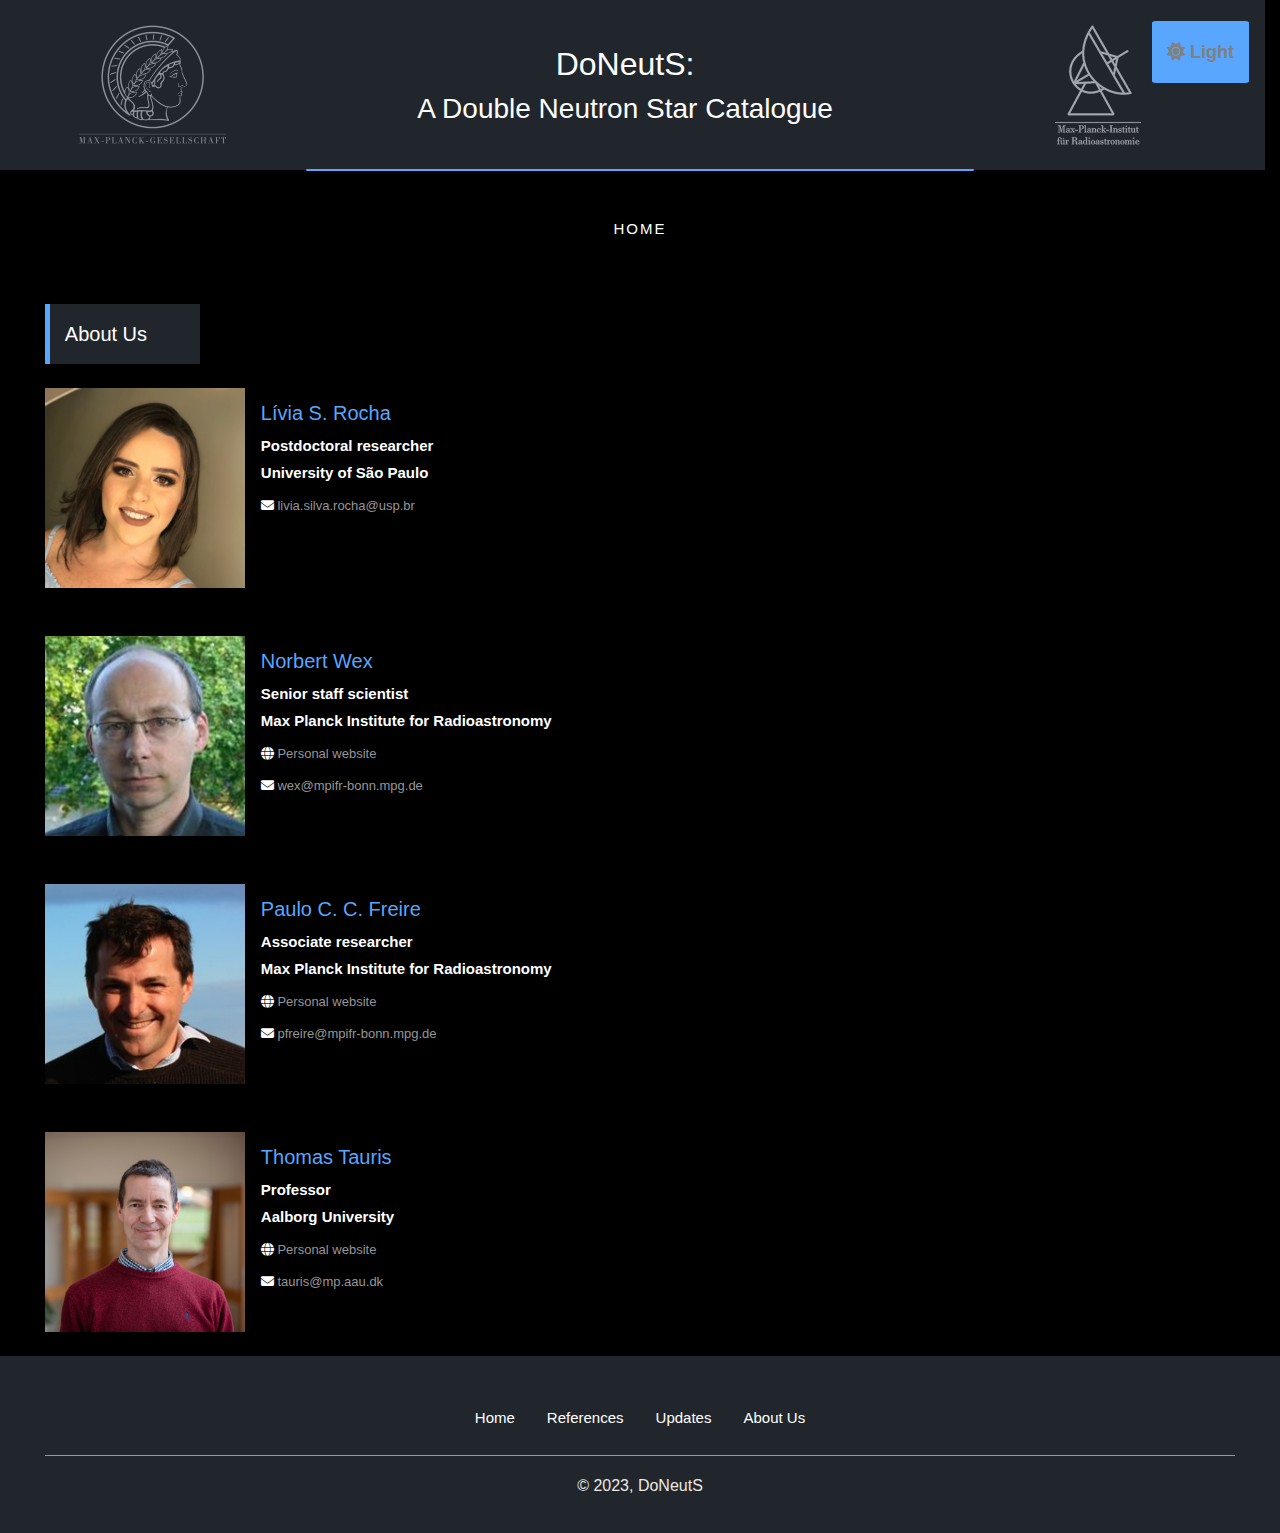
<file: site/html/contact.html>
<html>

<head>
    <link rel="stylesheet" href="../css/navbar.css">
    <title>DoNeutS</title>
    <link rel="stylesheet" href="../css/index.css">
    <link rel="stylesheet" href="https://cdnjs.cloudflare.com/ajax/libs/font-awesome/6.3.0/css/all.min.css">
    <link href="https://cdn.jsdelivr.net/npm/bootstrap@5.2.0/dist/css/bootstrap.min.css" rel="stylesheet"
        integrity="sha384-gH2yIJqKdNHPEq0n4Mqa/HGKIhSkIHeL5AyhkYV8i59U5AR6csBvApHHNl/vI1Bx" crossorigin="anonymous">
    <link href="../css/jquery.dataTables.min.css" rel="stylesheet">
    </style>
    <script src="https://ajax.googleapis.com/ajax/libs/jquery/3.6.0/jquery.min.js"></script>
    <script src="../js/jquery.dataTables.min.js"></script>
    <script src="https://cdn.datatables.net/plug-ins/1.12.1/sorting/numString.js"></script>
    <script src="https://cdn.jsdelivr.net/npm/bootstrap@5.2.0/dist/js/bootstrap.bundle.min.js"
        integrity="sha384-A3rJD856KowSb7dwlZdYEkO39Gagi7vIsF0jrRAoQmDKKtQBHUuLZ9AsSv4jD4Xa"
        crossorigin="anonymous"></script>
    <script src="../js/pulsar_data.js"></script>
    <script src="../js/index.js"></script>
</head>

<body class="d-flex flex-column min-vh-100">
    <div class="toast">
        <div class="toast-body">CODED WITH ❤️ BY 🍋 @ 2022</div>
    </div>
    <div class="main-header row container-shadow">
        <div class="col-3 max-planck-logo">
            <img src="../images/mpg_logo.png" class="d-block" alt="...">
        </div>
        <div class="col-6 text-center">
            <h2 onclick="easterEgg()" class="title" style="user-select: none;">DoNeutS:</h2>
            <h3 class="title" style="user-select: none;">A Double Neutron Star Catalogue</h3>
        </div>
        <div class="col-3 max-planck-logo">
            <img src="../images/mpifr.png" class="d-block" alt="...">        
        </div>
    </div>
    <div class="container">
        <hr class="line-break-down" size="1" color="black">
    </div>
    <div class="container">
        <nav class="navbar navbar-expand-lg ftco-navbar-light" id="ftco-navbar">
            <div class="container-fluid">
                <button class="navbar-toggler" type="button" data-toggle="collapse" data-target="#ftco-nav"
                    aria-controls="ftco-nav" aria-expanded="false" aria-label="Toggle navigation">
                    <span class="fa fa-bars"></span> Menu
                </button>
                <div class="collapse navbar-collapse" id="ftco-nav">
                    <ul class="navbar-nav m-auto">
                        <li class="nav-item"><a href="../index.html" class="nav-link">Home</a></li>
                    </ul>
                </div>
            </div>
        </nav>
    </div>
    <div id="about us" class="page-section-lg">
        <h5>About Us</h5>
    </div>

    <div class="d-flex flex-row my-4" style="width: 93%; margin-left: auto; margin-right: auto">
        <div class="mr-3">
            <img class="photo" src="../images/livia.JPG" alt="Livia.JPG" style="object-position: -20% 0;">
        </div>
        <div class="text-section" style="margin-top: 10px !important">
            <h5 class="name mb-1">Lívia S. Rocha</h5>
            <span class="work d-block">Postdoctoral researcher</span>
            <span class="work d-block">University of São Paulo</span>
        <div class="mt-2 about">
        <!-- <span>Lorem ipsum dolor sit, amet consectetur adipisicing elit. Fuga, libero!</span> -->
            <span class="d-block mt-2">
                <i class="fa fa-envelope"></i>
                <a href="mailto: livia.silva.rocha@usp.br" style="color: rgb(139, 133, 133); text-decoration: none">livia.silva.rocha@usp.br</a>
            </span>
        </div>
        </div>
    </div>

    <div class="d-flex flex-row my-4 mt-4" style="width: 93%; margin-left: auto; margin-right: auto">
        <div class="mr-3">
            <img class="photo" src="../images/Norbert.jpeg" alt="Norbert.JPG" >
        </div>
        <div class="text-section" style="margin-top: 10px !important">
            <h5 class="name mb-1">Norbert Wex</h5>
            <span class="work d-block">Senior staff scientist</span>
            <span class="work d-block">Max Planck Institute for Radioastronomy</span>
        <div class="mt-2 about">
        <!-- <span>Lorem ipsum dolor sit, amet consectetur adipisicing elit. Fuga, libero!</span> -->
            <span class="d-block mt-2">
                <i class="fa fa-globe"></i>
                <a href="https://www3.mpifr-bonn.mpg.de/staff/nwex/" target="_blank"
                    style="color: rgb(139, 133, 133); text-decoration: none">Personal website</a>
            </span>
            <span class="d-block mt-2">
                <i class="fa fa-envelope"></i>
                <a href="mailto: wex@mpifr-bonn.mpg.de" style="color: rgb(139, 133, 133); text-decoration: none">wex@mpifr-bonn.mpg.de</a>
            </span>
        </div>
        </div>
    </div>
    <div class="d-flex flex-row my-4 mt-4" style="width: 93%; margin-left: auto; margin-right: auto">
        <div class="mr-3">
            <img class="photo" src="../images/Paulo.jpeg" alt="Paulo.JPG">
        </div>
        <div class="text-section" style="margin-top: 10px !important">
            <h5 class="name mb-1">Paulo C. C. Freire</h5>
            <span class="work d-block">Associate researcher</span>
            <span class="work d-block">Max Planck Institute for Radioastronomy</span>
        <div class="mt-2 about">
        <!-- <span>Lorem ipsum dolor sit, amet consectetur adipisicing elit. Fuga, libero!</span> -->
            <span class="d-block mt-2">
                <i class="fa fa-globe"></i>
                <a href="https://www3.mpifr-bonn.mpg.de/staff/pfreire/" target="_blank"
                    style="color: rgb(139, 133, 133); text-decoration: none">Personal website</a>
            </span>
            <span class="d-block mt-2">
                <i class="fa fa-envelope"></i>
                <a href="mailto: pfreire@mpifr-bonn.mpg.de" style="color: rgb(139, 133, 133); text-decoration: none">pfreire@mpifr-bonn.mpg.de</a>
            </span>
        </div>
        </div>
    </div>
    <div class="d-flex flex-row my-4 mt-4" style="width: 93%; margin-left: auto; margin-right: auto">
        <div class="mr-3">
            <img class="photo" src="../images/Thomas.jpeg" alt="Thomas.JPG">
        </div>
        <div class="text-section" style="margin-top: 10px !important">
            <h5 class="name mb-1">Thomas Tauris</h5>
            <span class="work d-block">Professor</span>
            <span class="work d-block">Aalborg University</span>
            <div class="mt-2 about">
        <!-- <span>Lorem ipsum dolor sit, amet consectetur adipisicing elit. Fuga, libero!</span> -->
                <span class="d-block mt-2">
                    <i class="fa fa-globe"></i>
                    <a href="https://homes.m-tech.aau.dk/~tauris/" target="_blank"
                        style="color: rgb(139, 133, 133); text-decoration: none">Personal website</a>
                </span>
                <span class="d-block mt-2">
                    <i class="fa fa-envelope"></i>
                    <a href="mailto: tauris@mp.aau.dk"
                        style="color: rgb(139, 133, 133); text-decoration: none">tauris@mp.aau.dk</a>
                </span>
            </div>
        </div>
    </div>

    <button onclick="topFunction()" id="to-top-button" title="To top">Top</button>
    <div class="footer mt-auto">
        <footer class="py-3 mt-4">
            <ul class="nav pb-3 mb-3">
                <li class="nav-item">
                    <a href="../index.html" class="nav-link">Home</a>
                </li>
                <li class="nav-item">
                    <a href="../html/references.html" class="nav-link">References</a>
                </li>
                <li class="nav-item">
                    <a href="../html/updates.html" class="nav-link">Updates</a>
                </li>
                <li class="nav-item">
                    <a href="contact.html" class="nav-link">About Us</a>
                </li>
            </ul>
            <p class="text-muted"> &copy; 2023, DoNeutS</p>
        </footer>
    </div>

    <button onclick="toggleTheme()" id="toggle-theme-button"></button>
        

</body>

<script src="../js/theme.js"></script>

<script src="../js/navbar.js"></script>
<script>eval(mod_pagespeed_pjbkxWKFfo);</script>
<script>eval(mod_pagespeed_6H5NR84qUD);</script>

<script>
    // Get the button
    let mybutton = document.getElementById('to-top-button');

    // When the user scrolls down 20px from the top of the document, show the button
    window.onscroll = function () { scrollFunction() };

    function scrollFunction() {
        if (document.body.scrollTop > 20 || document.documentElement.scrollTop > 20) {
            mybutton.style.display = "block";
        } else {
            mybutton.style.display = "none";
        }
    }

    // When the user clicks on the button, scroll to the top of the document
    function topFunction() {
        document.body.scrollTop = 0;
        document.documentElement.scrollTop = 0;
    }
</script>
<script>
    let counter = 0;
    function easterEgg() {
        console.log(counter);
        if (counter == 5) {
            $('.toast').toast('show');
            setTimeout(() => {
                $('.toast').toast('hide');
            }, 10000);
            counter = 0;
            return;
        }
        counter++;
    }
</script>

</html>
</file>
<file: site/css/navbar.css>
:root{--blue:#007bff;--indigo:#6610f2;--purple:#6f42c1;--pink:#e83e8c;--red:#dc3545;--orange:#fd7e14;--yellow:#ffc107;--green:#28a745;--teal:#20c997;--cyan:#17a2b8;--white:#fff;--gray:#6c757d;--gray-dark:#343a40;--primary:#007bff;--secondary:#6c757d;--success:#28a745;--info:#17a2b8;--warning:#ffc107;--danger:#dc3545;--light:#f8f9fa;--dark:#343a40;--breakpoint-xs:0;--breakpoint-sm:576px;--breakpoint-md:768px;--breakpoint-lg:992px;--breakpoint-xl:1200px;--font-family-sans-serif:-apple-system , BlinkMacSystemFont , "Segoe UI" , Roboto , "Helvetica Neue" , Arial , "Noto Sans" , sans-serif , "Apple Color Emoji" , "Segoe UI Emoji" , "Segoe UI Symbol" , "Noto Color Emoji";--font-family-monospace:SFMono-Regular , Menlo , Monaco , Consolas , "Liberation Mono" , "Courier New" , monospace}*,*::before,*::after{-webkit-box-sizing:border-box;box-sizing:border-box}html{font-family:sans-serif;line-height:1.15;-webkit-text-size-adjust:100%;-webkit-tap-highlight-color:rgba(0,0,0,0)}article,aside,figcaption,figure,footer,header,hgroup,main,nav,section{display:block}body{margin:0;font-family:-apple-system,BlinkMacSystemFont,"Segoe UI",Roboto,"Helvetica Neue",Arial,"Noto Sans",sans-serif,"Apple Color Emoji","Segoe UI Emoji","Segoe UI Symbol","Noto Color Emoji";font-size:1rem;font-weight:400;line-height:1.5;color:#212529;text-align:left;background-color:#fff}[tabindex="-1"]:focus{outline:0!important}hr{-webkit-box-sizing:content-box;box-sizing:content-box;height:0;overflow:visible}h1,h2,h3,h4,h5,h6{margin-top:0;margin-bottom:.5rem}p{margin-top:0;margin-bottom:1rem}abbr[title],abbr[data-original-title]{text-decoration:underline;-webkit-text-decoration:underline dotted;text-decoration:underline dotted;cursor:help;border-bottom:0;text-decoration-skip-ink:none}address{margin-bottom:1rem;font-style:normal;line-height:inherit}ol,ul,dl{margin-top:0;margin-bottom:1rem}ol ol,ul ul,ol ul,ul ol{margin-bottom:0}dt{font-weight:700}dd{margin-bottom:.5rem;margin-left:0}blockquote{margin:0 0 1rem}b,strong{font-weight:bolder}small{font-size:80%}sub,sup{position:relative;font-size:75%;line-height:0;vertical-align:baseline}sub{bottom:-.25em}sup{top:-.5em}a{color:#007bff;text-decoration:none;background-color:transparent}a:hover{color:#0056b3;text-decoration:underline}a:not([href]):not([tabindex]) {color:inherit;text-decoration:none}a:not([href]):not([tabindex]):hover, a:not([href]):not([tabindex]):focus {color:inherit;text-decoration:none}a:not([href]):not([tabindex]):focus {outline:0}pre,code,kbd,samp{font-family:SFMono-Regular,Menlo,Monaco,Consolas,"Liberation Mono","Courier New",monospace;font-size:1em}pre{margin-top:0;margin-bottom:1rem;overflow:auto}figure{margin:0 0 1rem}img{vertical-align:middle;border-style:none}svg{overflow:hidden;vertical-align:middle}table{border-collapse:collapse}caption{padding-top:.75rem;padding-bottom:.75rem;color:#6c757d;text-align:left;caption-side:bottom}th{text-align:inherit}label{display:inline-block;margin-bottom:.5rem}button{border-radius:0}button:focus{outline:1px dotted;outline:5px auto -webkit-focus-ring-color}input,button,select,optgroup,textarea{margin:0;font-family:inherit;font-size:inherit;line-height:inherit}button,input{overflow:visible}button,select{text-transform:none}select{word-wrap:normal}button,[type="button"],[type="reset"],[type="submit"]{-webkit-appearance:button}button:not(:disabled),
[type="button"]:not(:disabled),
[type="reset"]:not(:disabled),
[type="submit"]:not(:disabled) {cursor:pointer}button::-moz-focus-inner,[type="button"]::-moz-focus-inner,[type="reset"]::-moz-focus-inner,[type="submit"]::-moz-focus-inner{padding:0;border-style:none}input[type="radio"],input[type="checkbox"]{-webkit-box-sizing:border-box;box-sizing:border-box;padding:0}input[type="date"],input[type="time"],input[type="datetime-local"],input[type="month"]{-webkit-appearance:listbox}textarea{overflow:auto;resize:vertical}fieldset{min-width:0;padding:0;margin:0;border:0}legend{display:block;width:100%;max-width:100%;padding:0;margin-bottom:.5rem;font-size:1.5rem;line-height:inherit;color:inherit;white-space:normal}progress{vertical-align:baseline}[type="number"]::-webkit-inner-spin-button,[type="number"]::-webkit-outer-spin-button{height:auto}[type="search"]{outline-offset:-2px;-webkit-appearance:none}[type="search"]::-webkit-search-decoration{-webkit-appearance:none}::-webkit-file-upload-button{font:inherit;-webkit-appearance:button}output{display:inline-block}summary{display:list-item;cursor:pointer}template{display:none}[hidden]{display:none!important}h1,h2,h3,h4,h5,h6,.h1,.h2,.h3,.h4,.h5,.h6{margin-bottom:.5rem;font-weight:500;line-height:1.2}h1,.h1{font-size:2.5rem}h2,.h2{font-size:2rem}h3,.h3{font-size:1.75rem}h4,.h4{font-size:1.5rem}h5,.h5{font-size:1.25rem}h6,.h6{font-size:1rem}.lead{font-size:1.25rem;font-weight:300}.display-1{font-size:6rem;font-weight:300;line-height:1.2}.display-2{font-size:5.5rem;font-weight:300;line-height:1.2}.display-3{font-size:4.5rem;font-weight:300;line-height:1.2}.display-4{font-size:3.5rem;font-weight:300;line-height:1.2}hr{margin-top:1rem;margin-bottom:1rem;border:0;border-top:1px solid rgba(0,0,0,.1)}small,.small{font-size:80%;font-weight:400}mark,.mark{padding:.2em;background-color:#fcf8e3}.list-unstyled{padding-left:0;list-style:none}.list-inline{padding-left:0;list-style:none}.list-inline-item{display:inline-block}.list-inline-item:not(:last-child) {margin-right:.5rem}.initialism{font-size:90%;text-transform:uppercase}.blockquote{margin-bottom:1rem;font-size:1.25rem}.blockquote-footer{display:block;font-size:80%;color:#6c757d}.blockquote-footer::before{content:"\2014\00A0"}.img-fluid{max-width:100%;height:auto}.img-thumbnail{padding:.25rem;background-color:#fff;border:1px solid #dee2e6;border-radius:.25rem;max-width:100%;height:auto}.figure{display:inline-block}.figure-img{margin-bottom:.5rem;line-height:1}.figure-caption{font-size:90%;color:#6c757d}code{font-size:87.5%;color:#e83e8c;word-break:break-word}a>code{color:inherit}kbd{padding:.2rem .4rem;font-size:87.5%;color:#fff;background-color:#212529;border-radius:.2rem}kbd kbd{padding:0;font-size:100%;font-weight:700}pre{display:block;font-size:87.5%;color:#212529}pre code{font-size:inherit;color:inherit;word-break:normal}.pre-scrollable{max-height:340px;overflow-y:scroll}.container{width:100%;padding-right:15px;padding-left:15px;margin-right:auto;margin-left:auto}@media (min-width:576px){.container{max-width:540px}}@media (min-width:768px){.container{max-width:720px}}@media (min-width:992px){.container{max-width:960px}}@media (min-width:1200px){.container{max-width:1140px}}.container-fluid{width:100%;padding-right:15px;padding-left:15px;margin-right:auto;margin-left:auto}.row{display:-webkit-box;display:-ms-flexbox;display:flex;-ms-flex-wrap:wrap;flex-wrap:wrap;margin-right:-15px;margin-left:-15px}.no-gutters{margin-right:0;margin-left:0}.no-gutters>.col,.no-gutters>[class*="col-"]{padding-right:0;padding-left:0}.col-1,.col-2,.col-3,.col-4,.col-5,.col-6,.col-7,.col-8,.col-9,.col-10,.col-11,.col-12,.col,.col-auto,.col-sm-1,.col-sm-2,.col-sm-3,.col-sm-4,.col-sm-5,.col-sm-6,.col-sm-7,.col-sm-8,.col-sm-9,.col-sm-10,.col-sm-11,.col-sm-12,.col-sm,.col-sm-auto,.col-md-1,.col-md-2,.col-md-3,.col-md-4,.col-md-5,.col-md-6,.col-md-7,.col-md-8,.col-md-9,.col-md-10,.col-md-11,.col-md-12,.col-md,.col-md-auto,.col-lg-1,.col-lg-2,.col-lg-3,.col-lg-4,.col-lg-5,.col-lg-6,.col-lg-7,.col-lg-8,.col-lg-9,.col-lg-10,.col-lg-11,.col-lg-12,.col-lg,.col-lg-auto,.col-xl-1,.col-xl-2,.col-xl-3,.col-xl-4,.col-xl-5,.col-xl-6,.col-xl-7,.col-xl-8,.col-xl-9,.col-xl-10,.col-xl-11,.col-xl-12,.col-xl,.col-xl-auto{position:relative;width:100%;padding-right:15px;padding-left:15px}.col{-ms-flex-preferred-size:0;flex-basis:0;-webkit-box-flex:1;-ms-flex-positive:1;flex-grow:1;max-width:100%}.col-auto{-webkit-box-flex:0;-ms-flex:0 0 auto;flex:0 0 auto;width:auto;max-width:100%}.col-1{-webkit-box-flex:0;-ms-flex:0 0 8.33333%;flex:0 0 8.33333%;max-width:8.33333%}.col-2{-webkit-box-flex:0;-ms-flex:0 0 16.66667%;flex:0 0 16.66667%;max-width:16.66667%}.col-3{-webkit-box-flex:0;-ms-flex:0 0 25%;flex:0 0 25%;max-width:25%}.col-4{-webkit-box-flex:0;-ms-flex:0 0 33.33333%;flex:0 0 33.33333%;max-width:33.33333%}.col-5{-webkit-box-flex:0;-ms-flex:0 0 41.66667%;flex:0 0 41.66667%;max-width:41.66667%}.col-6{-webkit-box-flex:0;-ms-flex:0 0 50%;flex:0 0 50%;max-width:50%}.col-7{-webkit-box-flex:0;-ms-flex:0 0 58.33333%;flex:0 0 58.33333%;max-width:58.33333%}.col-8{-webkit-box-flex:0;-ms-flex:0 0 66.66667%;flex:0 0 66.66667%;max-width:66.66667%}.col-9{-webkit-box-flex:0;-ms-flex:0 0 75%;flex:0 0 75%;max-width:75%}.col-10{-webkit-box-flex:0;-ms-flex:0 0 83.33333%;flex:0 0 83.33333%;max-width:83.33333%}.col-11{-webkit-box-flex:0;-ms-flex:0 0 91.66667%;flex:0 0 91.66667%;max-width:91.66667%}.col-12{-webkit-box-flex:0;-ms-flex:0 0 100%;flex:0 0 100%;max-width:100%}.order-first{-webkit-box-ordinal-group:0;-ms-flex-order:-1;order:-1}.order-last{-webkit-box-ordinal-group:14;-ms-flex-order:13;order:13}.order-0{-webkit-box-ordinal-group:1;-ms-flex-order:0;order:0}.order-1{-webkit-box-ordinal-group:2;-ms-flex-order:1;order:1}.order-2{-webkit-box-ordinal-group:3;-ms-flex-order:2;order:2}.order-3{-webkit-box-ordinal-group:4;-ms-flex-order:3;order:3}.order-4{-webkit-box-ordinal-group:5;-ms-flex-order:4;order:4}.order-5{-webkit-box-ordinal-group:6;-ms-flex-order:5;order:5}.order-6{-webkit-box-ordinal-group:7;-ms-flex-order:6;order:6}.order-7{-webkit-box-ordinal-group:8;-ms-flex-order:7;order:7}.order-8{-webkit-box-ordinal-group:9;-ms-flex-order:8;order:8}.order-9{-webkit-box-ordinal-group:10;-ms-flex-order:9;order:9}.order-10{-webkit-box-ordinal-group:11;-ms-flex-order:10;order:10}.order-11{-webkit-box-ordinal-group:12;-ms-flex-order:11;order:11}.order-12{-webkit-box-ordinal-group:13;-ms-flex-order:12;order:12}.offset-1{margin-left:8.33333%}.offset-2{margin-left:16.66667%}.offset-3{margin-left:25%}.offset-4{margin-left:33.33333%}.offset-5{margin-left:41.66667%}.offset-6{margin-left:50%}.offset-7{margin-left:58.33333%}.offset-8{margin-left:66.66667%}.offset-9{margin-left:75%}.offset-10{margin-left:83.33333%}.offset-11{margin-left:91.66667%}@media (min-width:576px){.col-sm{-ms-flex-preferred-size:0;flex-basis:0;-webkit-box-flex:1;-ms-flex-positive:1;flex-grow:1;max-width:100%}.col-sm-auto{-webkit-box-flex:0;-ms-flex:0 0 auto;flex:0 0 auto;width:auto;max-width:100%}.col-sm-1{-webkit-box-flex:0;-ms-flex:0 0 8.33333%;flex:0 0 8.33333%;max-width:8.33333%}.col-sm-2{-webkit-box-flex:0;-ms-flex:0 0 16.66667%;flex:0 0 16.66667%;max-width:16.66667%}.col-sm-3{-webkit-box-flex:0;-ms-flex:0 0 25%;flex:0 0 25%;max-width:25%}.col-sm-4{-webkit-box-flex:0;-ms-flex:0 0 33.33333%;flex:0 0 33.33333%;max-width:33.33333%}.col-sm-5{-webkit-box-flex:0;-ms-flex:0 0 41.66667%;flex:0 0 41.66667%;max-width:41.66667%}.col-sm-6{-webkit-box-flex:0;-ms-flex:0 0 50%;flex:0 0 50%;max-width:50%}.col-sm-7{-webkit-box-flex:0;-ms-flex:0 0 58.33333%;flex:0 0 58.33333%;max-width:58.33333%}.col-sm-8{-webkit-box-flex:0;-ms-flex:0 0 66.66667%;flex:0 0 66.66667%;max-width:66.66667%}.col-sm-9{-webkit-box-flex:0;-ms-flex:0 0 75%;flex:0 0 75%;max-width:75%}.col-sm-10{-webkit-box-flex:0;-ms-flex:0 0 83.33333%;flex:0 0 83.33333%;max-width:83.33333%}.col-sm-11{-webkit-box-flex:0;-ms-flex:0 0 91.66667%;flex:0 0 91.66667%;max-width:91.66667%}.col-sm-12{-webkit-box-flex:0;-ms-flex:0 0 100%;flex:0 0 100%;max-width:100%}.order-sm-first{-webkit-box-ordinal-group:0;-ms-flex-order:-1;order:-1}.order-sm-last{-webkit-box-ordinal-group:14;-ms-flex-order:13;order:13}.order-sm-0{-webkit-box-ordinal-group:1;-ms-flex-order:0;order:0}.order-sm-1{-webkit-box-ordinal-group:2;-ms-flex-order:1;order:1}.order-sm-2{-webkit-box-ordinal-group:3;-ms-flex-order:2;order:2}.order-sm-3{-webkit-box-ordinal-group:4;-ms-flex-order:3;order:3}.order-sm-4{-webkit-box-ordinal-group:5;-ms-flex-order:4;order:4}.order-sm-5{-webkit-box-ordinal-group:6;-ms-flex-order:5;order:5}.order-sm-6{-webkit-box-ordinal-group:7;-ms-flex-order:6;order:6}.order-sm-7{-webkit-box-ordinal-group:8;-ms-flex-order:7;order:7}.order-sm-8{-webkit-box-ordinal-group:9;-ms-flex-order:8;order:8}.order-sm-9{-webkit-box-ordinal-group:10;-ms-flex-order:9;order:9}.order-sm-10{-webkit-box-ordinal-group:11;-ms-flex-order:10;order:10}.order-sm-11{-webkit-box-ordinal-group:12;-ms-flex-order:11;order:11}.order-sm-12{-webkit-box-ordinal-group:13;-ms-flex-order:12;order:12}.offset-sm-0{margin-left:0}.offset-sm-1{margin-left:8.33333%}.offset-sm-2{margin-left:16.66667%}.offset-sm-3{margin-left:25%}.offset-sm-4{margin-left:33.33333%}.offset-sm-5{margin-left:41.66667%}.offset-sm-6{margin-left:50%}.offset-sm-7{margin-left:58.33333%}.offset-sm-8{margin-left:66.66667%}.offset-sm-9{margin-left:75%}.offset-sm-10{margin-left:83.33333%}.offset-sm-11{margin-left:91.66667%}}@media (min-width:768px){.col-md{-ms-flex-preferred-size:0;flex-basis:0;-webkit-box-flex:1;-ms-flex-positive:1;flex-grow:1;max-width:100%}.col-md-auto{-webkit-box-flex:0;-ms-flex:0 0 auto;flex:0 0 auto;width:auto;max-width:100%}.col-md-1{-webkit-box-flex:0;-ms-flex:0 0 8.33333%;flex:0 0 8.33333%;max-width:8.33333%}.col-md-2{-webkit-box-flex:0;-ms-flex:0 0 16.66667%;flex:0 0 16.66667%;max-width:16.66667%}.col-md-3{-webkit-box-flex:0;-ms-flex:0 0 25%;flex:0 0 25%;max-width:25%}.col-md-4{-webkit-box-flex:0;-ms-flex:0 0 33.33333%;flex:0 0 33.33333%;max-width:33.33333%}.col-md-5{-webkit-box-flex:0;-ms-flex:0 0 41.66667%;flex:0 0 41.66667%;max-width:41.66667%}.col-md-6{-webkit-box-flex:0;-ms-flex:0 0 50%;flex:0 0 50%;max-width:50%}.col-md-7{-webkit-box-flex:0;-ms-flex:0 0 58.33333%;flex:0 0 58.33333%;max-width:58.33333%}.col-md-8{-webkit-box-flex:0;-ms-flex:0 0 66.66667%;flex:0 0 66.66667%;max-width:66.66667%}.col-md-9{-webkit-box-flex:0;-ms-flex:0 0 75%;flex:0 0 75%;max-width:75%}.col-md-10{-webkit-box-flex:0;-ms-flex:0 0 83.33333%;flex:0 0 83.33333%;max-width:83.33333%}.col-md-11{-webkit-box-flex:0;-ms-flex:0 0 91.66667%;flex:0 0 91.66667%;max-width:91.66667%}.col-md-12{-webkit-box-flex:0;-ms-flex:0 0 100%;flex:0 0 100%;max-width:100%}.order-md-first{-webkit-box-ordinal-group:0;-ms-flex-order:-1;order:-1}.order-md-last{-webkit-box-ordinal-group:14;-ms-flex-order:13;order:13}.order-md-0{-webkit-box-ordinal-group:1;-ms-flex-order:0;order:0}.order-md-1{-webkit-box-ordinal-group:2;-ms-flex-order:1;order:1}.order-md-2{-webkit-box-ordinal-group:3;-ms-flex-order:2;order:2}.order-md-3{-webkit-box-ordinal-group:4;-ms-flex-order:3;order:3}.order-md-4{-webkit-box-ordinal-group:5;-ms-flex-order:4;order:4}.order-md-5{-webkit-box-ordinal-group:6;-ms-flex-order:5;order:5}.order-md-6{-webkit-box-ordinal-group:7;-ms-flex-order:6;order:6}.order-md-7{-webkit-box-ordinal-group:8;-ms-flex-order:7;order:7}.order-md-8{-webkit-box-ordinal-group:9;-ms-flex-order:8;order:8}.order-md-9{-webkit-box-ordinal-group:10;-ms-flex-order:9;order:9}.order-md-10{-webkit-box-ordinal-group:11;-ms-flex-order:10;order:10}.order-md-11{-webkit-box-ordinal-group:12;-ms-flex-order:11;order:11}.order-md-12{-webkit-box-ordinal-group:13;-ms-flex-order:12;order:12}.offset-md-0{margin-left:0}.offset-md-1{margin-left:8.33333%}.offset-md-2{margin-left:16.66667%}.offset-md-3{margin-left:25%}.offset-md-4{margin-left:33.33333%}.offset-md-5{margin-left:41.66667%}.offset-md-6{margin-left:50%}.offset-md-7{margin-left:58.33333%}.offset-md-8{margin-left:66.66667%}.offset-md-9{margin-left:75%}.offset-md-10{margin-left:83.33333%}.offset-md-11{margin-left:91.66667%}}@media (min-width:992px){.col-lg{-ms-flex-preferred-size:0;flex-basis:0;-webkit-box-flex:1;-ms-flex-positive:1;flex-grow:1;max-width:100%}.col-lg-auto{-webkit-box-flex:0;-ms-flex:0 0 auto;flex:0 0 auto;width:auto;max-width:100%}.col-lg-1{-webkit-box-flex:0;-ms-flex:0 0 8.33333%;flex:0 0 8.33333%;max-width:8.33333%}.col-lg-2{-webkit-box-flex:0;-ms-flex:0 0 16.66667%;flex:0 0 16.66667%;max-width:16.66667%}.col-lg-3{-webkit-box-flex:0;-ms-flex:0 0 25%;flex:0 0 25%;max-width:25%}.col-lg-4{-webkit-box-flex:0;-ms-flex:0 0 33.33333%;flex:0 0 33.33333%;max-width:33.33333%}.col-lg-5{-webkit-box-flex:0;-ms-flex:0 0 41.66667%;flex:0 0 41.66667%;max-width:41.66667%}.col-lg-6{-webkit-box-flex:0;-ms-flex:0 0 50%;flex:0 0 50%;max-width:50%}.col-lg-7{-webkit-box-flex:0;-ms-flex:0 0 58.33333%;flex:0 0 58.33333%;max-width:58.33333%}.col-lg-8{-webkit-box-flex:0;-ms-flex:0 0 66.66667%;flex:0 0 66.66667%;max-width:66.66667%}.col-lg-9{-webkit-box-flex:0;-ms-flex:0 0 75%;flex:0 0 75%;max-width:75%}.col-lg-10{-webkit-box-flex:0;-ms-flex:0 0 83.33333%;flex:0 0 83.33333%;max-width:83.33333%}.col-lg-11{-webkit-box-flex:0;-ms-flex:0 0 91.66667%;flex:0 0 91.66667%;max-width:91.66667%}.col-lg-12{-webkit-box-flex:0;-ms-flex:0 0 100%;flex:0 0 100%;max-width:100%}.order-lg-first{-webkit-box-ordinal-group:0;-ms-flex-order:-1;order:-1}.order-lg-last{-webkit-box-ordinal-group:14;-ms-flex-order:13;order:13}.order-lg-0{-webkit-box-ordinal-group:1;-ms-flex-order:0;order:0}.order-lg-1{-webkit-box-ordinal-group:2;-ms-flex-order:1;order:1}.order-lg-2{-webkit-box-ordinal-group:3;-ms-flex-order:2;order:2}.order-lg-3{-webkit-box-ordinal-group:4;-ms-flex-order:3;order:3}.order-lg-4{-webkit-box-ordinal-group:5;-ms-flex-order:4;order:4}.order-lg-5{-webkit-box-ordinal-group:6;-ms-flex-order:5;order:5}.order-lg-6{-webkit-box-ordinal-group:7;-ms-flex-order:6;order:6}.order-lg-7{-webkit-box-ordinal-group:8;-ms-flex-order:7;order:7}.order-lg-8{-webkit-box-ordinal-group:9;-ms-flex-order:8;order:8}.order-lg-9{-webkit-box-ordinal-group:10;-ms-flex-order:9;order:9}.order-lg-10{-webkit-box-ordinal-group:11;-ms-flex-order:10;order:10}.order-lg-11{-webkit-box-ordinal-group:12;-ms-flex-order:11;order:11}.order-lg-12{-webkit-box-ordinal-group:13;-ms-flex-order:12;order:12}.offset-lg-0{margin-left:0}.offset-lg-1{margin-left:8.33333%}.offset-lg-2{margin-left:16.66667%}.offset-lg-3{margin-left:25%}.offset-lg-4{margin-left:33.33333%}.offset-lg-5{margin-left:41.66667%}.offset-lg-6{margin-left:50%}.offset-lg-7{margin-left:58.33333%}.offset-lg-8{margin-left:66.66667%}.offset-lg-9{margin-left:75%}.offset-lg-10{margin-left:83.33333%}.offset-lg-11{margin-left:91.66667%}}@media (min-width:1200px){.col-xl{-ms-flex-preferred-size:0;flex-basis:0;-webkit-box-flex:1;-ms-flex-positive:1;flex-grow:1;max-width:100%}.col-xl-auto{-webkit-box-flex:0;-ms-flex:0 0 auto;flex:0 0 auto;width:auto;max-width:100%}.col-xl-1{-webkit-box-flex:0;-ms-flex:0 0 8.33333%;flex:0 0 8.33333%;max-width:8.33333%}.col-xl-2{-webkit-box-flex:0;-ms-flex:0 0 16.66667%;flex:0 0 16.66667%;max-width:16.66667%}.col-xl-3{-webkit-box-flex:0;-ms-flex:0 0 25%;flex:0 0 25%;max-width:25%}.col-xl-4{-webkit-box-flex:0;-ms-flex:0 0 33.33333%;flex:0 0 33.33333%;max-width:33.33333%}.col-xl-5{-webkit-box-flex:0;-ms-flex:0 0 41.66667%;flex:0 0 41.66667%;max-width:41.66667%}.col-xl-6{-webkit-box-flex:0;-ms-flex:0 0 50%;flex:0 0 50%;max-width:50%}.col-xl-7{-webkit-box-flex:0;-ms-flex:0 0 58.33333%;flex:0 0 58.33333%;max-width:58.33333%}.col-xl-8{-webkit-box-flex:0;-ms-flex:0 0 66.66667%;flex:0 0 66.66667%;max-width:66.66667%}.col-xl-9{-webkit-box-flex:0;-ms-flex:0 0 75%;flex:0 0 75%;max-width:75%}.col-xl-10{-webkit-box-flex:0;-ms-flex:0 0 83.33333%;flex:0 0 83.33333%;max-width:83.33333%}.col-xl-11{-webkit-box-flex:0;-ms-flex:0 0 91.66667%;flex:0 0 91.66667%;max-width:91.66667%}.col-xl-12{-webkit-box-flex:0;-ms-flex:0 0 100%;flex:0 0 100%;max-width:100%}.order-xl-first{-webkit-box-ordinal-group:0;-ms-flex-order:-1;order:-1}.order-xl-last{-webkit-box-ordinal-group:14;-ms-flex-order:13;order:13}.order-xl-0{-webkit-box-ordinal-group:1;-ms-flex-order:0;order:0}.order-xl-1{-webkit-box-ordinal-group:2;-ms-flex-order:1;order:1}.order-xl-2{-webkit-box-ordinal-group:3;-ms-flex-order:2;order:2}.order-xl-3{-webkit-box-ordinal-group:4;-ms-flex-order:3;order:3}.order-xl-4{-webkit-box-ordinal-group:5;-ms-flex-order:4;order:4}.order-xl-5{-webkit-box-ordinal-group:6;-ms-flex-order:5;order:5}.order-xl-6{-webkit-box-ordinal-group:7;-ms-flex-order:6;order:6}.order-xl-7{-webkit-box-ordinal-group:8;-ms-flex-order:7;order:7}.order-xl-8{-webkit-box-ordinal-group:9;-ms-flex-order:8;order:8}.order-xl-9{-webkit-box-ordinal-group:10;-ms-flex-order:9;order:9}.order-xl-10{-webkit-box-ordinal-group:11;-ms-flex-order:10;order:10}.order-xl-11{-webkit-box-ordinal-group:12;-ms-flex-order:11;order:11}.order-xl-12{-webkit-box-ordinal-group:13;-ms-flex-order:12;order:12}.offset-xl-0{margin-left:0}.offset-xl-1{margin-left:8.33333%}.offset-xl-2{margin-left:16.66667%}.offset-xl-3{margin-left:25%}.offset-xl-4{margin-left:33.33333%}.offset-xl-5{margin-left:41.66667%}.offset-xl-6{margin-left:50%}.offset-xl-7{margin-left:58.33333%}.offset-xl-8{margin-left:66.66667%}.offset-xl-9{margin-left:75%}.offset-xl-10{margin-left:83.33333%}.offset-xl-11{margin-left:91.66667%}}.table{width:100%;margin-bottom:1rem;color:#212529}.table th,.table td{padding:.75rem;vertical-align:top;border-top:1px solid #dee2e6}.table thead th{vertical-align:bottom;border-bottom:2px solid #dee2e6}.table tbody+tbody{border-top:2px solid #dee2e6}.table-sm th,.table-sm td{padding:.3rem}.table-bordered{border:1px solid #dee2e6}.table-bordered th,.table-bordered td{border:1px solid #dee2e6}.table-bordered thead th,.table-bordered thead td{border-bottom-width:2px}.table-borderless th,.table-borderless td,.table-borderless thead th,.table-borderless tbody+tbody{border:0}.table-striped tbody tr:nth-of-type(odd) {background-color:rgba(0,0,0,.05)}.table-hover tbody tr:hover{color:#212529;background-color:rgba(0,0,0,.075)}.table-primary,.table-primary>th,.table-primary>td{background-color:#b8daff}.table-primary th,.table-primary td,.table-primary thead th,.table-primary tbody+tbody{border-color:#7abaff}.table-hover .table-primary:hover{background-color:#9fcdff}.table-hover .table-primary:hover>td,.table-hover .table-primary:hover>th{background-color:#9fcdff}.table-secondary,.table-secondary>th,.table-secondary>td{background-color:#d6d8db}.table-secondary th,.table-secondary td,.table-secondary thead th,.table-secondary tbody+tbody{border-color:#b3b7bb}.table-hover .table-secondary:hover{background-color:#c8cbcf}.table-hover .table-secondary:hover>td,.table-hover .table-secondary:hover>th{background-color:#c8cbcf}.table-success,.table-success>th,.table-success>td{background-color:#c3e6cb}.table-success th,.table-success td,.table-success thead th,.table-success tbody+tbody{border-color:#8fd19e}.table-hover .table-success:hover{background-color:#b1dfbb}.table-hover .table-success:hover>td,.table-hover .table-success:hover>th{background-color:#b1dfbb}.table-info,.table-info>th,.table-info>td{background-color:#bee5eb}.table-info th,.table-info td,.table-info thead th,.table-info tbody+tbody{border-color:#86cfda}.table-hover .table-info:hover{background-color:#abdde5}.table-hover .table-info:hover>td,.table-hover .table-info:hover>th{background-color:#abdde5}.table-warning,.table-warning>th,.table-warning>td{background-color:#ffeeba}.table-warning th,.table-warning td,.table-warning thead th,.table-warning tbody+tbody{border-color:#ffdf7e}.table-hover .table-warning:hover{background-color:#ffe8a1}.table-hover .table-warning:hover>td,.table-hover .table-warning:hover>th{background-color:#ffe8a1}.table-danger,.table-danger>th,.table-danger>td{background-color:#f5c6cb}.table-danger th,.table-danger td,.table-danger thead th,.table-danger tbody+tbody{border-color:#ed969e}.table-hover .table-danger:hover{background-color:#f1b0b7}.table-hover .table-danger:hover>td,.table-hover .table-danger:hover>th{background-color:#f1b0b7}.table-light,.table-light>th,.table-light>td{background-color:#fdfdfe}.table-light th,.table-light td,.table-light thead th,.table-light tbody+tbody{border-color:#fbfcfc}.table-hover .table-light:hover{background-color:#ececf6}.table-hover .table-light:hover>td,.table-hover .table-light:hover>th{background-color:#ececf6}.table-dark,.table-dark>th,.table-dark>td{background-color:#c6c8ca}.table-dark th,.table-dark td,.table-dark thead th,.table-dark tbody+tbody{border-color:#95999c}.table-hover .table-dark:hover{background-color:#b9bbbe}.table-hover .table-dark:hover>td,.table-hover .table-dark:hover>th{background-color:#b9bbbe}.table-active,.table-active>th,.table-active>td{background-color:rgba(0,0,0,.075)}.table-hover .table-active:hover{background-color:rgba(0,0,0,.075)}.table-hover .table-active:hover>td,.table-hover .table-active:hover>th{background-color:rgba(0,0,0,.075)}.table .thead-dark th{color:#fff;background-color:#343a40;border-color:#454d55}.table .thead-light th{color:#495057;background-color:#e9ecef;border-color:#dee2e6}.table-dark{color:#fff;background-color:#343a40}.table-dark th,.table-dark td,.table-dark thead th{border-color:#454d55}.table-dark.table-bordered{border:0}.table-dark.table-striped tbody tr:nth-of-type(odd) {background-color:rgba(255,255,255,.05)}.table-dark.table-hover tbody tr:hover{color:#fff;background-color:rgba(255,255,255,.075)}@media (max-width:575.98px){.table-responsive-sm{display:block;width:100%;overflow-x:auto;-webkit-overflow-scrolling:touch}.table-responsive-sm>.table-bordered{border:0}}@media (max-width:767.98px){.table-responsive-md{display:block;width:100%;overflow-x:auto;-webkit-overflow-scrolling:touch}.table-responsive-md>.table-bordered{border:0}}@media (max-width:991.98px){.table-responsive-lg{display:block;width:100%;overflow-x:auto;-webkit-overflow-scrolling:touch}.table-responsive-lg>.table-bordered{border:0}}@media (max-width:1199.98px){.table-responsive-xl{display:block;width:100%;overflow-x:auto;-webkit-overflow-scrolling:touch}.table-responsive-xl>.table-bordered{border:0}}.table-responsive{display:block;width:100%;overflow-x:auto;-webkit-overflow-scrolling:touch}.table-responsive>.table-bordered{border:0}.form-control{display:block;width:100%;height: calc(1.5em + 0.75rem + 2px);padding:.375rem .75rem;font-size:1rem;font-weight:400;line-height:1.5;color:#495057;background-color:#fff;background-clip:padding-box;border:1px solid #ced4da;border-radius:.25rem;-webkit-transition:border-color .15s ease-in-out , -webkit-box-shadow .15s ease-in-out;transition:border-color .15s ease-in-out , -webkit-box-shadow .15s ease-in-out;-o-transition:border-color .15s ease-in-out , box-shadow .15s ease-in-out;transition:border-color .15s ease-in-out , box-shadow .15s ease-in-out;transition:border-color .15s ease-in-out , box-shadow .15s ease-in-out , -webkit-box-shadow .15s ease-in-out}@media (prefers-reduced-motion:reduce){.form-control{-webkit-transition:none;-o-transition:none;transition:none}}.form-control::-ms-expand{background-color:transparent;border:0}.form-control:focus{color:#495057;background-color:#fff;border-color:#80bdff;outline:0;-webkit-box-shadow:0 0 0 .2rem rgba(0,123,255,.25);box-shadow:0 0 0 .2rem rgba(0,123,255,.25)}.form-control::-webkit-input-placeholder{color:#6c757d;opacity:1}.form-control:-ms-input-placeholder{color:#6c757d;opacity:1}.form-control::-ms-input-placeholder{color:#6c757d;opacity:1}.form-control::placeholder{color:#6c757d;opacity:1}.form-control:disabled,.form-control[readonly]{background-color:#e9ecef;opacity:1}select.form-control:focus::-ms-value{color:#495057;background-color:#fff}.form-control-file,.form-control-range{display:block;width:100%}.col-form-label{padding-top: calc(0.375rem + 1px);padding-bottom: calc(0.375rem + 1px);margin-bottom:0;font-size:inherit;line-height:1.5}.col-form-label-lg{padding-top: calc(0.5rem + 1px);padding-bottom: calc(0.5rem + 1px);font-size:1.25rem;line-height:1.5}.col-form-label-sm{padding-top: calc(0.25rem + 1px);padding-bottom: calc(0.25rem + 1px);font-size:.875rem;line-height:1.5}.form-control-plaintext{display:block;width:100%;padding-top:.375rem;padding-bottom:.375rem;margin-bottom:0;line-height:1.5;color:#212529;background-color:transparent;border:solid transparent;border-width:1px 0}.form-control-plaintext.form-control-sm,.form-control-plaintext.form-control-lg{padding-right:0;padding-left:0}.form-control-sm{height: calc(1.5em + 0.5rem + 2px);padding:.25rem .5rem;font-size:.875rem;line-height:1.5;border-radius:.2rem}.form-control-lg{height: calc(1.5em + 1rem + 2px);padding:.5rem 1rem;font-size:1.25rem;line-height:1.5;border-radius:.3rem}select.form-control[size],select.form-control[multiple]{height:auto}textarea.form-control{height:auto}.form-group{margin-bottom:1rem}.form-text{display:block;margin-top:.25rem}.form-row{display:-webkit-box;display:-ms-flexbox;display:flex;-ms-flex-wrap:wrap;flex-wrap:wrap;margin-right:-5px;margin-left:-5px}.form-row>.col,.form-row>[class*="col-"]{padding-right:5px;padding-left:5px}.form-check{position:relative;display:block;padding-left:1.25rem}.form-check-input{position:absolute;margin-top:.3rem;margin-left:-1.25rem}.form-check-input:disabled ~ .form-check-label {color:#6c757d}.form-check-label{margin-bottom:0}.form-check-inline{display:-webkit-inline-box;display:-ms-inline-flexbox;display:inline-flex;-webkit-box-align:center;-ms-flex-align:center;align-items:center;padding-left:0;margin-right:.75rem}.form-check-inline .form-check-input{position:static;margin-top:0;margin-right:.3125rem;margin-left:0}.valid-feedback{display:none;width:100%;margin-top:.25rem;font-size:80%;color:#28a745}.valid-tooltip{position:absolute;top:100%;z-index:5;display:none;max-width:100%;padding:.25rem .5rem;margin-top:.1rem;font-size:.875rem;line-height:1.5;color:#fff;background-color:rgba(40,167,69,.9);border-radius:.25rem}.was-validated .form-control:valid,.form-control.is-valid{border-color:#28a745;padding-right: calc(1.5em + 0.75rem);background-image:url(data:image/svg+xml,%3csvg\ xmlns=\'http://www.w3.org/2000/svg\'\ viewBox=\'0\ 0\ 8\ 8\'%3e%3cpath\ fill=\'%2328a745\'\ d=\'M2.3\ 6.73L.6\ 4.53c-.4-1.04.46-1.4\ 1.1-.8l1.1\ 1.4\ 3.4-3.8c.6-.63\ 1.6-.27\ 1.2.7l-4\ 4.6c-.43.5-.8.4-1.1.1z\'/%3e%3c/svg%3e);background-repeat:no-repeat;background-position: center right calc(0.375em + 0.1875rem);background-size: calc(0.75em + 0.375rem) calc(0.75em + 0.375rem)}.was-validated .form-control:valid:focus,.form-control.is-valid:focus{border-color:#28a745;-webkit-box-shadow:0 0 0 .2rem rgba(40,167,69,.25);box-shadow:0 0 0 .2rem rgba(40,167,69,.25)}.was-validated .form-control:valid ~ .valid-feedback,
  .was-validated .form-control:valid ~ .valid-tooltip, .form-control.is-valid ~ .valid-feedback,
  .form-control.is-valid ~ .valid-tooltip {display:block}.was-validated textarea.form-control:valid,textarea.form-control.is-valid{padding-right: calc(1.5em + 0.75rem);background-position: top calc(0.375em + 0.1875rem) right calc(0.375em + 0.1875rem)}.was-validated .custom-select:valid,.custom-select.is-valid{border-color:#28a745;padding-right: calc((1em + 0.75rem) * 3 / 4 + 1.75rem);background: url("data:image/svg+xml,%3csvg xmlns='http://www.w3.org/2000/svg' viewBox='0 0 4 5'%3e%3cpath fill='%23343a40' d='M2 0L0 2h4zm0 5L0 3h4z'/%3e%3c/svg%3e") no-repeat right 0.75rem center/8px 10px, url("data:image/svg+xml,%3csvg xmlns='http://www.w3.org/2000/svg' viewBox='0 0 8 8'%3e%3cpath fill='%2328a745' d='M2.3 6.73L.6 4.53c-.4-1.04.46-1.4 1.1-.8l1.1 1.4 3.4-3.8c.6-.63 1.6-.27 1.2.7l-4 4.6c-.43.5-.8.4-1.1.1z'/%3e%3c/svg%3e") #fff no-repeat center right 1.75rem/calc(0.75em + 0.375rem) calc(0.75em + 0.375rem)}.was-validated .custom-select:valid:focus,.custom-select.is-valid:focus{border-color:#28a745;-webkit-box-shadow:0 0 0 .2rem rgba(40,167,69,.25);box-shadow:0 0 0 .2rem rgba(40,167,69,.25)}.was-validated .custom-select:valid ~ .valid-feedback,
  .was-validated .custom-select:valid ~ .valid-tooltip, .custom-select.is-valid ~ .valid-feedback,
  .custom-select.is-valid ~ .valid-tooltip {display:block}.was-validated .form-control-file:valid ~ .valid-feedback,
.was-validated .form-control-file:valid ~ .valid-tooltip, .form-control-file.is-valid ~ .valid-feedback,
.form-control-file.is-valid ~ .valid-tooltip {display:block}.was-validated .form-check-input:valid ~ .form-check-label, .form-check-input.is-valid ~ .form-check-label {color:#28a745}.was-validated .form-check-input:valid ~ .valid-feedback,
.was-validated .form-check-input:valid ~ .valid-tooltip, .form-check-input.is-valid ~ .valid-feedback,
.form-check-input.is-valid ~ .valid-tooltip {display:block}.was-validated .custom-control-input:valid ~ .custom-control-label, .custom-control-input.is-valid ~ .custom-control-label {color:#28a745}.was-validated .custom-control-input:valid ~ .custom-control-label::before, .custom-control-input.is-valid ~ .custom-control-label::before {border-color:#28a745}.was-validated .custom-control-input:valid ~ .valid-feedback,
.was-validated .custom-control-input:valid ~ .valid-tooltip, .custom-control-input.is-valid ~ .valid-feedback,
.custom-control-input.is-valid ~ .valid-tooltip {display:block}.was-validated .custom-control-input:valid:checked ~ .custom-control-label::before, .custom-control-input.is-valid:checked ~ .custom-control-label::before {border-color:#34ce57;background-color:#34ce57}.was-validated .custom-control-input:valid:focus ~ .custom-control-label::before, .custom-control-input.is-valid:focus ~ .custom-control-label::before {-webkit-box-shadow:0 0 0 .2rem rgba(40,167,69,.25);box-shadow:0 0 0 .2rem rgba(40,167,69,.25)}.was-validated .custom-control-input:valid:focus:not(:checked) ~ .custom-control-label::before, .custom-control-input.is-valid:focus:not(:checked) ~ .custom-control-label::before {border-color:#28a745}.was-validated .custom-file-input:valid ~ .custom-file-label, .custom-file-input.is-valid ~ .custom-file-label {border-color:#28a745}.was-validated .custom-file-input:valid ~ .valid-feedback,
.was-validated .custom-file-input:valid ~ .valid-tooltip, .custom-file-input.is-valid ~ .valid-feedback,
.custom-file-input.is-valid ~ .valid-tooltip {display:block}.was-validated .custom-file-input:valid:focus ~ .custom-file-label, .custom-file-input.is-valid:focus ~ .custom-file-label {border-color:#28a745;-webkit-box-shadow:0 0 0 .2rem rgba(40,167,69,.25);box-shadow:0 0 0 .2rem rgba(40,167,69,.25)}.invalid-feedback{display:none;width:100%;margin-top:.25rem;font-size:80%;color:#dc3545}.invalid-tooltip{position:absolute;top:100%;z-index:5;display:none;max-width:100%;padding:.25rem .5rem;margin-top:.1rem;font-size:.875rem;line-height:1.5;color:#fff;background-color:rgba(220,53,69,.9);border-radius:.25rem}.was-validated .form-control:invalid,.form-control.is-invalid{border-color:#dc3545;padding-right: calc(1.5em + 0.75rem);background-image:url(data:image/svg+xml,%3csvg\ xmlns=\'http://www.w3.org/2000/svg\'\ fill=\'%23dc3545\'\ viewBox=\'-2\ -2\ 7\ 7\'%3e%3cpath\ stroke=\'%23dc3545\'\ d=\'M0\ 0l3\ 3m0-3L0\ 3\'/%3e%3ccircle\ r=\'.5\'/%3e%3ccircle\ cx=\'3\'\ r=\'.5\'/%3e%3ccircle\ cy=\'3\'\ r=\'.5\'/%3e%3ccircle\ cx=\'3\'\ cy=\'3\'\ r=\'.5\'/%3e%3c/svg%3E);background-repeat:no-repeat;background-position: center right calc(0.375em + 0.1875rem);background-size: calc(0.75em + 0.375rem) calc(0.75em + 0.375rem)}.was-validated .form-control:invalid:focus,.form-control.is-invalid:focus{border-color:#dc3545;-webkit-box-shadow:0 0 0 .2rem rgba(220,53,69,.25);box-shadow:0 0 0 .2rem rgba(220,53,69,.25)}.was-validated .form-control:invalid ~ .invalid-feedback,
  .was-validated .form-control:invalid ~ .invalid-tooltip, .form-control.is-invalid ~ .invalid-feedback,
  .form-control.is-invalid ~ .invalid-tooltip {display:block}.was-validated textarea.form-control:invalid,textarea.form-control.is-invalid{padding-right: calc(1.5em + 0.75rem);background-position: top calc(0.375em + 0.1875rem) right calc(0.375em + 0.1875rem)}.was-validated .custom-select:invalid,.custom-select.is-invalid{border-color:#dc3545;padding-right: calc((1em + 0.75rem) * 3 / 4 + 1.75rem);background: url("data:image/svg+xml,%3csvg xmlns='http://www.w3.org/2000/svg' viewBox='0 0 4 5'%3e%3cpath fill='%23343a40' d='M2 0L0 2h4zm0 5L0 3h4z'/%3e%3c/svg%3e") no-repeat right 0.75rem center/8px 10px, url("data:image/svg+xml,%3csvg xmlns='http://www.w3.org/2000/svg' fill='%23dc3545' viewBox='-2 -2 7 7'%3e%3cpath stroke='%23dc3545' d='M0 0l3 3m0-3L0 3'/%3e%3ccircle r='.5'/%3e%3ccircle cx='3' r='.5'/%3e%3ccircle cy='3' r='.5'/%3e%3ccircle cx='3' cy='3' r='.5'/%3e%3c/svg%3E") #fff no-repeat center right 1.75rem/calc(0.75em + 0.375rem) calc(0.75em + 0.375rem)}.was-validated .custom-select:invalid:focus,.custom-select.is-invalid:focus{border-color:#dc3545;-webkit-box-shadow:0 0 0 .2rem rgba(220,53,69,.25);box-shadow:0 0 0 .2rem rgba(220,53,69,.25)}.was-validated .custom-select:invalid ~ .invalid-feedback,
  .was-validated .custom-select:invalid ~ .invalid-tooltip, .custom-select.is-invalid ~ .invalid-feedback,
  .custom-select.is-invalid ~ .invalid-tooltip {display:block}.was-validated .form-control-file:invalid ~ .invalid-feedback,
.was-validated .form-control-file:invalid ~ .invalid-tooltip, .form-control-file.is-invalid ~ .invalid-feedback,
.form-control-file.is-invalid ~ .invalid-tooltip {display:block}.was-validated .form-check-input:invalid ~ .form-check-label, .form-check-input.is-invalid ~ .form-check-label {color:#dc3545}.was-validated .form-check-input:invalid ~ .invalid-feedback,
.was-validated .form-check-input:invalid ~ .invalid-tooltip, .form-check-input.is-invalid ~ .invalid-feedback,
.form-check-input.is-invalid ~ .invalid-tooltip {display:block}.was-validated .custom-control-input:invalid ~ .custom-control-label, .custom-control-input.is-invalid ~ .custom-control-label {color:#dc3545}.was-validated .custom-control-input:invalid ~ .custom-control-label::before, .custom-control-input.is-invalid ~ .custom-control-label::before {border-color:#dc3545}.was-validated .custom-control-input:invalid ~ .invalid-feedback,
.was-validated .custom-control-input:invalid ~ .invalid-tooltip, .custom-control-input.is-invalid ~ .invalid-feedback,
.custom-control-input.is-invalid ~ .invalid-tooltip {display:block}.was-validated .custom-control-input:invalid:checked ~ .custom-control-label::before, .custom-control-input.is-invalid:checked ~ .custom-control-label::before {border-color:#e4606d;background-color:#e4606d}.was-validated .custom-control-input:invalid:focus ~ .custom-control-label::before, .custom-control-input.is-invalid:focus ~ .custom-control-label::before {-webkit-box-shadow:0 0 0 .2rem rgba(220,53,69,.25);box-shadow:0 0 0 .2rem rgba(220,53,69,.25)}.was-validated .custom-control-input:invalid:focus:not(:checked) ~ .custom-control-label::before, .custom-control-input.is-invalid:focus:not(:checked) ~ .custom-control-label::before {border-color:#dc3545}.was-validated .custom-file-input:invalid ~ .custom-file-label, .custom-file-input.is-invalid ~ .custom-file-label {border-color:#dc3545}.was-validated .custom-file-input:invalid ~ .invalid-feedback,
.was-validated .custom-file-input:invalid ~ .invalid-tooltip, .custom-file-input.is-invalid ~ .invalid-feedback,
.custom-file-input.is-invalid ~ .invalid-tooltip {display:block}.was-validated .custom-file-input:invalid:focus ~ .custom-file-label, .custom-file-input.is-invalid:focus ~ .custom-file-label {border-color:#dc3545;-webkit-box-shadow:0 0 0 .2rem rgba(220,53,69,.25);box-shadow:0 0 0 .2rem rgba(220,53,69,.25)}.form-inline{display:-webkit-box;display:-ms-flexbox;display:flex;-webkit-box-orient:horizontal;-webkit-box-direction:normal;-ms-flex-flow:row wrap;flex-flow:row wrap;-webkit-box-align:center;-ms-flex-align:center;align-items:center}.form-inline .form-check{width:100%}@media (min-width:576px){.form-inline label{display:-webkit-box;display:-ms-flexbox;display:flex;-webkit-box-align:center;-ms-flex-align:center;align-items:center;-webkit-box-pack:center;-ms-flex-pack:center;justify-content:center;margin-bottom:0}.form-inline .form-group{display:-webkit-box;display:-ms-flexbox;display:flex;-webkit-box-flex:0;-ms-flex:0 0 auto;flex:0 0 auto;-webkit-box-orient:horizontal;-webkit-box-direction:normal;-ms-flex-flow:row wrap;flex-flow:row wrap;-webkit-box-align:center;-ms-flex-align:center;align-items:center;margin-bottom:0}.form-inline .form-control{display:inline-block;width:auto;vertical-align:middle}.form-inline .form-control-plaintext{display:inline-block}.form-inline .input-group,.form-inline .custom-select{width:auto}.form-inline .form-check{display:-webkit-box;display:-ms-flexbox;display:flex;-webkit-box-align:center;-ms-flex-align:center;align-items:center;-webkit-box-pack:center;-ms-flex-pack:center;justify-content:center;width:auto;padding-left:0}.form-inline .form-check-input{position:relative;-ms-flex-negative:0;flex-shrink:0;margin-top:0;margin-right:.25rem;margin-left:0}.form-inline .custom-control{-webkit-box-align:center;-ms-flex-align:center;align-items:center;-webkit-box-pack:center;-ms-flex-pack:center;justify-content:center}.form-inline .custom-control-label{margin-bottom:0}}.btn{display:inline-block;font-weight:400;color:#212529;text-align:center;vertical-align:middle;-webkit-user-select:none;-moz-user-select:none;-ms-user-select:none;user-select:none;background-color:transparent;border:1px solid transparent;padding:.375rem .75rem;font-size:1rem;line-height:1.5;border-radius:.25rem;-webkit-transition:color .15s ease-in-out , background-color .15s ease-in-out , border-color .15s ease-in-out , -webkit-box-shadow .15s ease-in-out;transition:color .15s ease-in-out , background-color .15s ease-in-out , border-color .15s ease-in-out , -webkit-box-shadow .15s ease-in-out;-o-transition:color .15s ease-in-out , background-color .15s ease-in-out , border-color .15s ease-in-out , box-shadow .15s ease-in-out;transition:color .15s ease-in-out , background-color .15s ease-in-out , border-color .15s ease-in-out , box-shadow .15s ease-in-out;transition:color .15s ease-in-out , background-color .15s ease-in-out , border-color .15s ease-in-out , box-shadow .15s ease-in-out , -webkit-box-shadow .15s ease-in-out}@media (prefers-reduced-motion:reduce){.btn{-webkit-transition:none;-o-transition:none;transition:none}}.btn:hover{color:#212529;text-decoration:none}.btn:focus,.btn.focus{outline:0;-webkit-box-shadow:0 0 0 .2rem rgba(0,123,255,.25);box-shadow:0 0 0 .2rem rgba(0,123,255,.25)}.btn.disabled,.btn:disabled{opacity:.65}a.btn.disabled,fieldset:disabled a.btn{pointer-events:none}.btn-primary{color:#fff;background-color:#007bff;border-color:#007bff}.btn-primary:hover{color:#fff;background-color:#0069d9;border-color:#0062cc}.btn-primary:focus,.btn-primary.focus{-webkit-box-shadow:0 0 0 .2rem rgba(38,143,255,.5);box-shadow:0 0 0 .2rem rgba(38,143,255,.5)}.btn-primary.disabled,.btn-primary:disabled{color:#fff;background-color:#007bff;border-color:#007bff}.btn-primary:not(:disabled):not(.disabled):active, .btn-primary:not(:disabled):not(.disabled).active,
  .show > .btn-primary.dropdown-toggle {color:#fff;background-color:#0062cc;border-color:#005cbf}.btn-primary:not(:disabled):not(.disabled):active:focus, .btn-primary:not(:disabled):not(.disabled).active:focus,
    .show > .btn-primary.dropdown-toggle:focus {-webkit-box-shadow:0 0 0 .2rem rgba(38,143,255,.5);box-shadow:0 0 0 .2rem rgba(38,143,255,.5)}.btn-secondary{color:#fff;background-color:#6c757d;border-color:#6c757d}.btn-secondary:hover{color:#fff;background-color:#5a6268;border-color:#545b62}.btn-secondary:focus,.btn-secondary.focus{-webkit-box-shadow:0 0 0 .2rem rgba(130,138,145,.5);box-shadow:0 0 0 .2rem rgba(130,138,145,.5)}.btn-secondary.disabled,.btn-secondary:disabled{color:#fff;background-color:#6c757d;border-color:#6c757d}.btn-secondary:not(:disabled):not(.disabled):active, .btn-secondary:not(:disabled):not(.disabled).active,
  .show > .btn-secondary.dropdown-toggle {color:#fff;background-color:#545b62;border-color:#4e555b}.btn-secondary:not(:disabled):not(.disabled):active:focus, .btn-secondary:not(:disabled):not(.disabled).active:focus,
    .show > .btn-secondary.dropdown-toggle:focus {-webkit-box-shadow:0 0 0 .2rem rgba(130,138,145,.5);box-shadow:0 0 0 .2rem rgba(130,138,145,.5)}.btn-success{color:#fff;background-color:#28a745;border-color:#28a745}.btn-success:hover{color:#fff;background-color:#218838;border-color:#1e7e34}.btn-success:focus,.btn-success.focus{-webkit-box-shadow:0 0 0 .2rem rgba(72,180,97,.5);box-shadow:0 0 0 .2rem rgba(72,180,97,.5)}.btn-success.disabled,.btn-success:disabled{color:#fff;background-color:#28a745;border-color:#28a745}.btn-success:not(:disabled):not(.disabled):active, .btn-success:not(:disabled):not(.disabled).active,
  .show > .btn-success.dropdown-toggle {color:#fff;background-color:#1e7e34;border-color:#1c7430}.btn-success:not(:disabled):not(.disabled):active:focus, .btn-success:not(:disabled):not(.disabled).active:focus,
    .show > .btn-success.dropdown-toggle:focus {-webkit-box-shadow:0 0 0 .2rem rgba(72,180,97,.5);box-shadow:0 0 0 .2rem rgba(72,180,97,.5)}.btn-info{color:#fff;background-color:#17a2b8;border-color:#17a2b8}.btn-info:hover{color:#fff;background-color:#138496;border-color:#117a8b}.btn-info:focus,.btn-info.focus{-webkit-box-shadow:0 0 0 .2rem rgba(58,176,195,.5);box-shadow:0 0 0 .2rem rgba(58,176,195,.5)}.btn-info.disabled,.btn-info:disabled{color:#fff;background-color:#17a2b8;border-color:#17a2b8}.btn-info:not(:disabled):not(.disabled):active, .btn-info:not(:disabled):not(.disabled).active,
  .show > .btn-info.dropdown-toggle {color:#fff;background-color:#117a8b;border-color:#10707f}.btn-info:not(:disabled):not(.disabled):active:focus, .btn-info:not(:disabled):not(.disabled).active:focus,
    .show > .btn-info.dropdown-toggle:focus {-webkit-box-shadow:0 0 0 .2rem rgba(58,176,195,.5);box-shadow:0 0 0 .2rem rgba(58,176,195,.5)}.btn-warning{color:#212529;background-color:#ffc107;border-color:#ffc107}.btn-warning:hover{color:#212529;background-color:#e0a800;border-color:#d39e00}.btn-warning:focus,.btn-warning.focus{-webkit-box-shadow:0 0 0 .2rem rgba(222,170,12,.5);box-shadow:0 0 0 .2rem rgba(222,170,12,.5)}.btn-warning.disabled,.btn-warning:disabled{color:#212529;background-color:#ffc107;border-color:#ffc107}.btn-warning:not(:disabled):not(.disabled):active, .btn-warning:not(:disabled):not(.disabled).active,
  .show > .btn-warning.dropdown-toggle {color:#212529;background-color:#d39e00;border-color:#c69500}.btn-warning:not(:disabled):not(.disabled):active:focus, .btn-warning:not(:disabled):not(.disabled).active:focus,
    .show > .btn-warning.dropdown-toggle:focus {-webkit-box-shadow:0 0 0 .2rem rgba(222,170,12,.5);box-shadow:0 0 0 .2rem rgba(222,170,12,.5)}.btn-danger{color:#fff;background-color:#dc3545;border-color:#dc3545}.btn-danger:hover{color:#fff;background-color:#c82333;border-color:#bd2130}.btn-danger:focus,.btn-danger.focus{-webkit-box-shadow:0 0 0 .2rem rgba(225,83,97,.5);box-shadow:0 0 0 .2rem rgba(225,83,97,.5)}.btn-danger.disabled,.btn-danger:disabled{color:#fff;background-color:#dc3545;border-color:#dc3545}.btn-danger:not(:disabled):not(.disabled):active, .btn-danger:not(:disabled):not(.disabled).active,
  .show > .btn-danger.dropdown-toggle {color:#fff;background-color:#bd2130;border-color:#b21f2d}.btn-danger:not(:disabled):not(.disabled):active:focus, .btn-danger:not(:disabled):not(.disabled).active:focus,
    .show > .btn-danger.dropdown-toggle:focus {-webkit-box-shadow:0 0 0 .2rem rgba(225,83,97,.5);box-shadow:0 0 0 .2rem rgba(225,83,97,.5)}.btn-light{color:#212529;background-color:#f8f9fa;border-color:#f8f9fa}.btn-light:hover{color:#212529;background-color:#e2e6ea;border-color:#dae0e5}.btn-light:focus,.btn-light.focus{-webkit-box-shadow:0 0 0 .2rem rgba(216,217,219,.5);box-shadow:0 0 0 .2rem rgba(216,217,219,.5)}.btn-light.disabled,.btn-light:disabled{color:#212529;background-color:#f8f9fa;border-color:#f8f9fa}.btn-light:not(:disabled):not(.disabled):active, .btn-light:not(:disabled):not(.disabled).active,
  .show > .btn-light.dropdown-toggle {color:#212529;background-color:#dae0e5;border-color:#d3d9df}.btn-light:not(:disabled):not(.disabled):active:focus, .btn-light:not(:disabled):not(.disabled).active:focus,
    .show > .btn-light.dropdown-toggle:focus {-webkit-box-shadow:0 0 0 .2rem rgba(216,217,219,.5);box-shadow:0 0 0 .2rem rgba(216,217,219,.5)}.btn-dark{color:#fff;background-color:#343a40;border-color:#343a40}.btn-dark:hover{color:#fff;background-color:#23272b;border-color:#1d2124}.btn-dark:focus,.btn-dark.focus{-webkit-box-shadow:0 0 0 .2rem rgba(82,88,93,.5);box-shadow:0 0 0 .2rem rgba(82,88,93,.5)}.btn-dark.disabled,.btn-dark:disabled{color:#fff;background-color:#343a40;border-color:#343a40}.btn-dark:not(:disabled):not(.disabled):active, .btn-dark:not(:disabled):not(.disabled).active,
  .show > .btn-dark.dropdown-toggle {color:#fff;background-color:#1d2124;border-color:#171a1d}.btn-dark:not(:disabled):not(.disabled):active:focus, .btn-dark:not(:disabled):not(.disabled).active:focus,
    .show > .btn-dark.dropdown-toggle:focus {-webkit-box-shadow:0 0 0 .2rem rgba(82,88,93,.5);box-shadow:0 0 0 .2rem rgba(82,88,93,.5)}.btn-outline-primary{color:#007bff;border-color:#007bff}.btn-outline-primary:hover{color:#fff;background-color:#007bff;border-color:#007bff}.btn-outline-primary:focus,.btn-outline-primary.focus{-webkit-box-shadow:0 0 0 .2rem rgba(0,123,255,.5);box-shadow:0 0 0 .2rem rgba(0,123,255,.5)}.btn-outline-primary.disabled,.btn-outline-primary:disabled{color:#007bff;background-color:transparent}.btn-outline-primary:not(:disabled):not(.disabled):active, .btn-outline-primary:not(:disabled):not(.disabled).active,
  .show > .btn-outline-primary.dropdown-toggle {color:#fff;background-color:#007bff;border-color:#007bff}.btn-outline-primary:not(:disabled):not(.disabled):active:focus, .btn-outline-primary:not(:disabled):not(.disabled).active:focus,
    .show > .btn-outline-primary.dropdown-toggle:focus {-webkit-box-shadow:0 0 0 .2rem rgba(0,123,255,.5);box-shadow:0 0 0 .2rem rgba(0,123,255,.5)}.btn-outline-secondary{color:#6c757d;border-color:#6c757d}.btn-outline-secondary:hover{color:#fff;background-color:#6c757d;border-color:#6c757d}.btn-outline-secondary:focus,.btn-outline-secondary.focus{-webkit-box-shadow:0 0 0 .2rem rgba(108,117,125,.5);box-shadow:0 0 0 .2rem rgba(108,117,125,.5)}.btn-outline-secondary.disabled,.btn-outline-secondary:disabled{color:#6c757d;background-color:transparent}.btn-outline-secondary:not(:disabled):not(.disabled):active, .btn-outline-secondary:not(:disabled):not(.disabled).active,
  .show > .btn-outline-secondary.dropdown-toggle {color:#fff;background-color:#6c757d;border-color:#6c757d}.btn-outline-secondary:not(:disabled):not(.disabled):active:focus, .btn-outline-secondary:not(:disabled):not(.disabled).active:focus,
    .show > .btn-outline-secondary.dropdown-toggle:focus {-webkit-box-shadow:0 0 0 .2rem rgba(108,117,125,.5);box-shadow:0 0 0 .2rem rgba(108,117,125,.5)}.btn-outline-success{color:#28a745;border-color:#28a745}.btn-outline-success:hover{color:#fff;background-color:#28a745;border-color:#28a745}.btn-outline-success:focus,.btn-outline-success.focus{-webkit-box-shadow:0 0 0 .2rem rgba(40,167,69,.5);box-shadow:0 0 0 .2rem rgba(40,167,69,.5)}.btn-outline-success.disabled,.btn-outline-success:disabled{color:#28a745;background-color:transparent}.btn-outline-success:not(:disabled):not(.disabled):active, .btn-outline-success:not(:disabled):not(.disabled).active,
  .show > .btn-outline-success.dropdown-toggle {color:#fff;background-color:#28a745;border-color:#28a745}.btn-outline-success:not(:disabled):not(.disabled):active:focus, .btn-outline-success:not(:disabled):not(.disabled).active:focus,
    .show > .btn-outline-success.dropdown-toggle:focus {-webkit-box-shadow:0 0 0 .2rem rgba(40,167,69,.5);box-shadow:0 0 0 .2rem rgba(40,167,69,.5)}.btn-outline-info{color:#17a2b8;border-color:#17a2b8}.btn-outline-info:hover{color:#fff;background-color:#17a2b8;border-color:#17a2b8}.btn-outline-info:focus,.btn-outline-info.focus{-webkit-box-shadow:0 0 0 .2rem rgba(23,162,184,.5);box-shadow:0 0 0 .2rem rgba(23,162,184,.5)}.btn-outline-info.disabled,.btn-outline-info:disabled{color:#17a2b8;background-color:transparent}.btn-outline-info:not(:disabled):not(.disabled):active, .btn-outline-info:not(:disabled):not(.disabled).active,
  .show > .btn-outline-info.dropdown-toggle {color:#fff;background-color:#17a2b8;border-color:#17a2b8}.btn-outline-info:not(:disabled):not(.disabled):active:focus, .btn-outline-info:not(:disabled):not(.disabled).active:focus,
    .show > .btn-outline-info.dropdown-toggle:focus {-webkit-box-shadow:0 0 0 .2rem rgba(23,162,184,.5);box-shadow:0 0 0 .2rem rgba(23,162,184,.5)}.btn-outline-warning{color:#ffc107;border-color:#ffc107}.btn-outline-warning:hover{color:#212529;background-color:#ffc107;border-color:#ffc107}.btn-outline-warning:focus,.btn-outline-warning.focus{-webkit-box-shadow:0 0 0 .2rem rgba(255,193,7,.5);box-shadow:0 0 0 .2rem rgba(255,193,7,.5)}.btn-outline-warning.disabled,.btn-outline-warning:disabled{color:#ffc107;background-color:transparent}.btn-outline-warning:not(:disabled):not(.disabled):active, .btn-outline-warning:not(:disabled):not(.disabled).active,
  .show > .btn-outline-warning.dropdown-toggle {color:#212529;background-color:#ffc107;border-color:#ffc107}.btn-outline-warning:not(:disabled):not(.disabled):active:focus, .btn-outline-warning:not(:disabled):not(.disabled).active:focus,
    .show > .btn-outline-warning.dropdown-toggle:focus {-webkit-box-shadow:0 0 0 .2rem rgba(255,193,7,.5);box-shadow:0 0 0 .2rem rgba(255,193,7,.5)}.btn-outline-danger{color:#dc3545;border-color:#dc3545}.btn-outline-danger:hover{color:#fff;background-color:#dc3545;border-color:#dc3545}.btn-outline-danger:focus,.btn-outline-danger.focus{-webkit-box-shadow:0 0 0 .2rem rgba(220,53,69,.5);box-shadow:0 0 0 .2rem rgba(220,53,69,.5)}.btn-outline-danger.disabled,.btn-outline-danger:disabled{color:#dc3545;background-color:transparent}.btn-outline-danger:not(:disabled):not(.disabled):active, .btn-outline-danger:not(:disabled):not(.disabled).active,
  .show > .btn-outline-danger.dropdown-toggle {color:#fff;background-color:#dc3545;border-color:#dc3545}.btn-outline-danger:not(:disabled):not(.disabled):active:focus, .btn-outline-danger:not(:disabled):not(.disabled).active:focus,
    .show > .btn-outline-danger.dropdown-toggle:focus {-webkit-box-shadow:0 0 0 .2rem rgba(220,53,69,.5);box-shadow:0 0 0 .2rem rgba(220,53,69,.5)}.btn-outline-light{color:#f8f9fa;border-color:#f8f9fa}.btn-outline-light:hover{color:#212529;background-color:#f8f9fa;border-color:#f8f9fa}.btn-outline-light:focus,.btn-outline-light.focus{-webkit-box-shadow:0 0 0 .2rem rgba(248,249,250,.5);box-shadow:0 0 0 .2rem rgba(248,249,250,.5)}.btn-outline-light.disabled,.btn-outline-light:disabled{color:#f8f9fa;background-color:transparent}.btn-outline-light:not(:disabled):not(.disabled):active, .btn-outline-light:not(:disabled):not(.disabled).active,
  .show > .btn-outline-light.dropdown-toggle {color:#212529;background-color:#f8f9fa;border-color:#f8f9fa}.btn-outline-light:not(:disabled):not(.disabled):active:focus, .btn-outline-light:not(:disabled):not(.disabled).active:focus,
    .show > .btn-outline-light.dropdown-toggle:focus {-webkit-box-shadow:0 0 0 .2rem rgba(248,249,250,.5);box-shadow:0 0 0 .2rem rgba(248,249,250,.5)}.btn-outline-dark{color:#343a40;border-color:#343a40}.btn-outline-dark:hover{color:#fff;background-color:#343a40;border-color:#343a40}.btn-outline-dark:focus,.btn-outline-dark.focus{-webkit-box-shadow:0 0 0 .2rem rgba(52,58,64,.5);box-shadow:0 0 0 .2rem rgba(52,58,64,.5)}.btn-outline-dark.disabled,.btn-outline-dark:disabled{color:#343a40;background-color:transparent}.btn-outline-dark:not(:disabled):not(.disabled):active, .btn-outline-dark:not(:disabled):not(.disabled).active,
  .show > .btn-outline-dark.dropdown-toggle {color:#fff;background-color:#343a40;border-color:#343a40}.btn-outline-dark:not(:disabled):not(.disabled):active:focus, .btn-outline-dark:not(:disabled):not(.disabled).active:focus,
    .show > .btn-outline-dark.dropdown-toggle:focus {-webkit-box-shadow:0 0 0 .2rem rgba(52,58,64,.5);box-shadow:0 0 0 .2rem rgba(52,58,64,.5)}.btn-link{font-weight:400;color:#007bff;text-decoration:none}.btn-link:hover{color:#0056b3;text-decoration:underline}.btn-link:focus,.btn-link.focus{text-decoration:underline;-webkit-box-shadow:none;box-shadow:none}.btn-link:disabled,.btn-link.disabled{color:#6c757d;pointer-events:none}.btn-lg,.btn-group-lg>.btn{padding:.5rem 1rem;font-size:1.25rem;line-height:1.5;border-radius:.3rem}.btn-sm,.btn-group-sm>.btn{padding:.25rem .5rem;font-size:.875rem;line-height:1.5;border-radius:.2rem}.btn-block{display:block;width:100%}.btn-block+.btn-block{margin-top:.5rem}input[type="submit"].btn-block,input[type="reset"].btn-block,input[type="button"].btn-block{width:100%}.fade{-webkit-transition:opacity .15s linear;-o-transition:opacity .15s linear;transition:opacity .15s linear}@media (prefers-reduced-motion:reduce){.fade{-webkit-transition:none;-o-transition:none;transition:none}}.fade:not(.show) {opacity:0}.collapse:not(.show) {display:none}.collapsing{position:relative;height:0;overflow:hidden;-webkit-transition:height .35s ease;-o-transition:height .35s ease;transition:height .35s ease}@media (prefers-reduced-motion:reduce){.collapsing{-webkit-transition:none;-o-transition:none;transition:none}}.dropup,.dropright,.dropdown,.dropleft{position:relative}.dropdown-toggle{white-space:nowrap}.dropdown-toggle::after{display:inline-block;margin-left:.255em;vertical-align:.255em;content:"";border-top:.3em solid;border-right:.3em solid transparent;border-bottom:0;border-left:.3em solid transparent}.dropdown-toggle:empty::after{margin-left:0}.dropdown-menu{position:absolute;top:100%;left:0;z-index:1000;display:none;float:left;min-width:10rem;padding:.5rem 0;margin:.125rem 0 0;font-size:1rem;color:#212529;text-align:left;list-style:none;background-color:#fff;background-clip:padding-box;border:1px solid rgba(0,0,0,.15);border-radius:.25rem}.dropdown-menu-left{right:auto;left:0}.dropdown-menu-right{right:0;left:auto}@media (min-width:576px){.dropdown-menu-sm-left{right:auto;left:0}.dropdown-menu-sm-right{right:0;left:auto}}@media (min-width:768px){.dropdown-menu-md-left{right:auto;left:0}.dropdown-menu-md-right{right:0;left:auto}}@media (min-width:992px){.dropdown-menu-lg-left{right:auto;left:0}.dropdown-menu-lg-right{right:0;left:auto}}@media (min-width:1200px){.dropdown-menu-xl-left{right:auto;left:0}.dropdown-menu-xl-right{right:0;left:auto}}.dropup .dropdown-menu{top:auto;bottom:100%;margin-top:0;margin-bottom:.125rem}.dropup .dropdown-toggle::after{display:inline-block;margin-left:.255em;vertical-align:.255em;content:"";border-top:0;border-right:.3em solid transparent;border-bottom:.3em solid;border-left:.3em solid transparent}.dropup .dropdown-toggle:empty::after{margin-left:0}.dropright .dropdown-menu{top:0;right:auto;left:100%;margin-top:0;margin-left:.125rem}.dropright .dropdown-toggle::after{display:inline-block;margin-left:.255em;vertical-align:.255em;content:"";border-top:.3em solid transparent;border-right:0;border-bottom:.3em solid transparent;border-left:.3em solid}.dropright .dropdown-toggle:empty::after{margin-left:0}.dropright .dropdown-toggle::after{vertical-align:0}.dropleft .dropdown-menu{top:0;right:100%;left:auto;margin-top:0;margin-right:.125rem}.dropleft .dropdown-toggle::after{display:inline-block;margin-left:.255em;vertical-align:.255em;content:""}.dropleft .dropdown-toggle::after{display:none}.dropleft .dropdown-toggle::before{display:inline-block;margin-right:.255em;vertical-align:.255em;content:"";border-top:.3em solid transparent;border-right:.3em solid;border-bottom:.3em solid transparent}.dropleft .dropdown-toggle:empty::after{margin-left:0}.dropleft .dropdown-toggle::before{vertical-align:0}.dropdown-menu[x-placement^="top"],.dropdown-menu[x-placement^="right"],.dropdown-menu[x-placement^="bottom"],.dropdown-menu[x-placement^="left"]{right:auto;bottom:auto}.dropdown-divider{height:0;margin:.5rem 0;overflow:hidden;border-top:1px solid #e9ecef}.dropdown-item{display:block;width:100%;padding:.25rem 1.5rem;clear:both;font-weight:400;color:#212529;text-align:inherit;white-space:nowrap;background-color:transparent;border:0}.dropdown-item:hover,.dropdown-item:focus{color:#16181b;text-decoration:none;background-color:#f8f9fa}.dropdown-item.active,.dropdown-item:active{color:#fff;text-decoration:none;background-color:#007bff}.dropdown-item.disabled,.dropdown-item:disabled{color:#6c757d;pointer-events:none;background-color:transparent}.dropdown-menu.show{display:block}.dropdown-header{display:block;padding:.5rem 1.5rem;margin-bottom:0;font-size:.875rem;color:#6c757d;white-space:nowrap}.dropdown-item-text{display:block;padding:.25rem 1.5rem;color:#212529}.btn-group,.btn-group-vertical{position:relative;display:-webkit-inline-box;display:-ms-inline-flexbox;display:inline-flex;vertical-align:middle}.btn-group>.btn,.btn-group-vertical>.btn{position:relative;-webkit-box-flex:1;-ms-flex:1 1 auto;flex:1 1 auto}.btn-group>.btn:hover,.btn-group-vertical>.btn:hover{z-index:1}.btn-group>.btn:focus,.btn-group>.btn:active,.btn-group>.btn.active,.btn-group-vertical>.btn:focus,.btn-group-vertical>.btn:active,.btn-group-vertical>.btn.active{z-index:1}.btn-toolbar{display:-webkit-box;display:-ms-flexbox;display:flex;-ms-flex-wrap:wrap;flex-wrap:wrap;-webkit-box-pack:start;-ms-flex-pack:start;justify-content:flex-start}.btn-toolbar .input-group{width:auto}.btn-group > .btn:not(:first-child),
.btn-group > .btn-group:not(:first-child) {margin-left:-1px}.btn-group > .btn:not(:last-child):not(.dropdown-toggle),
.btn-group > .btn-group:not(:last-child) > .btn {border-top-right-radius:0;border-bottom-right-radius:0}.btn-group > .btn:not(:first-child),
.btn-group > .btn-group:not(:first-child) > .btn {border-top-left-radius:0;border-bottom-left-radius:0}.dropdown-toggle-split{padding-right:.5625rem;padding-left:.5625rem}.dropdown-toggle-split::after,.dropup .dropdown-toggle-split::after,.dropright .dropdown-toggle-split::after{margin-left:0}.dropleft .dropdown-toggle-split::before{margin-right:0}.btn-sm+.dropdown-toggle-split,.btn-group-sm>.btn+.dropdown-toggle-split{padding-right:.375rem;padding-left:.375rem}.btn-lg+.dropdown-toggle-split,.btn-group-lg>.btn+.dropdown-toggle-split{padding-right:.75rem;padding-left:.75rem}.btn-group-vertical{-webkit-box-orient:vertical;-webkit-box-direction:normal;-ms-flex-direction:column;flex-direction:column;-webkit-box-align:start;-ms-flex-align:start;align-items:flex-start;-webkit-box-pack:center;-ms-flex-pack:center;justify-content:center}.btn-group-vertical>.btn,.btn-group-vertical>.btn-group{width:100%}.btn-group-vertical > .btn:not(:first-child),
  .btn-group-vertical > .btn-group:not(:first-child) {margin-top:-1px}.btn-group-vertical > .btn:not(:last-child):not(.dropdown-toggle),
  .btn-group-vertical > .btn-group:not(:last-child) > .btn {border-bottom-right-radius:0;border-bottom-left-radius:0}.btn-group-vertical > .btn:not(:first-child),
  .btn-group-vertical > .btn-group:not(:first-child) > .btn {border-top-left-radius:0;border-top-right-radius:0}.btn-group-toggle>.btn,.btn-group-toggle>.btn-group>.btn{margin-bottom:0}.btn-group-toggle>.btn input[type="radio"],.btn-group-toggle>.btn input[type="checkbox"],.btn-group-toggle>.btn-group>.btn input[type="radio"],.btn-group-toggle>.btn-group>.btn input[type="checkbox"]{position:absolute;clip:rect(0,0,0,0);pointer-events:none}.input-group{position:relative;display:-webkit-box;display:-ms-flexbox;display:flex;-ms-flex-wrap:wrap;flex-wrap:wrap;-webkit-box-align:stretch;-ms-flex-align:stretch;align-items:stretch;width:100%}.input-group>.form-control,.input-group>.form-control-plaintext,.input-group>.custom-select,.input-group>.custom-file{position:relative;-webkit-box-flex:1;-ms-flex:1 1 auto;flex:1 1 auto;width:1%;margin-bottom:0}.input-group>.form-control+.form-control,.input-group>.form-control+.custom-select,.input-group>.form-control+.custom-file,.input-group>.form-control-plaintext+.form-control,.input-group>.form-control-plaintext+.custom-select,.input-group>.form-control-plaintext+.custom-file,.input-group>.custom-select+.form-control,.input-group>.custom-select+.custom-select,.input-group>.custom-select+.custom-file,.input-group>.custom-file+.form-control,.input-group>.custom-file+.custom-select,.input-group>.custom-file+.custom-file{margin-left:-1px}.input-group > .form-control:focus,
  .input-group > .custom-select:focus,
  .input-group > .custom-file .custom-file-input:focus ~ .custom-file-label {z-index:3}.input-group>.custom-file .custom-file-input:focus{z-index:4}.input-group > .form-control:not(:last-child),
  .input-group > .custom-select:not(:last-child) {border-top-right-radius:0;border-bottom-right-radius:0}.input-group > .form-control:not(:first-child),
  .input-group > .custom-select:not(:first-child) {border-top-left-radius:0;border-bottom-left-radius:0}.input-group>.custom-file{display:-webkit-box;display:-ms-flexbox;display:flex;-webkit-box-align:center;-ms-flex-align:center;align-items:center}.input-group > .custom-file:not(:last-child) .custom-file-label,
    .input-group > .custom-file:not(:last-child) .custom-file-label::after {border-top-right-radius:0;border-bottom-right-radius:0}.input-group > .custom-file:not(:first-child) .custom-file-label {border-top-left-radius:0;border-bottom-left-radius:0}.input-group-prepend,.input-group-append{display:-webkit-box;display:-ms-flexbox;display:flex}.input-group-prepend .btn,.input-group-append .btn{position:relative;z-index:2}.input-group-prepend .btn:focus,.input-group-append .btn:focus{z-index:3}.input-group-prepend .btn+.btn,.input-group-prepend .btn+.input-group-text,.input-group-prepend .input-group-text+.input-group-text,.input-group-prepend .input-group-text+.btn,.input-group-append .btn+.btn,.input-group-append .btn+.input-group-text,.input-group-append .input-group-text+.input-group-text,.input-group-append .input-group-text+.btn{margin-left:-1px}.input-group-prepend{margin-right:-1px}.input-group-append{margin-left:-1px}.input-group-text{display:-webkit-box;display:-ms-flexbox;display:flex;-webkit-box-align:center;-ms-flex-align:center;align-items:center;padding:.375rem .75rem;margin-bottom:0;font-size:1rem;font-weight:400;line-height:1.5;color:#495057;text-align:center;white-space:nowrap;background-color:#e9ecef;border:1px solid #ced4da;border-radius:.25rem}.input-group-text input[type="radio"],.input-group-text input[type="checkbox"]{margin-top:0}.input-group-lg > .form-control:not(textarea),
.input-group-lg > .custom-select {height: calc(1.5em + 1rem + 2px)}.input-group-lg>.form-control,.input-group-lg>.custom-select,.input-group-lg>.input-group-prepend>.input-group-text,.input-group-lg>.input-group-append>.input-group-text,.input-group-lg>.input-group-prepend>.btn,.input-group-lg>.input-group-append>.btn{padding:.5rem 1rem;font-size:1.25rem;line-height:1.5;border-radius:.3rem}.input-group-sm > .form-control:not(textarea),
.input-group-sm > .custom-select {height: calc(1.5em + 0.5rem + 2px)}.input-group-sm>.form-control,.input-group-sm>.custom-select,.input-group-sm>.input-group-prepend>.input-group-text,.input-group-sm>.input-group-append>.input-group-text,.input-group-sm>.input-group-prepend>.btn,.input-group-sm>.input-group-append>.btn{padding:.25rem .5rem;font-size:.875rem;line-height:1.5;border-radius:.2rem}.input-group-lg>.custom-select,.input-group-sm>.custom-select{padding-right:1.75rem}.input-group > .input-group-prepend > .btn,
.input-group > .input-group-prepend > .input-group-text,
.input-group > .input-group-append:not(:last-child) > .btn,
.input-group > .input-group-append:not(:last-child) > .input-group-text,
.input-group > .input-group-append:last-child > .btn:not(:last-child):not(.dropdown-toggle),
.input-group > .input-group-append:last-child > .input-group-text:not(:last-child) {border-top-right-radius:0;border-bottom-right-radius:0}.input-group > .input-group-append > .btn,
.input-group > .input-group-append > .input-group-text,
.input-group > .input-group-prepend:not(:first-child) > .btn,
.input-group > .input-group-prepend:not(:first-child) > .input-group-text,
.input-group > .input-group-prepend:first-child > .btn:not(:first-child),
.input-group > .input-group-prepend:first-child > .input-group-text:not(:first-child) {border-top-left-radius:0;border-bottom-left-radius:0}.custom-control{position:relative;display:block;min-height:1.5rem;padding-left:1.5rem}.custom-control-inline{display:-webkit-inline-box;display:-ms-inline-flexbox;display:inline-flex;margin-right:1rem}.custom-control-input{position:absolute;z-index:-1;opacity:0}.custom-control-input:checked ~ .custom-control-label::before {color:#fff;border-color:#007bff;background-color:#007bff}.custom-control-input:focus ~ .custom-control-label::before {-webkit-box-shadow:0 0 0 .2rem rgba(0,123,255,.25);box-shadow:0 0 0 .2rem rgba(0,123,255,.25)}.custom-control-input:focus:not(:checked) ~ .custom-control-label::before {border-color:#80bdff}.custom-control-input:not(:disabled):active ~ .custom-control-label::before {color:#fff;background-color:#b3d7ff;border-color:#b3d7ff}.custom-control-input:disabled ~ .custom-control-label {color:#6c757d}.custom-control-input:disabled ~ .custom-control-label::before {background-color:#e9ecef}.custom-control-label{position:relative;margin-bottom:0;vertical-align:top}.custom-control-label::before{position:absolute;top:.25rem;left:-1.5rem;display:block;width:1rem;height:1rem;pointer-events:none;content:"";background-color:#fff;border:#adb5bd solid 1px}.custom-control-label::after{position:absolute;top:.25rem;left:-1.5rem;display:block;width:1rem;height:1rem;content:"";background: no-repeat 50% / 50% 50%}.custom-checkbox .custom-control-label::before{border-radius:.25rem}.custom-checkbox .custom-control-input:checked ~ .custom-control-label::after {background-image:url(data:image/svg+xml,%3csvg\ xmlns=\'http://www.w3.org/2000/svg\'\ viewBox=\'0\ 0\ 8\ 8\'%3e%3cpath\ fill=\'%23fff\'\ d=\'M6.564.75l-3.59\ 3.612-1.538-1.55L0\ 4.26\ 2.974\ 7.25\ 8\ 2.193z\'/%3e%3c/svg%3e)}.custom-checkbox .custom-control-input:indeterminate ~ .custom-control-label::before {border-color:#007bff;background-color:#007bff}.custom-checkbox .custom-control-input:indeterminate ~ .custom-control-label::after {background-image:url(data:image/svg+xml,%3csvg\ xmlns=\'http://www.w3.org/2000/svg\'\ viewBox=\'0\ 0\ 4\ 4\'%3e%3cpath\ stroke=\'%23fff\'\ d=\'M0\ 2h4\'/%3e%3c/svg%3e)}.custom-checkbox .custom-control-input:disabled:checked ~ .custom-control-label::before {background-color:rgba(0,123,255,.5)}.custom-checkbox .custom-control-input:disabled:indeterminate ~ .custom-control-label::before {background-color:rgba(0,123,255,.5)}.custom-radio .custom-control-label::before{border-radius:50%}.custom-radio .custom-control-input:checked ~ .custom-control-label::after {background-image:url(data:image/svg+xml,%3csvg\ xmlns=\'http://www.w3.org/2000/svg\'\ viewBox=\'-4\ -4\ 8\ 8\'%3e%3ccircle\ r=\'3\'\ fill=\'%23fff\'/%3e%3c/svg%3e)}.custom-radio .custom-control-input:disabled:checked ~ .custom-control-label::before {background-color:rgba(0,123,255,.5)}.custom-switch{padding-left:2.25rem}.custom-switch .custom-control-label::before{left:-2.25rem;width:1.75rem;pointer-events:all;border-radius:.5rem}.custom-switch .custom-control-label::after{top: calc(0.25rem + 2px);left: calc(-2.25rem + 2px);width:calc(1rem - 4px);height:calc(1rem - 4px);background-color:#adb5bd;border-radius:.5rem;-webkit-transition:background-color .15s ease-in-out , border-color .15s ease-in-out , -webkit-transform .15s ease-in-out , -webkit-box-shadow .15s ease-in-out;transition:background-color .15s ease-in-out , border-color .15s ease-in-out , -webkit-transform .15s ease-in-out , -webkit-box-shadow .15s ease-in-out;-o-transition:transform .15s ease-in-out , background-color .15s ease-in-out , border-color .15s ease-in-out , box-shadow .15s ease-in-out;transition:transform .15s ease-in-out , background-color .15s ease-in-out , border-color .15s ease-in-out , box-shadow .15s ease-in-out;transition:transform .15s ease-in-out , background-color .15s ease-in-out , border-color .15s ease-in-out , box-shadow .15s ease-in-out , -webkit-transform .15s ease-in-out , -webkit-box-shadow .15s ease-in-out}@media (prefers-reduced-motion:reduce){.custom-switch .custom-control-label::after{-webkit-transition:none;-o-transition:none;transition:none}}.custom-switch .custom-control-input:checked ~ .custom-control-label::after {background-color:#fff;-webkit-transform:translateX(.75rem);-ms-transform:translateX(.75rem);transform:translateX(.75rem)}.custom-switch .custom-control-input:disabled:checked ~ .custom-control-label::before {background-color:rgba(0,123,255,.5)}.custom-select{display:inline-block;width:100%;height: calc(1.5em + 0.75rem + 2px);padding:.375rem 1.75rem .375rem .75rem;font-size:1rem;font-weight:400;line-height:1.5;color:#495057;vertical-align:middle;background: url("data:image/svg+xml,%3csvg xmlns='http://www.w3.org/2000/svg' viewBox='0 0 4 5'%3e%3cpath fill='%23343a40' d='M2 0L0 2h4zm0 5L0 3h4z'/%3e%3c/svg%3e") no-repeat right 0.75rem center/8px 10px;background-color:#fff;border:1px solid #ced4da;border-radius:.25rem;-webkit-appearance:none;-moz-appearance:none;appearance:none}.custom-select:focus{border-color:#80bdff;outline:0;-webkit-box-shadow:0 0 0 .2rem rgba(0,123,255,.25);box-shadow:0 0 0 .2rem rgba(0,123,255,.25)}.custom-select:focus::-ms-value{color:#495057;background-color:#fff}.custom-select[multiple], .custom-select[size]:not([size="1"]) {height:auto;padding-right:.75rem;background-image:none}.custom-select:disabled{color:#6c757d;background-color:#e9ecef}.custom-select::-ms-expand{display:none}.custom-select-sm{height: calc(1.5em + 0.5rem + 2px);padding-top:.25rem;padding-bottom:.25rem;padding-left:.5rem;font-size:.875rem}.custom-select-lg{height: calc(1.5em + 1rem + 2px);padding-top:.5rem;padding-bottom:.5rem;padding-left:1rem;font-size:1.25rem}.custom-file{position:relative;display:inline-block;width:100%;height: calc(1.5em + 0.75rem + 2px);margin-bottom:0}.custom-file-input{position:relative;z-index:2;width:100%;height: calc(1.5em + 0.75rem + 2px);margin:0;opacity:0}.custom-file-input:focus ~ .custom-file-label {border-color:#80bdff;-webkit-box-shadow:0 0 0 .2rem rgba(0,123,255,.25);box-shadow:0 0 0 .2rem rgba(0,123,255,.25)}.custom-file-input:disabled ~ .custom-file-label {background-color:#e9ecef}.custom-file-input:lang(en) ~ .custom-file-label::after {content:"Browse"}.custom-file-input ~ .custom-file-label[data-browse]::after {content:attr(data-browse)}.custom-file-label{position:absolute;top:0;right:0;left:0;z-index:1;height: calc(1.5em + 0.75rem + 2px);padding:.375rem .75rem;font-weight:400;line-height:1.5;color:#495057;background-color:#fff;border:1px solid #ced4da;border-radius:.25rem}.custom-file-label::after{position:absolute;top:0;right:0;bottom:0;z-index:3;display:block;height: calc(1.5em + 0.75rem);padding:.375rem .75rem;line-height:1.5;color:#495057;content:"Browse";background-color:#e9ecef;border-left:inherit;border-radius:0 .25rem .25rem 0}.custom-range{width:100%;height: calc(1rem + 0.4rem);padding:0;background-color:transparent;-webkit-appearance:none;-moz-appearance:none;appearance:none}.custom-range:focus{outline:none}.custom-range:focus::-webkit-slider-thumb{-webkit-box-shadow:0 0 0 1px #fff , 0 0 0 .2rem rgba(0,123,255,.25);box-shadow:0 0 0 1px #fff , 0 0 0 .2rem rgba(0,123,255,.25)}.custom-range:focus::-moz-range-thumb{box-shadow:0 0 0 1px #fff , 0 0 0 .2rem rgba(0,123,255,.25)}.custom-range:focus::-ms-thumb{box-shadow:0 0 0 1px #fff , 0 0 0 .2rem rgba(0,123,255,.25)}.custom-range::-moz-focus-outer{border:0}.custom-range::-webkit-slider-thumb{width:1rem;height:1rem;margin-top:-.25rem;background-color:#007bff;border:0;border-radius:1rem;-webkit-transition:background-color .15s ease-in-out , border-color .15s ease-in-out , -webkit-box-shadow .15s ease-in-out;transition:background-color .15s ease-in-out , border-color .15s ease-in-out , -webkit-box-shadow .15s ease-in-out;-o-transition:background-color .15s ease-in-out , border-color .15s ease-in-out , box-shadow .15s ease-in-out;transition:background-color .15s ease-in-out , border-color .15s ease-in-out , box-shadow .15s ease-in-out;transition:background-color .15s ease-in-out , border-color .15s ease-in-out , box-shadow .15s ease-in-out , -webkit-box-shadow .15s ease-in-out;-webkit-appearance:none;appearance:none}@media (prefers-reduced-motion:reduce){.custom-range::-webkit-slider-thumb{-webkit-transition:none;-o-transition:none;transition:none}}.custom-range::-webkit-slider-thumb:active{background-color:#b3d7ff}.custom-range::-webkit-slider-runnable-track{width:100%;height:.5rem;color:transparent;cursor:pointer;background-color:#dee2e6;border-color:transparent;border-radius:1rem}.custom-range::-moz-range-thumb{width:1rem;height:1rem;background-color:#007bff;border:0;border-radius:1rem;-webkit-transition:background-color .15s ease-in-out , border-color .15s ease-in-out , -webkit-box-shadow .15s ease-in-out;transition:background-color .15s ease-in-out , border-color .15s ease-in-out , -webkit-box-shadow .15s ease-in-out;-o-transition:background-color .15s ease-in-out , border-color .15s ease-in-out , box-shadow .15s ease-in-out;transition:background-color .15s ease-in-out , border-color .15s ease-in-out , box-shadow .15s ease-in-out;transition:background-color .15s ease-in-out , border-color .15s ease-in-out , box-shadow .15s ease-in-out , -webkit-box-shadow .15s ease-in-out;-moz-appearance:none;appearance:none}@media (prefers-reduced-motion:reduce){.custom-range::-moz-range-thumb{-webkit-transition:none;-o-transition:none;transition:none}}.custom-range::-moz-range-thumb:active{background-color:#b3d7ff}.custom-range::-moz-range-track{width:100%;height:.5rem;color:transparent;cursor:pointer;background-color:#dee2e6;border-color:transparent;border-radius:1rem}.custom-range::-ms-thumb{width:1rem;height:1rem;margin-top:0;margin-right:.2rem;margin-left:.2rem;background-color:#007bff;border:0;border-radius:1rem;-webkit-transition:background-color .15s ease-in-out , border-color .15s ease-in-out , -webkit-box-shadow .15s ease-in-out;transition:background-color .15s ease-in-out , border-color .15s ease-in-out , -webkit-box-shadow .15s ease-in-out;-o-transition:background-color .15s ease-in-out , border-color .15s ease-in-out , box-shadow .15s ease-in-out;transition:background-color .15s ease-in-out , border-color .15s ease-in-out , box-shadow .15s ease-in-out;transition:background-color .15s ease-in-out , border-color .15s ease-in-out , box-shadow .15s ease-in-out , -webkit-box-shadow .15s ease-in-out;appearance:none}@media (prefers-reduced-motion:reduce){.custom-range::-ms-thumb{-webkit-transition:none;-o-transition:none;transition:none}}.custom-range::-ms-thumb:active{background-color:#b3d7ff}.custom-range::-ms-track{width:100%;height:.5rem;color:transparent;cursor:pointer;background-color:transparent;border-color:transparent;border-width:.5rem}.custom-range::-ms-fill-lower{background-color:#dee2e6;border-radius:1rem}.custom-range::-ms-fill-upper{margin-right:15px;background-color:#dee2e6;border-radius:1rem}.custom-range:disabled::-webkit-slider-thumb{background-color:#adb5bd}.custom-range:disabled::-webkit-slider-runnable-track{cursor:default}.custom-range:disabled::-moz-range-thumb{background-color:#adb5bd}.custom-range:disabled::-moz-range-track{cursor:default}.custom-range:disabled::-ms-thumb{background-color:#adb5bd}.custom-control-label::before,.custom-file-label,.custom-select{-webkit-transition:background-color .15s ease-in-out , border-color .15s ease-in-out , -webkit-box-shadow .15s ease-in-out;transition:background-color .15s ease-in-out , border-color .15s ease-in-out , -webkit-box-shadow .15s ease-in-out;-o-transition:background-color .15s ease-in-out , border-color .15s ease-in-out , box-shadow .15s ease-in-out;transition:background-color .15s ease-in-out , border-color .15s ease-in-out , box-shadow .15s ease-in-out;transition:background-color .15s ease-in-out , border-color .15s ease-in-out , box-shadow .15s ease-in-out , -webkit-box-shadow .15s ease-in-out}@media (prefers-reduced-motion:reduce){.custom-control-label::before,.custom-file-label,.custom-select{-webkit-transition:none;-o-transition:none;transition:none}}.nav{display:-webkit-box;display:-ms-flexbox;display:flex;-ms-flex-wrap:wrap;flex-wrap:wrap;padding-left:0;margin-bottom:0;list-style:none}.nav-link{display:block;padding:.5rem 1rem}.nav-link:hover,.nav-link:focus{text-decoration:none}.nav-link.disabled{color:#6c757d;pointer-events:none;cursor:default}.nav-tabs{border-bottom:1px solid #dee2e6}.nav-tabs .nav-item{margin-bottom:-1px}.nav-tabs .nav-link{border:1px solid transparent;border-top-left-radius:.25rem;border-top-right-radius:.25rem}.nav-tabs .nav-link:hover,.nav-tabs .nav-link:focus{border-color:#e9ecef #e9ecef #dee2e6}.nav-tabs .nav-link.disabled{color:#6c757d;background-color:transparent;border-color:transparent}.nav-tabs .nav-link.active,.nav-tabs .nav-item.show .nav-link{color:#495057;background-color:#fff;border-color:#dee2e6 #dee2e6 #fff}.nav-tabs .dropdown-menu{margin-top:-1px;border-top-left-radius:0;border-top-right-radius:0}.nav-pills .nav-link{border-radius:.25rem}.nav-pills .nav-link.active,.nav-pills .show>.nav-link{color:#fff;background-color:#007bff}.nav-fill .nav-item{-webkit-box-flex:1;-ms-flex:1 1 auto;flex:1 1 auto;text-align:center}.nav-justified .nav-item{-ms-flex-preferred-size:0;flex-basis:0;-webkit-box-flex:1;-ms-flex-positive:1;flex-grow:1;text-align:center}.tab-content>.tab-pane{display:none}.tab-content>.active{display:block}.navbar{position:relative;display:-webkit-box;display:-ms-flexbox;display:flex;-ms-flex-wrap:wrap;flex-wrap:wrap;-webkit-box-align:center;-ms-flex-align:center;align-items:center;-webkit-box-pack:justify;-ms-flex-pack:justify;justify-content:space-between;padding:.5rem 1rem}.navbar>.container,.navbar>.container-fluid{display:-webkit-box;display:-ms-flexbox;display:flex;-ms-flex-wrap:wrap;flex-wrap:wrap;-webkit-box-align:center;-ms-flex-align:center;align-items:center;-webkit-box-pack:justify;-ms-flex-pack:justify;justify-content:space-between}.navbar-brand{display:inline-block;padding-top:.3125rem;padding-bottom:.3125rem;margin-right:1rem;font-size:1.25rem;line-height:inherit;white-space:nowrap}.navbar-brand:hover,.navbar-brand:focus{text-decoration:none}.navbar-nav{display:-webkit-box;display:-ms-flexbox;display:flex;-webkit-box-orient:vertical;-webkit-box-direction:normal;-ms-flex-direction:column;flex-direction:column;padding-left:0;margin-bottom:0;list-style:none}.navbar-nav .nav-link{padding-right:0;padding-left:0}.navbar-nav .dropdown-menu{position:static;float:none}.navbar-text{display:inline-block;padding-top:.5rem;padding-bottom:.5rem}.navbar-collapse{-ms-flex-preferred-size:100%;flex-basis:100%;-webkit-box-flex:1;-ms-flex-positive:1;flex-grow:1;-webkit-box-align:center;-ms-flex-align:center;align-items:center}.navbar-toggler{padding:.25rem .75rem;font-size:1.25rem;line-height:1;background-color:transparent;border:1px solid transparent;border-radius:.25rem}.navbar-toggler:hover,.navbar-toggler:focus{text-decoration:none}.navbar-toggler-icon{display:inline-block;width:1.5em;height:1.5em;vertical-align:middle;content:"";background:no-repeat center center;background-size:100% 100%}@media (max-width:575.98px){.navbar-expand-sm>.container,.navbar-expand-sm>.container-fluid{padding-right:0;padding-left:0}}@media (min-width:576px){.navbar-expand-sm{-webkit-box-orient:horizontal;-webkit-box-direction:normal;-ms-flex-flow:row nowrap;flex-flow:row nowrap;-webkit-box-pack:start;-ms-flex-pack:start;justify-content:flex-start}.navbar-expand-sm .navbar-nav{-webkit-box-orient:horizontal;-webkit-box-direction:normal;-ms-flex-direction:row;flex-direction:row}.navbar-expand-sm .navbar-nav .dropdown-menu{position:absolute}.navbar-expand-sm .navbar-nav .nav-link{padding-right:.5rem;padding-left:.5rem}.navbar-expand-sm>.container,.navbar-expand-sm>.container-fluid{-ms-flex-wrap:nowrap;flex-wrap:nowrap}.navbar-expand-sm .navbar-collapse{display:-webkit-box!important;display:-ms-flexbox!important;display:flex!important;-ms-flex-preferred-size:auto;flex-basis:auto}.navbar-expand-sm .navbar-toggler{display:none}}@media (max-width:767.98px){.navbar-expand-md>.container,.navbar-expand-md>.container-fluid{padding-right:0;padding-left:0}}@media (min-width:768px){.navbar-expand-md{-webkit-box-orient:horizontal;-webkit-box-direction:normal;-ms-flex-flow:row nowrap;flex-flow:row nowrap;-webkit-box-pack:start;-ms-flex-pack:start;justify-content:flex-start}.navbar-expand-md .navbar-nav{-webkit-box-orient:horizontal;-webkit-box-direction:normal;-ms-flex-direction:row;flex-direction:row}.navbar-expand-md .navbar-nav .dropdown-menu{position:absolute}.navbar-expand-md .navbar-nav .nav-link{padding-right:.5rem;padding-left:.5rem}.navbar-expand-md>.container,.navbar-expand-md>.container-fluid{-ms-flex-wrap:nowrap;flex-wrap:nowrap}.navbar-expand-md .navbar-collapse{display:-webkit-box!important;display:-ms-flexbox!important;display:flex!important;-ms-flex-preferred-size:auto;flex-basis:auto}.navbar-expand-md .navbar-toggler{display:none}}@media (max-width:991.98px){.navbar-expand-lg>.container,.navbar-expand-lg>.container-fluid{padding-right:0;padding-left:0}}@media (min-width:992px){.navbar-expand-lg{-webkit-box-orient:horizontal;-webkit-box-direction:normal;-ms-flex-flow:row nowrap;flex-flow:row nowrap;-webkit-box-pack:start;-ms-flex-pack:start;justify-content:flex-start}.navbar-expand-lg .navbar-nav{-webkit-box-orient:horizontal;-webkit-box-direction:normal;-ms-flex-direction:row;flex-direction:row}.navbar-expand-lg .navbar-nav .dropdown-menu{position:absolute}.navbar-expand-lg .navbar-nav .nav-link{padding-right:.5rem;padding-left:.5rem}.navbar-expand-lg>.container,.navbar-expand-lg>.container-fluid{-ms-flex-wrap:nowrap;flex-wrap:nowrap}.navbar-expand-lg .navbar-collapse{display:-webkit-box!important;display:-ms-flexbox!important;display:flex!important;-ms-flex-preferred-size:auto;flex-basis:auto}.navbar-expand-lg .navbar-toggler{display:none}}@media (max-width:1199.98px){.navbar-expand-xl>.container,.navbar-expand-xl>.container-fluid{padding-right:0;padding-left:0}}@media (min-width:1200px){.navbar-expand-xl{-webkit-box-orient:horizontal;-webkit-box-direction:normal;-ms-flex-flow:row nowrap;flex-flow:row nowrap;-webkit-box-pack:start;-ms-flex-pack:start;justify-content:flex-start}.navbar-expand-xl .navbar-nav{-webkit-box-orient:horizontal;-webkit-box-direction:normal;-ms-flex-direction:row;flex-direction:row}.navbar-expand-xl .navbar-nav .dropdown-menu{position:absolute}.navbar-expand-xl .navbar-nav .nav-link{padding-right:.5rem;padding-left:.5rem}.navbar-expand-xl>.container,.navbar-expand-xl>.container-fluid{-ms-flex-wrap:nowrap;flex-wrap:nowrap}.navbar-expand-xl .navbar-collapse{display:-webkit-box!important;display:-ms-flexbox!important;display:flex!important;-ms-flex-preferred-size:auto;flex-basis:auto}.navbar-expand-xl .navbar-toggler{display:none}}.navbar-expand{-webkit-box-orient:horizontal;-webkit-box-direction:normal;-ms-flex-flow:row nowrap;flex-flow:row nowrap;-webkit-box-pack:start;-ms-flex-pack:start;justify-content:flex-start}.navbar-expand>.container,.navbar-expand>.container-fluid{padding-right:0;padding-left:0}.navbar-expand .navbar-nav{-webkit-box-orient:horizontal;-webkit-box-direction:normal;-ms-flex-direction:row;flex-direction:row}.navbar-expand .navbar-nav .dropdown-menu{position:absolute}.navbar-expand .navbar-nav .nav-link{padding-right:.5rem;padding-left:.5rem}.navbar-expand>.container,.navbar-expand>.container-fluid{-ms-flex-wrap:nowrap;flex-wrap:nowrap}.navbar-expand .navbar-collapse{display:-webkit-box!important;display:-ms-flexbox!important;display:flex!important;-ms-flex-preferred-size:auto;flex-basis:auto}.navbar-expand .navbar-toggler{display:none}.navbar-light .navbar-brand{color:rgba(0,0,0,.9)}.navbar-light .navbar-brand:hover,.navbar-light .navbar-brand:focus{color:rgba(0,0,0,.9)}.navbar-light .navbar-nav .nav-link{color:rgba(0,0,0,.5)}.navbar-light .navbar-nav .nav-link:hover,.navbar-light .navbar-nav .nav-link:focus{color:rgba(0,0,0,.7)}.navbar-light .navbar-nav .nav-link.disabled{color:rgba(0,0,0,.3)}.navbar-light .navbar-nav .show>.nav-link,.navbar-light .navbar-nav .active>.nav-link,.navbar-light .navbar-nav .nav-link.show,.navbar-light .navbar-nav .nav-link.active{color:rgba(0,0,0,.9)}.navbar-light .navbar-toggler{color:rgba(0,0,0,.5);border-color:rgba(0,0,0,.1)}.navbar-light .navbar-toggler-icon{background-image:url(data:image/svg+xml,%3csvg\ viewBox=\'0\ 0\ 30\ 30\'\ xmlns=\'http://www.w3.org/2000/svg\'%3e%3cpath\ stroke=\'rgba\(0,\ 0,\ 0,\ 0.5\)\'\ stroke-width=\'2\'\ stroke-linecap=\'round\'\ stroke-miterlimit=\'10\'\ d=\'M4\ 7h22M4\ 15h22M4\ 23h22\'/%3e%3c/svg%3e)}.navbar-light .navbar-text{color:rgba(0,0,0,.5)}.navbar-light .navbar-text a{color:rgba(0,0,0,.9)}.navbar-light .navbar-text a:hover,.navbar-light .navbar-text a:focus{color:rgba(0,0,0,.9)}.navbar-dark .navbar-brand{color:#fff}.navbar-dark .navbar-brand:hover,.navbar-dark .navbar-brand:focus{color:#fff}.navbar-dark .navbar-nav .nav-link{color:rgba(255,255,255,.5)}.navbar-dark .navbar-nav .nav-link:hover,.navbar-dark .navbar-nav .nav-link:focus{color:rgba(255,255,255,.75)}.navbar-dark .navbar-nav .nav-link.disabled{color:rgba(255,255,255,.25)}.navbar-dark .navbar-nav .show>.nav-link,.navbar-dark .navbar-nav .active>.nav-link,.navbar-dark .navbar-nav .nav-link.show,.navbar-dark .navbar-nav .nav-link.active{color:#fff}.navbar-dark .navbar-toggler{color:rgba(255,255,255,.5);border-color:rgba(255,255,255,.1)}.navbar-dark .navbar-toggler-icon{background-image:url(data:image/svg+xml,%3csvg\ viewBox=\'0\ 0\ 30\ 30\'\ xmlns=\'http://www.w3.org/2000/svg\'%3e%3cpath\ stroke=\'rgba\(255,\ 255,\ 255,\ 0.5\)\'\ stroke-width=\'2\'\ stroke-linecap=\'round\'\ stroke-miterlimit=\'10\'\ d=\'M4\ 7h22M4\ 15h22M4\ 23h22\'/%3e%3c/svg%3e)}.navbar-dark .navbar-text{color:rgba(255,255,255,.5)}.navbar-dark .navbar-text a{color:#fff}.navbar-dark .navbar-text a:hover,.navbar-dark .navbar-text a:focus{color:#fff}.card{position:relative;display:-webkit-box;display:-ms-flexbox;display:flex;-webkit-box-orient:vertical;-webkit-box-direction:normal;-ms-flex-direction:column;flex-direction:column;min-width:0;word-wrap:break-word;background-color:#fff;background-clip:border-box;border:1px solid rgba(0,0,0,.125);border-radius:.25rem}.card>hr{margin-right:0;margin-left:0}.card>.list-group:first-child .list-group-item:first-child{border-top-left-radius:.25rem;border-top-right-radius:.25rem}.card>.list-group:last-child .list-group-item:last-child{border-bottom-right-radius:.25rem;border-bottom-left-radius:.25rem}.card-body{-webkit-box-flex:1;-ms-flex:1 1 auto;flex:1 1 auto;padding:1.25rem}.card-title{margin-bottom:.75rem}.card-subtitle{margin-top:-.375rem;margin-bottom:0}.card-text:last-child{margin-bottom:0}.card-link:hover{text-decoration:none}.card-link+.card-link{margin-left:1.25rem}.card-header{padding:.75rem 1.25rem;margin-bottom:0;background-color:rgba(0,0,0,.03);border-bottom:1px solid rgba(0,0,0,.125)}.card-header:first-child{border-radius:calc(.25rem - 1px) calc(.25rem - 1px) 0 0}.card-header+.list-group .list-group-item:first-child{border-top:0}.card-footer{padding:.75rem 1.25rem;background-color:rgba(0,0,0,.03);border-top:1px solid rgba(0,0,0,.125)}.card-footer:last-child{border-radius:0 0 calc(.25rem - 1px) calc(.25rem - 1px)}.card-header-tabs{margin-right:-.625rem;margin-bottom:-.75rem;margin-left:-.625rem;border-bottom:0}.card-header-pills{margin-right:-.625rem;margin-left:-.625rem}.card-img-overlay{position:absolute;top:0;right:0;bottom:0;left:0;padding:1.25rem}.card-img{width:100%;border-radius:calc(.25rem - 1px)}.card-img-top{width:100%;border-top-left-radius:calc(.25rem - 1px);border-top-right-radius:calc(.25rem - 1px)}.card-img-bottom{width:100%;border-bottom-right-radius:calc(.25rem - 1px);border-bottom-left-radius:calc(.25rem - 1px)}.card-deck{display:-webkit-box;display:-ms-flexbox;display:flex;-webkit-box-orient:vertical;-webkit-box-direction:normal;-ms-flex-direction:column;flex-direction:column}.card-deck .card{margin-bottom:15px}@media (min-width:576px){.card-deck{-webkit-box-orient:horizontal;-webkit-box-direction:normal;-ms-flex-flow:row wrap;flex-flow:row wrap;margin-right:-15px;margin-left:-15px}.card-deck .card{display:-webkit-box;display:-ms-flexbox;display:flex;-webkit-box-flex:1;-ms-flex:1 0 0%;flex:1 0 0%;-webkit-box-orient:vertical;-webkit-box-direction:normal;-ms-flex-direction:column;flex-direction:column;margin-right:15px;margin-bottom:0;margin-left:15px}}.card-group{display:-webkit-box;display:-ms-flexbox;display:flex;-webkit-box-orient:vertical;-webkit-box-direction:normal;-ms-flex-direction:column;flex-direction:column}.card-group>.card{margin-bottom:15px}@media (min-width:576px){.card-group{-webkit-box-orient:horizontal;-webkit-box-direction:normal;-ms-flex-flow:row wrap;flex-flow:row wrap}.card-group>.card{-webkit-box-flex:1;-ms-flex:1 0 0%;flex:1 0 0%;margin-bottom:0}.card-group>.card+.card{margin-left:0;border-left:0}.card-group > .card:not(:last-child) {border-top-right-radius:0;border-bottom-right-radius:0}.card-group > .card:not(:last-child) .card-img-top,
          .card-group > .card:not(:last-child) .card-header {border-top-right-radius:0}.card-group > .card:not(:last-child) .card-img-bottom,
          .card-group > .card:not(:last-child) .card-footer {border-bottom-right-radius:0}.card-group > .card:not(:first-child) {border-top-left-radius:0;border-bottom-left-radius:0}.card-group > .card:not(:first-child) .card-img-top,
          .card-group > .card:not(:first-child) .card-header {border-top-left-radius:0}.card-group > .card:not(:first-child) .card-img-bottom,
          .card-group > .card:not(:first-child) .card-footer {border-bottom-left-radius:0}}.card-columns .card{margin-bottom:.75rem}@media (min-width:576px){.card-columns{-webkit-column-count:3;column-count:3;-webkit-column-gap:1.25rem;column-gap:1.25rem;orphans:1;widows:1}.card-columns .card{display:inline-block;width:100%}}.accordion>.card{overflow:hidden}.accordion > .card:not(:first-of-type) .card-header:first-child {border-radius:0}.accordion > .card:not(:first-of-type):not(:last-of-type) {border-bottom:0;border-radius:0}.accordion>.card:first-of-type{border-bottom:0;border-bottom-right-radius:0;border-bottom-left-radius:0}.accordion>.card:last-of-type{border-top-left-radius:0;border-top-right-radius:0}.accordion>.card .card-header{margin-bottom:-1px}.breadcrumb{display:-webkit-box;display:-ms-flexbox;display:flex;-ms-flex-wrap:wrap;flex-wrap:wrap;padding:.75rem 1rem;margin-bottom:1rem;list-style:none;background-color:#e9ecef;border-radius:.25rem}.breadcrumb-item+.breadcrumb-item{padding-left:.5rem}.breadcrumb-item+.breadcrumb-item::before{display:inline-block;padding-right:.5rem;color:#6c757d;content:"/"}.breadcrumb-item+.breadcrumb-item:hover::before{text-decoration:underline}.breadcrumb-item+.breadcrumb-item:hover::before{text-decoration:none}.breadcrumb-item.active{color:#6c757d}.pagination{display:-webkit-box;display:-ms-flexbox;display:flex;padding-left:0;list-style:none;border-radius:.25rem}.page-link{position:relative;display:block;padding:.5rem .75rem;margin-left:-1px;line-height:1.25;color:#007bff;background-color:#fff;border:1px solid #dee2e6}.page-link:hover{z-index:2;color:#0056b3;text-decoration:none;background-color:#e9ecef;border-color:#dee2e6}.page-link:focus{z-index:2;outline:0;-webkit-box-shadow:0 0 0 .2rem rgba(0,123,255,.25);box-shadow:0 0 0 .2rem rgba(0,123,255,.25)}.page-item:first-child .page-link{margin-left:0;border-top-left-radius:.25rem;border-bottom-left-radius:.25rem}.page-item:last-child .page-link{border-top-right-radius:.25rem;border-bottom-right-radius:.25rem}.page-item.active .page-link{z-index:1;color:#fff;background-color:#007bff;border-color:#007bff}.page-item.disabled .page-link{color:#6c757d;pointer-events:none;cursor:auto;background-color:#fff;border-color:#dee2e6}.pagination-lg .page-link{padding:.75rem 1.5rem;font-size:1.25rem;line-height:1.5}.pagination-lg .page-item:first-child .page-link{border-top-left-radius:.3rem;border-bottom-left-radius:.3rem}.pagination-lg .page-item:last-child .page-link{border-top-right-radius:.3rem;border-bottom-right-radius:.3rem}.pagination-sm .page-link{padding:.25rem .5rem;font-size:.875rem;line-height:1.5}.pagination-sm .page-item:first-child .page-link{border-top-left-radius:.2rem;border-bottom-left-radius:.2rem}.pagination-sm .page-item:last-child .page-link{border-top-right-radius:.2rem;border-bottom-right-radius:.2rem}.badge{display:inline-block;padding:.25em .4em;font-size:75%;font-weight:700;line-height:1;text-align:center;white-space:nowrap;vertical-align:baseline;border-radius:.25rem;-webkit-transition:color .15s ease-in-out , background-color .15s ease-in-out , border-color .15s ease-in-out , -webkit-box-shadow .15s ease-in-out;transition:color .15s ease-in-out , background-color .15s ease-in-out , border-color .15s ease-in-out , -webkit-box-shadow .15s ease-in-out;-o-transition:color .15s ease-in-out , background-color .15s ease-in-out , border-color .15s ease-in-out , box-shadow .15s ease-in-out;transition:color .15s ease-in-out , background-color .15s ease-in-out , border-color .15s ease-in-out , box-shadow .15s ease-in-out;transition:color .15s ease-in-out , background-color .15s ease-in-out , border-color .15s ease-in-out , box-shadow .15s ease-in-out , -webkit-box-shadow .15s ease-in-out}@media (prefers-reduced-motion:reduce){.badge{-webkit-transition:none;-o-transition:none;transition:none}}a.badge:hover,a.badge:focus{text-decoration:none}.badge:empty{display:none}.btn .badge{position:relative;top:-1px}.badge-pill{padding-right:.6em;padding-left:.6em;border-radius:10rem}.badge-primary{color:#fff;background-color:#007bff}a.badge-primary:hover,a.badge-primary:focus{color:#fff;background-color:#0062cc}a.badge-primary:focus,a.badge-primary.focus{outline:0;-webkit-box-shadow:0 0 0 .2rem rgba(0,123,255,.5);box-shadow:0 0 0 .2rem rgba(0,123,255,.5)}.badge-secondary{color:#fff;background-color:#6c757d}a.badge-secondary:hover,a.badge-secondary:focus{color:#fff;background-color:#545b62}a.badge-secondary:focus,a.badge-secondary.focus{outline:0;-webkit-box-shadow:0 0 0 .2rem rgba(108,117,125,.5);box-shadow:0 0 0 .2rem rgba(108,117,125,.5)}.badge-success{color:#fff;background-color:#28a745}a.badge-success:hover,a.badge-success:focus{color:#fff;background-color:#1e7e34}a.badge-success:focus,a.badge-success.focus{outline:0;-webkit-box-shadow:0 0 0 .2rem rgba(40,167,69,.5);box-shadow:0 0 0 .2rem rgba(40,167,69,.5)}.badge-info{color:#fff;background-color:#17a2b8}a.badge-info:hover,a.badge-info:focus{color:#fff;background-color:#117a8b}a.badge-info:focus,a.badge-info.focus{outline:0;-webkit-box-shadow:0 0 0 .2rem rgba(23,162,184,.5);box-shadow:0 0 0 .2rem rgba(23,162,184,.5)}.badge-warning{color:#212529;background-color:#ffc107}a.badge-warning:hover,a.badge-warning:focus{color:#212529;background-color:#d39e00}a.badge-warning:focus,a.badge-warning.focus{outline:0;-webkit-box-shadow:0 0 0 .2rem rgba(255,193,7,.5);box-shadow:0 0 0 .2rem rgba(255,193,7,.5)}.badge-danger{color:#fff;background-color:#dc3545}a.badge-danger:hover,a.badge-danger:focus{color:#fff;background-color:#bd2130}a.badge-danger:focus,a.badge-danger.focus{outline:0;-webkit-box-shadow:0 0 0 .2rem rgba(220,53,69,.5);box-shadow:0 0 0 .2rem rgba(220,53,69,.5)}.badge-light{color:#212529;background-color:#f8f9fa}a.badge-light:hover,a.badge-light:focus{color:#212529;background-color:#dae0e5}a.badge-light:focus,a.badge-light.focus{outline:0;-webkit-box-shadow:0 0 0 .2rem rgba(248,249,250,.5);box-shadow:0 0 0 .2rem rgba(248,249,250,.5)}.badge-dark{color:#fff;background-color:#343a40}a.badge-dark:hover,a.badge-dark:focus{color:#fff;background-color:#1d2124}a.badge-dark:focus,a.badge-dark.focus{outline:0;-webkit-box-shadow:0 0 0 .2rem rgba(52,58,64,.5);box-shadow:0 0 0 .2rem rgba(52,58,64,.5)}.jumbotron{padding:2rem 1rem;margin-bottom:2rem;background-color:#e9ecef;border-radius:.3rem}@media (min-width:576px){.jumbotron{padding:4rem 2rem}}.jumbotron-fluid{padding-right:0;padding-left:0;border-radius:0}.alert{position:relative;padding:.75rem 1.25rem;margin-bottom:1rem;border:1px solid transparent;border-radius:.25rem}.alert-heading{color:inherit}.alert-link{font-weight:700}.alert-dismissible{padding-right:4rem}.alert-dismissible .close{position:absolute;top:0;right:0;padding:.75rem 1.25rem;color:inherit}.alert-primary{color:#004085;background-color:#cce5ff;border-color:#b8daff}.alert-primary hr{border-top-color:#9fcdff}.alert-primary .alert-link{color:#002752}.alert-secondary{color:#383d41;background-color:#e2e3e5;border-color:#d6d8db}.alert-secondary hr{border-top-color:#c8cbcf}.alert-secondary .alert-link{color:#202326}.alert-success{color:#155724;background-color:#d4edda;border-color:#c3e6cb}.alert-success hr{border-top-color:#b1dfbb}.alert-success .alert-link{color:#0b2e13}.alert-info{color:#0c5460;background-color:#d1ecf1;border-color:#bee5eb}.alert-info hr{border-top-color:#abdde5}.alert-info .alert-link{color:#062c33}.alert-warning{color:#856404;background-color:#fff3cd;border-color:#ffeeba}.alert-warning hr{border-top-color:#ffe8a1}.alert-warning .alert-link{color:#533f03}.alert-danger{color:#721c24;background-color:#f8d7da;border-color:#f5c6cb}.alert-danger hr{border-top-color:#f1b0b7}.alert-danger .alert-link{color:#491217}.alert-light{color:#818182;background-color:#fefefe;border-color:#fdfdfe}.alert-light hr{border-top-color:#ececf6}.alert-light .alert-link{color:#686868}.alert-dark{color:#1b1e21;background-color:#d6d8d9;border-color:#c6c8ca}.alert-dark hr{border-top-color:#b9bbbe}.alert-dark .alert-link{color:#040505}@-webkit-keyframes progress-bar-stripes {
  from {
    background-position: 1rem 0; }
  to {
    background-position: 0 0; } }@keyframes progress-bar-stripes {
  from {
    background-position: 1rem 0; }
  to {
    background-position: 0 0; } }.progress{display:-webkit-box;display:-ms-flexbox;display:flex;height:1rem;overflow:hidden;font-size:.75rem;background-color:#e9ecef;border-radius:.25rem}.progress-bar{display:-webkit-box;display:-ms-flexbox;display:flex;-webkit-box-orient:vertical;-webkit-box-direction:normal;-ms-flex-direction:column;flex-direction:column;-webkit-box-pack:center;-ms-flex-pack:center;justify-content:center;color:#fff;text-align:center;white-space:nowrap;background-color:#007bff;-webkit-transition:width .6s ease;-o-transition:width .6s ease;transition:width .6s ease}@media (prefers-reduced-motion:reduce){.progress-bar{-webkit-transition:none;-o-transition:none;transition:none}}.progress-bar-striped{background-image:-webkit-linear-gradient(45deg,rgba(255,255,255,.15) 25%,transparent 25%,transparent 50%,rgba(255,255,255,.15) 50%,rgba(255,255,255,.15) 75%,transparent 75%,transparent);background-image:-o-linear-gradient(45deg,rgba(255,255,255,.15) 25%,transparent 25%,transparent 50%,rgba(255,255,255,.15) 50%,rgba(255,255,255,.15) 75%,transparent 75%,transparent);background-image:linear-gradient(45deg,rgba(255,255,255,.15) 25%,transparent 25%,transparent 50%,rgba(255,255,255,.15) 50%,rgba(255,255,255,.15) 75%,transparent 75%,transparent);background-size:1rem 1rem}.progress-bar-animated{-webkit-animation:progress-bar-stripes 1s linear infinite;animation:progress-bar-stripes 1s linear infinite}@media (prefers-reduced-motion:reduce){.progress-bar-animated{-webkit-animation:none;animation:none}}.media{display:-webkit-box;display:-ms-flexbox;display:flex;-webkit-box-align:start;-ms-flex-align:start;align-items:flex-start}.media-body{-webkit-box-flex:1;-ms-flex:1;flex:1}.list-group{display:-webkit-box;display:-ms-flexbox;display:flex;-webkit-box-orient:vertical;-webkit-box-direction:normal;-ms-flex-direction:column;flex-direction:column;padding-left:0;margin-bottom:0}.list-group-item-action{width:100%;color:#495057;text-align:inherit}.list-group-item-action:hover,.list-group-item-action:focus{z-index:1;color:#495057;text-decoration:none;background-color:#f8f9fa}.list-group-item-action:active{color:#212529;background-color:#e9ecef}.list-group-item{position:relative;display:block;padding:.75rem 1.25rem;margin-bottom:-1px;background-color:#fff;border:1px solid rgba(0,0,0,.125)}.list-group-item:first-child{border-top-left-radius:.25rem;border-top-right-radius:.25rem}.list-group-item:last-child{margin-bottom:0;border-bottom-right-radius:.25rem;border-bottom-left-radius:.25rem}.list-group-item.disabled,.list-group-item:disabled{color:#6c757d;pointer-events:none;background-color:#fff}.list-group-item.active{z-index:2;color:#fff;background-color:#007bff;border-color:#007bff}.list-group-horizontal{-webkit-box-orient:horizontal;-webkit-box-direction:normal;-ms-flex-direction:row;flex-direction:row}.list-group-horizontal .list-group-item{margin-right:-1px;margin-bottom:0}.list-group-horizontal .list-group-item:first-child{border-top-left-radius:.25rem;border-bottom-left-radius:.25rem;border-top-right-radius:0}.list-group-horizontal .list-group-item:last-child{margin-right:0;border-top-right-radius:.25rem;border-bottom-right-radius:.25rem;border-bottom-left-radius:0}@media (min-width:576px){.list-group-horizontal-sm{-webkit-box-orient:horizontal;-webkit-box-direction:normal;-ms-flex-direction:row;flex-direction:row}.list-group-horizontal-sm .list-group-item{margin-right:-1px;margin-bottom:0}.list-group-horizontal-sm .list-group-item:first-child{border-top-left-radius:.25rem;border-bottom-left-radius:.25rem;border-top-right-radius:0}.list-group-horizontal-sm .list-group-item:last-child{margin-right:0;border-top-right-radius:.25rem;border-bottom-right-radius:.25rem;border-bottom-left-radius:0}}@media (min-width:768px){.list-group-horizontal-md{-webkit-box-orient:horizontal;-webkit-box-direction:normal;-ms-flex-direction:row;flex-direction:row}.list-group-horizontal-md .list-group-item{margin-right:-1px;margin-bottom:0}.list-group-horizontal-md .list-group-item:first-child{border-top-left-radius:.25rem;border-bottom-left-radius:.25rem;border-top-right-radius:0}.list-group-horizontal-md .list-group-item:last-child{margin-right:0;border-top-right-radius:.25rem;border-bottom-right-radius:.25rem;border-bottom-left-radius:0}}@media (min-width:992px){.list-group-horizontal-lg{-webkit-box-orient:horizontal;-webkit-box-direction:normal;-ms-flex-direction:row;flex-direction:row}.list-group-horizontal-lg .list-group-item{margin-right:-1px;margin-bottom:0}.list-group-horizontal-lg .list-group-item:first-child{border-top-left-radius:.25rem;border-bottom-left-radius:.25rem;border-top-right-radius:0}.list-group-horizontal-lg .list-group-item:last-child{margin-right:0;border-top-right-radius:.25rem;border-bottom-right-radius:.25rem;border-bottom-left-radius:0}}@media (min-width:1200px){.list-group-horizontal-xl{-webkit-box-orient:horizontal;-webkit-box-direction:normal;-ms-flex-direction:row;flex-direction:row}.list-group-horizontal-xl .list-group-item{margin-right:-1px;margin-bottom:0}.list-group-horizontal-xl .list-group-item:first-child{border-top-left-radius:.25rem;border-bottom-left-radius:.25rem;border-top-right-radius:0}.list-group-horizontal-xl .list-group-item:last-child{margin-right:0;border-top-right-radius:.25rem;border-bottom-right-radius:.25rem;border-bottom-left-radius:0}}.list-group-flush .list-group-item{border-right:0;border-left:0;border-radius:0}.list-group-flush .list-group-item:last-child{margin-bottom:-1px}.list-group-flush:first-child .list-group-item:first-child{border-top:0}.list-group-flush:last-child .list-group-item:last-child{margin-bottom:0;border-bottom:0}.list-group-item-primary{color:#004085;background-color:#b8daff}.list-group-item-primary.list-group-item-action:hover,.list-group-item-primary.list-group-item-action:focus{color:#004085;background-color:#9fcdff}.list-group-item-primary.list-group-item-action.active{color:#fff;background-color:#004085;border-color:#004085}.list-group-item-secondary{color:#383d41;background-color:#d6d8db}.list-group-item-secondary.list-group-item-action:hover,.list-group-item-secondary.list-group-item-action:focus{color:#383d41;background-color:#c8cbcf}.list-group-item-secondary.list-group-item-action.active{color:#fff;background-color:#383d41;border-color:#383d41}.list-group-item-success{color:#155724;background-color:#c3e6cb}.list-group-item-success.list-group-item-action:hover,.list-group-item-success.list-group-item-action:focus{color:#155724;background-color:#b1dfbb}.list-group-item-success.list-group-item-action.active{color:#fff;background-color:#155724;border-color:#155724}.list-group-item-info{color:#0c5460;background-color:#bee5eb}.list-group-item-info.list-group-item-action:hover,.list-group-item-info.list-group-item-action:focus{color:#0c5460;background-color:#abdde5}.list-group-item-info.list-group-item-action.active{color:#fff;background-color:#0c5460;border-color:#0c5460}.list-group-item-warning{color:#856404;background-color:#ffeeba}.list-group-item-warning.list-group-item-action:hover,.list-group-item-warning.list-group-item-action:focus{color:#856404;background-color:#ffe8a1}.list-group-item-warning.list-group-item-action.active{color:#fff;background-color:#856404;border-color:#856404}.list-group-item-danger{color:#721c24;background-color:#f5c6cb}.list-group-item-danger.list-group-item-action:hover,.list-group-item-danger.list-group-item-action:focus{color:#721c24;background-color:#f1b0b7}.list-group-item-danger.list-group-item-action.active{color:#fff;background-color:#721c24;border-color:#721c24}.list-group-item-light{color:#818182;background-color:#fdfdfe}.list-group-item-light.list-group-item-action:hover,.list-group-item-light.list-group-item-action:focus{color:#818182;background-color:#ececf6}.list-group-item-light.list-group-item-action.active{color:#fff;background-color:#818182;border-color:#818182}.list-group-item-dark{color:#1b1e21;background-color:#c6c8ca}.list-group-item-dark.list-group-item-action:hover,.list-group-item-dark.list-group-item-action:focus{color:#1b1e21;background-color:#b9bbbe}.list-group-item-dark.list-group-item-action.active{color:#fff;background-color:#1b1e21;border-color:#1b1e21}.close{float:right;font-size:1.5rem;font-weight:700;line-height:1;color:#000;text-shadow:0 1px 0 #fff;opacity:.5}.close:hover{color:#000;text-decoration:none}.close:not(:disabled):not(.disabled):hover, .close:not(:disabled):not(.disabled):focus {opacity:.75}button.close{padding:0;background-color:transparent;border:0;-webkit-appearance:none;-moz-appearance:none;appearance:none}a.close.disabled{pointer-events:none}.toast{max-width:350px;overflow:hidden;font-size:.875rem;background-color:rgba(255,255,255,.85);background-clip:padding-box;border:1px solid rgba(0,0,0,.1);-webkit-box-shadow:0 .25rem .75rem rgba(0,0,0,.1);box-shadow:0 .25rem .75rem rgba(0,0,0,.1);-webkit-backdrop-filter:blur(10px);backdrop-filter:blur(10px);opacity:0;border-radius:.25rem}.toast:not(:last-child) {margin-bottom:.75rem}.toast.showing{opacity:1}.toast.show{display:block;opacity:1}.toast.hide{display:none}.toast-header{display:-webkit-box;display:-ms-flexbox;display:flex;-webkit-box-align:center;-ms-flex-align:center;align-items:center;padding:.25rem .75rem;color:#6c757d;background-color:rgba(255,255,255,.85);background-clip:padding-box;border-bottom:1px solid rgba(0,0,0,.05)}.toast-body{padding:.75rem}.modal-open{overflow:hidden}.modal-open .modal{overflow-x:hidden;overflow-y:auto}.modal{position:fixed;top:0;left:0;z-index:1050;display:none;width:100%;height:100%;overflow:hidden;outline:0}.modal-dialog{position:relative;width:auto;margin:.5rem;pointer-events:none}.modal.fade .modal-dialog{-webkit-transition:-webkit-transform .3s ease-out;transition:-webkit-transform .3s ease-out;-o-transition:transform .3s ease-out;transition:transform .3s ease-out;transition:transform .3s ease-out , -webkit-transform .3s ease-out;-webkit-transform:translate(0,-50px);-ms-transform:translate(0,-50px);transform:translate(0,-50px)}@media (prefers-reduced-motion:reduce){.modal.fade .modal-dialog{-webkit-transition:none;-o-transition:none;transition:none}}.modal.show .modal-dialog{-webkit-transform:none;-ms-transform:none;transform:none}.modal-dialog-scrollable{display:-webkit-box;display:-ms-flexbox;display:flex;max-height:calc(100% - 1rem)}.modal-dialog-scrollable .modal-content{max-height:calc(100vh - 1rem);overflow:hidden}.modal-dialog-scrollable .modal-header,.modal-dialog-scrollable .modal-footer{-ms-flex-negative:0;flex-shrink:0}.modal-dialog-scrollable .modal-body{overflow-y:auto}.modal-dialog-centered{display:-webkit-box;display:-ms-flexbox;display:flex;-webkit-box-align:center;-ms-flex-align:center;align-items:center;min-height:calc(100% - 1rem)}.modal-dialog-centered::before{display:block;height:calc(100vh - 1rem);content:""}.modal-dialog-centered.modal-dialog-scrollable{-webkit-box-orient:vertical;-webkit-box-direction:normal;-ms-flex-direction:column;flex-direction:column;-webkit-box-pack:center;-ms-flex-pack:center;justify-content:center;height:100%}.modal-dialog-centered.modal-dialog-scrollable .modal-content{max-height:none}.modal-dialog-centered.modal-dialog-scrollable::before{content:none}.modal-content{position:relative;display:-webkit-box;display:-ms-flexbox;display:flex;-webkit-box-orient:vertical;-webkit-box-direction:normal;-ms-flex-direction:column;flex-direction:column;width:100%;pointer-events:auto;background-color:#fff;background-clip:padding-box;border:1px solid rgba(0,0,0,.2);border-radius:.3rem;outline:0}.modal-backdrop{position:fixed;top:0;left:0;z-index:1040;width:100vw;height:100vh;background-color:#000}.modal-backdrop.fade{opacity:0}.modal-backdrop.show{opacity:.5}.modal-header{display:-webkit-box;display:-ms-flexbox;display:flex;-webkit-box-align:start;-ms-flex-align:start;align-items:flex-start;-webkit-box-pack:justify;-ms-flex-pack:justify;justify-content:space-between;padding:1rem 1rem;border-bottom:1px solid #dee2e6;border-top-left-radius:.3rem;border-top-right-radius:.3rem}.modal-header .close{padding:1rem 1rem;margin:-1rem -1rem -1rem auto}.modal-title{margin-bottom:0;line-height:1.5}.modal-body{position:relative;-webkit-box-flex:1;-ms-flex:1 1 auto;flex:1 1 auto;padding:1rem}.modal-footer{display:-webkit-box;display:-ms-flexbox;display:flex;-webkit-box-align:center;-ms-flex-align:center;align-items:center;-webkit-box-pack:end;-ms-flex-pack:end;justify-content:flex-end;padding:1rem;border-top:1px solid #dee2e6;border-bottom-right-radius:.3rem;border-bottom-left-radius:.3rem}.modal-footer > :not(:first-child) {margin-left:.25rem}.modal-footer > :not(:last-child) {margin-right:.25rem}.modal-scrollbar-measure{position:absolute;top:-9999px;width:50px;height:50px;overflow:scroll}@media (min-width:576px){.modal-dialog{max-width:500px;margin:1.75rem auto}.modal-dialog-scrollable{max-height:calc(100% - 3.5rem)}.modal-dialog-scrollable .modal-content{max-height:calc(100vh - 3.5rem)}.modal-dialog-centered{min-height:calc(100% - 3.5rem)}.modal-dialog-centered::before{height:calc(100vh - 3.5rem)}.modal-sm{max-width:300px}}@media (min-width:992px){.modal-lg,.modal-xl{max-width:800px}}@media (min-width:1200px){.modal-xl{max-width:1140px}}.tooltip{position:absolute;z-index:1070;display:block;margin:0;font-family:-apple-system,BlinkMacSystemFont,"Segoe UI",Roboto,"Helvetica Neue",Arial,"Noto Sans",sans-serif,"Apple Color Emoji","Segoe UI Emoji","Segoe UI Symbol","Noto Color Emoji";font-style:normal;font-weight:400;line-height:1.5;text-align:left;text-align:start;text-decoration:none;text-shadow:none;text-transform:none;letter-spacing:normal;word-break:normal;word-spacing:normal;white-space:normal;line-break:auto;font-size:.875rem;word-wrap:break-word;opacity:0}.tooltip.show{opacity:.9}.tooltip .arrow{position:absolute;display:block;width:.8rem;height:.4rem}.tooltip .arrow::before{position:absolute;content:"";border-color:transparent;border-style:solid}.bs-tooltip-top,.bs-tooltip-auto[x-placement^="top"]{padding:.4rem 0}.bs-tooltip-top .arrow,.bs-tooltip-auto[x-placement^="top"] .arrow{bottom:0}.bs-tooltip-top .arrow::before,.bs-tooltip-auto[x-placement^="top"] .arrow::before{top:0;border-width:.4rem .4rem 0;border-top-color:#000}.bs-tooltip-right,.bs-tooltip-auto[x-placement^="right"]{padding:0 .4rem}.bs-tooltip-right .arrow,.bs-tooltip-auto[x-placement^="right"] .arrow{left:0;width:.4rem;height:.8rem}.bs-tooltip-right .arrow::before,.bs-tooltip-auto[x-placement^="right"] .arrow::before{right:0;border-width:.4rem .4rem .4rem 0;border-right-color:#000}.bs-tooltip-bottom,.bs-tooltip-auto[x-placement^="bottom"]{padding:.4rem 0}.bs-tooltip-bottom .arrow,.bs-tooltip-auto[x-placement^="bottom"] .arrow{top:0}.bs-tooltip-bottom .arrow::before,.bs-tooltip-auto[x-placement^="bottom"] .arrow::before{bottom:0;border-width:0 .4rem .4rem;border-bottom-color:#000}.bs-tooltip-left,.bs-tooltip-auto[x-placement^="left"]{padding:0 .4rem}.bs-tooltip-left .arrow,.bs-tooltip-auto[x-placement^="left"] .arrow{right:0;width:.4rem;height:.8rem}.bs-tooltip-left .arrow::before,.bs-tooltip-auto[x-placement^="left"] .arrow::before{left:0;border-width:.4rem 0 .4rem .4rem;border-left-color:#000}.tooltip-inner{max-width:200px;padding:.25rem .5rem;color:#fff;text-align:center;background-color:#000;border-radius:.25rem}.popover{position:absolute;top:0;left:0;z-index:1060;display:block;max-width:276px;font-family:-apple-system,BlinkMacSystemFont,"Segoe UI",Roboto,"Helvetica Neue",Arial,"Noto Sans",sans-serif,"Apple Color Emoji","Segoe UI Emoji","Segoe UI Symbol","Noto Color Emoji";font-style:normal;font-weight:400;line-height:1.5;text-align:left;text-align:start;text-decoration:none;text-shadow:none;text-transform:none;letter-spacing:normal;word-break:normal;word-spacing:normal;white-space:normal;line-break:auto;font-size:.875rem;word-wrap:break-word;background-color:#fff;background-clip:padding-box;border:1px solid rgba(0,0,0,.2);border-radius:.3rem}.popover .arrow{position:absolute;display:block;width:1rem;height:.5rem;margin:0 .3rem}.popover .arrow::before,.popover .arrow::after{position:absolute;display:block;content:"";border-color:transparent;border-style:solid}.bs-popover-top,.bs-popover-auto[x-placement^="top"]{margin-bottom:.5rem}.bs-popover-top>.arrow,.bs-popover-auto[x-placement^="top"]>.arrow{bottom: calc((0.5rem + 1px) * -1)}.bs-popover-top>.arrow::before,.bs-popover-auto[x-placement^="top"]>.arrow::before{bottom:0;border-width:.5rem .5rem 0;border-top-color:rgba(0,0,0,.25)}.bs-popover-top>.arrow::after,.bs-popover-auto[x-placement^="top"]>.arrow::after{bottom:1px;border-width:.5rem .5rem 0;border-top-color:#fff}.bs-popover-right,.bs-popover-auto[x-placement^="right"]{margin-left:.5rem}.bs-popover-right>.arrow,.bs-popover-auto[x-placement^="right"]>.arrow{left: calc((0.5rem + 1px) * -1);width:.5rem;height:1rem;margin:.3rem 0}.bs-popover-right>.arrow::before,.bs-popover-auto[x-placement^="right"]>.arrow::before{left:0;border-width:.5rem .5rem .5rem 0;border-right-color:rgba(0,0,0,.25)}.bs-popover-right>.arrow::after,.bs-popover-auto[x-placement^="right"]>.arrow::after{left:1px;border-width:.5rem .5rem .5rem 0;border-right-color:#fff}.bs-popover-bottom,.bs-popover-auto[x-placement^="bottom"]{margin-top:.5rem}.bs-popover-bottom>.arrow,.bs-popover-auto[x-placement^="bottom"]>.arrow{top: calc((0.5rem + 1px) * -1)}.bs-popover-bottom>.arrow::before,.bs-popover-auto[x-placement^="bottom"]>.arrow::before{top:0;border-width:0 .5rem .5rem .5rem;border-bottom-color:rgba(0,0,0,.25)}.bs-popover-bottom>.arrow::after,.bs-popover-auto[x-placement^="bottom"]>.arrow::after{top:1px;border-width:0 .5rem .5rem .5rem;border-bottom-color:#fff}.bs-popover-bottom .popover-header::before,.bs-popover-auto[x-placement^="bottom"] .popover-header::before{position:absolute;top:0;left:50%;display:block;width:1rem;margin-left:-.5rem;content:"";border-bottom:1px solid #f7f7f7}.bs-popover-left,.bs-popover-auto[x-placement^="left"]{margin-right:.5rem}.bs-popover-left>.arrow,.bs-popover-auto[x-placement^="left"]>.arrow{right: calc((0.5rem + 1px) * -1);width:.5rem;height:1rem;margin:.3rem 0}.bs-popover-left>.arrow::before,.bs-popover-auto[x-placement^="left"]>.arrow::before{right:0;border-width:.5rem 0 .5rem .5rem;border-left-color:rgba(0,0,0,.25)}.bs-popover-left>.arrow::after,.bs-popover-auto[x-placement^="left"]>.arrow::after{right:1px;border-width:.5rem 0 .5rem .5rem;border-left-color:#fff}.popover-header{padding:.5rem .75rem;margin-bottom:0;font-size:1rem;background-color:#f7f7f7;border-bottom:1px solid #ebebeb;border-top-left-radius:calc(.3rem - 1px);border-top-right-radius:calc(.3rem - 1px)}.popover-header:empty{display:none}.popover-body{padding:.5rem .75rem;color:#212529}.carousel{position:relative}.carousel.pointer-event{-ms-touch-action:pan-y;touch-action:pan-y}.carousel-inner{position:relative;width:100%;overflow:hidden}.carousel-inner::after{display:block;clear:both;content:""}.carousel-item{position:relative;display:none;float:left;width:100%;margin-right:-100%;-webkit-backface-visibility:hidden;backface-visibility:hidden;-webkit-transition:-webkit-transform .6s ease-in-out;transition:-webkit-transform .6s ease-in-out;-o-transition:transform .6s ease-in-out;transition:transform .6s ease-in-out;transition:transform .6s ease-in-out , -webkit-transform .6s ease-in-out}@media (prefers-reduced-motion:reduce){.carousel-item{-webkit-transition:none;-o-transition:none;transition:none}}.carousel-item.active,.carousel-item-next,.carousel-item-prev{display:block}.carousel-item-next:not(.carousel-item-left),
.active.carousel-item-right {-webkit-transform:translateX(100%);-ms-transform:translateX(100%);transform:translateX(100%)}.carousel-item-prev:not(.carousel-item-right),
.active.carousel-item-left {-webkit-transform:translateX(-100%);-ms-transform:translateX(-100%);transform:translateX(-100%)}.carousel-fade .carousel-item{opacity:0;-webkit-transition-property:opacity;-o-transition-property:opacity;transition-property:opacity;-webkit-transform:none;-ms-transform:none;transform:none}.carousel-fade .carousel-item.active,.carousel-fade .carousel-item-next.carousel-item-left,.carousel-fade .carousel-item-prev.carousel-item-right{z-index:1;opacity:1}.carousel-fade .active.carousel-item-left,.carousel-fade .active.carousel-item-right{z-index:0;opacity:0;-webkit-transition:0s .6s opacity;-o-transition:0s .6s opacity;transition:0s .6s opacity}@media (prefers-reduced-motion:reduce){.carousel-fade .active.carousel-item-left,.carousel-fade .active.carousel-item-right{-webkit-transition:none;-o-transition:none;transition:none}}.carousel-control-prev,.carousel-control-next{position:absolute;top:0;bottom:0;z-index:1;display:-webkit-box;display:-ms-flexbox;display:flex;-webkit-box-align:center;-ms-flex-align:center;align-items:center;-webkit-box-pack:center;-ms-flex-pack:center;justify-content:center;width:15%;color:#fff;text-align:center;opacity:.5;-webkit-transition:opacity .15s ease;-o-transition:opacity .15s ease;transition:opacity .15s ease}@media (prefers-reduced-motion:reduce){.carousel-control-prev,.carousel-control-next{-webkit-transition:none;-o-transition:none;transition:none}}.carousel-control-prev:hover,.carousel-control-prev:focus,.carousel-control-next:hover,.carousel-control-next:focus{color:#fff;text-decoration:none;outline:0;opacity:.9}.carousel-control-prev{left:0}.carousel-control-next{right:0}.carousel-control-prev-icon,.carousel-control-next-icon{display:inline-block;width:20px;height:20px;background: no-repeat 50% / 100% 100%}.carousel-control-prev-icon{background-image:url(data:image/svg+xml,%3csvg\ xmlns=\'http://www.w3.org/2000/svg\'\ fill=\'%23fff\'\ viewBox=\'0\ 0\ 8\ 8\'%3e%3cpath\ d=\'M5.25\ 0l-4\ 4\ 4\ 4\ 1.5-1.5-2.5-2.5\ 2.5-2.5-1.5-1.5z\'/%3e%3c/svg%3e)}.carousel-control-next-icon{background-image:url(data:image/svg+xml,%3csvg\ xmlns=\'http://www.w3.org/2000/svg\'\ fill=\'%23fff\'\ viewBox=\'0\ 0\ 8\ 8\'%3e%3cpath\ d=\'M2.75\ 0l-1.5\ 1.5\ 2.5\ 2.5-2.5\ 2.5\ 1.5\ 1.5\ 4-4-4-4z\'/%3e%3c/svg%3e)}.carousel-indicators{position:absolute;right:0;bottom:0;left:0;z-index:15;display:-webkit-box;display:-ms-flexbox;display:flex;-webkit-box-pack:center;-ms-flex-pack:center;justify-content:center;padding-left:0;margin-right:15%;margin-left:15%;list-style:none}.carousel-indicators li{-webkit-box-sizing:content-box;box-sizing:content-box;-webkit-box-flex:0;-ms-flex:0 1 auto;flex:0 1 auto;width:30px;height:3px;margin-right:3px;margin-left:3px;text-indent:-999px;cursor:pointer;background-color:#fff;background-clip:padding-box;border-top:10px solid transparent;border-bottom:10px solid transparent;opacity:.5;-webkit-transition:opacity .6s ease;-o-transition:opacity .6s ease;transition:opacity .6s ease}@media (prefers-reduced-motion:reduce){.carousel-indicators li{-webkit-transition:none;-o-transition:none;transition:none}}.carousel-indicators .active{opacity:1}.carousel-caption{position:absolute;right:15%;bottom:20px;left:15%;z-index:10;padding-top:20px;padding-bottom:20px;color:#fff;text-align:center}@-webkit-keyframes spinner-border {
  to {
    -webkit-transform: rotate(360deg);
    transform: rotate(360deg); } }@keyframes spinner-border {
  to {
    -webkit-transform: rotate(360deg);
    transform: rotate(360deg); } }.spinner-border{display:inline-block;width:2rem;height:2rem;vertical-align:text-bottom;border:.25em solid currentColor;border-right-color:transparent;border-radius:50%;-webkit-animation:spinner-border .75s linear infinite;animation:spinner-border .75s linear infinite}.spinner-border-sm{width:1rem;height:1rem;border-width:.2em}@-webkit-keyframes spinner-grow {
  0% {
    -webkit-transform: scale(0);
    transform: scale(0); }
  50% {
    opacity: 1; } }@keyframes spinner-grow {
  0% {
    -webkit-transform: scale(0);
    transform: scale(0); }
  50% {
    opacity: 1; } }.spinner-grow{display:inline-block;width:2rem;height:2rem;vertical-align:text-bottom;background-color:currentColor;border-radius:50%;opacity:0;-webkit-animation:spinner-grow .75s linear infinite;animation:spinner-grow .75s linear infinite}.spinner-grow-sm{width:1rem;height:1rem}.align-baseline{vertical-align:baseline!important}.align-top{vertical-align:top!important}.align-middle{vertical-align:middle!important}.align-bottom{vertical-align:bottom!important}.align-text-bottom{vertical-align:text-bottom!important}.align-text-top{vertical-align:text-top!important}.bg-primary{background-color:#007bff!important}a.bg-primary:hover,a.bg-primary:focus,button.bg-primary:hover,button.bg-primary:focus{background-color:#0062cc!important}.bg-secondary{background-color:#6c757d!important}a.bg-secondary:hover,a.bg-secondary:focus,button.bg-secondary:hover,button.bg-secondary:focus{background-color:#545b62!important}.bg-success{background-color:#28a745!important}a.bg-success:hover,a.bg-success:focus,button.bg-success:hover,button.bg-success:focus{background-color:#1e7e34!important}.bg-info{background-color:#17a2b8!important}a.bg-info:hover,a.bg-info:focus,button.bg-info:hover,button.bg-info:focus{background-color:#117a8b!important}.bg-warning{background-color:#ffc107!important}a.bg-warning:hover,a.bg-warning:focus,button.bg-warning:hover,button.bg-warning:focus{background-color:#d39e00!important}.bg-danger{background-color:#dc3545!important}a.bg-danger:hover,a.bg-danger:focus,button.bg-danger:hover,button.bg-danger:focus{background-color:#bd2130!important}.bg-light{background-color:#f8f9fa!important}a.bg-light:hover,a.bg-light:focus,button.bg-light:hover,button.bg-light:focus{background-color:#dae0e5!important}.bg-dark{background-color:#343a40!important}a.bg-dark:hover,a.bg-dark:focus,button.bg-dark:hover,button.bg-dark:focus{background-color:#1d2124!important}.bg-white{background-color:#fff!important}.bg-transparent{background-color:transparent!important}.border{border:1px solid #dee2e6!important}.border-top{border-top:1px solid #dee2e6!important}.border-right{border-right:1px solid #dee2e6!important}.border-bottom{border-bottom:1px solid #dee2e6!important}.border-left{border-left:1px solid #dee2e6!important}.border-0{border:0!important}.border-top-0{border-top:0!important}.border-right-0{border-right:0!important}.border-bottom-0{border-bottom:0!important}.border-left-0{border-left:0!important}.border-primary{border-color:#007bff!important}.border-secondary{border-color:#6c757d!important}.border-success{border-color:#28a745!important}.border-info{border-color:#17a2b8!important}.border-warning{border-color:#ffc107!important}.border-danger{border-color:#dc3545!important}.border-light{border-color:#f8f9fa!important}.border-dark{border-color:#343a40!important}.border-white{border-color:#fff!important}.rounded-sm{border-radius:.2rem!important}.rounded{border-radius:.25rem!important}.rounded-top{border-top-left-radius:.25rem!important;border-top-right-radius:.25rem!important}.rounded-right{border-top-right-radius:.25rem!important;border-bottom-right-radius:.25rem!important}.rounded-bottom{border-bottom-right-radius:.25rem!important;border-bottom-left-radius:.25rem!important}.rounded-left{border-top-left-radius:.25rem!important;border-bottom-left-radius:.25rem!important}.rounded-lg{border-radius:.3rem!important}.rounded-circle{border-radius:50%!important}.rounded-pill{border-radius:50rem!important}.rounded-0{border-radius:0!important}.clearfix::after{display:block;clear:both;content:""}.d-none{display:none!important}.d-inline{display:inline!important}.d-inline-block{display:inline-block!important}.d-block{display:block!important}.d-table{display:table!important}.d-table-row{display:table-row!important}.d-table-cell{display:table-cell!important}.d-flex{display:-webkit-box!important;display:-ms-flexbox!important;display:flex!important}.d-inline-flex{display:-webkit-inline-box!important;display:-ms-inline-flexbox!important;display:inline-flex!important}@media (min-width:576px){.d-sm-none{display:none!important}.d-sm-inline{display:inline!important}.d-sm-inline-block{display:inline-block!important}.d-sm-block{display:block!important}.d-sm-table{display:table!important}.d-sm-table-row{display:table-row!important}.d-sm-table-cell{display:table-cell!important}.d-sm-flex{display:-webkit-box!important;display:-ms-flexbox!important;display:flex!important}.d-sm-inline-flex{display:-webkit-inline-box!important;display:-ms-inline-flexbox!important;display:inline-flex!important}}@media (min-width:768px){.d-md-none{display:none!important}.d-md-inline{display:inline!important}.d-md-inline-block{display:inline-block!important}.d-md-block{display:block!important}.d-md-table{display:table!important}.d-md-table-row{display:table-row!important}.d-md-table-cell{display:table-cell!important}.d-md-flex{display:-webkit-box!important;display:-ms-flexbox!important;display:flex!important}.d-md-inline-flex{display:-webkit-inline-box!important;display:-ms-inline-flexbox!important;display:inline-flex!important}}@media (min-width:992px){.d-lg-none{display:none!important}.d-lg-inline{display:inline!important}.d-lg-inline-block{display:inline-block!important}.d-lg-block{display:block!important}.d-lg-table{display:table!important}.d-lg-table-row{display:table-row!important}.d-lg-table-cell{display:table-cell!important}.d-lg-flex{display:-webkit-box!important;display:-ms-flexbox!important;display:flex!important}.d-lg-inline-flex{display:-webkit-inline-box!important;display:-ms-inline-flexbox!important;display:inline-flex!important}}@media (min-width:1200px){.d-xl-none{display:none!important}.d-xl-inline{display:inline!important}.d-xl-inline-block{display:inline-block!important}.d-xl-block{display:block!important}.d-xl-table{display:table!important}.d-xl-table-row{display:table-row!important}.d-xl-table-cell{display:table-cell!important}.d-xl-flex{display:-webkit-box!important;display:-ms-flexbox!important;display:flex!important}.d-xl-inline-flex{display:-webkit-inline-box!important;display:-ms-inline-flexbox!important;display:inline-flex!important}}@media print{.d-print-none{display:none!important}.d-print-inline{display:inline!important}.d-print-inline-block{display:inline-block!important}.d-print-block{display:block!important}.d-print-table{display:table!important}.d-print-table-row{display:table-row!important}.d-print-table-cell{display:table-cell!important}.d-print-flex{display:-webkit-box!important;display:-ms-flexbox!important;display:flex!important}.d-print-inline-flex{display:-webkit-inline-box!important;display:-ms-inline-flexbox!important;display:inline-flex!important}}.embed-responsive{position:relative;display:block;width:100%;padding:0;overflow:hidden}.embed-responsive::before{display:block;content:""}.embed-responsive .embed-responsive-item,.embed-responsive iframe,.embed-responsive embed,.embed-responsive object,.embed-responsive video{position:absolute;top:0;bottom:0;left:0;width:100%;height:100%;border:0}.embed-responsive-21by9::before{padding-top:42.85714%}.embed-responsive-16by9::before{padding-top:56.25%}.embed-responsive-4by3::before{padding-top:75%}.embed-responsive-1by1::before{padding-top:100%}.flex-row{-webkit-box-orient:horizontal!important;-webkit-box-direction:normal!important;-ms-flex-direction:row!important;flex-direction:row!important}.flex-column{-webkit-box-orient:vertical!important;-webkit-box-direction:normal!important;-ms-flex-direction:column!important;flex-direction:column!important}.flex-row-reverse{-webkit-box-orient:horizontal!important;-webkit-box-direction:reverse!important;-ms-flex-direction:row-reverse!important;flex-direction:row-reverse!important}.flex-column-reverse{-webkit-box-orient:vertical!important;-webkit-box-direction:reverse!important;-ms-flex-direction:column-reverse!important;flex-direction:column-reverse!important}.flex-wrap{-ms-flex-wrap:wrap!important;flex-wrap:wrap!important}.flex-nowrap{-ms-flex-wrap:nowrap!important;flex-wrap:nowrap!important}.flex-wrap-reverse{-ms-flex-wrap:wrap-reverse!important;flex-wrap:wrap-reverse!important}.flex-fill{-webkit-box-flex:1!important;-ms-flex:1 1 auto!important;flex:1 1 auto!important}.flex-grow-0{-webkit-box-flex:0!important;-ms-flex-positive:0!important;flex-grow:0!important}.flex-grow-1{-webkit-box-flex:1!important;-ms-flex-positive:1!important;flex-grow:1!important}.flex-shrink-0{-ms-flex-negative:0!important;flex-shrink:0!important}.flex-shrink-1{-ms-flex-negative:1!important;flex-shrink:1!important}.justify-content-start{-webkit-box-pack:start!important;-ms-flex-pack:start!important;justify-content:flex-start!important}.justify-content-end{-webkit-box-pack:end!important;-ms-flex-pack:end!important;justify-content:flex-end!important}.justify-content-center{-webkit-box-pack:center!important;-ms-flex-pack:center!important;justify-content:center!important}.justify-content-between{-webkit-box-pack:justify!important;-ms-flex-pack:justify!important;justify-content:space-between!important}.justify-content-around{-ms-flex-pack:distribute!important;justify-content:space-around!important}.align-items-start{-webkit-box-align:start!important;-ms-flex-align:start!important;align-items:flex-start!important}.align-items-end{-webkit-box-align:end!important;-ms-flex-align:end!important;align-items:flex-end!important}.align-items-center{-webkit-box-align:center!important;-ms-flex-align:center!important;align-items:center!important}.align-items-baseline{-webkit-box-align:baseline!important;-ms-flex-align:baseline!important;align-items:baseline!important}.align-items-stretch{-webkit-box-align:stretch!important;-ms-flex-align:stretch!important;align-items:stretch!important}.align-content-start{-ms-flex-line-pack:start!important;align-content:flex-start!important}.align-content-end{-ms-flex-line-pack:end!important;align-content:flex-end!important}.align-content-center{-ms-flex-line-pack:center!important;align-content:center!important}.align-content-between{-ms-flex-line-pack:justify!important;align-content:space-between!important}.align-content-around{-ms-flex-line-pack:distribute!important;align-content:space-around!important}.align-content-stretch{-ms-flex-line-pack:stretch!important;align-content:stretch!important}.align-self-auto{-ms-flex-item-align:auto!important;-ms-grid-row-align:auto!important;align-self:auto!important}.align-self-start{-ms-flex-item-align:start!important;align-self:flex-start!important}.align-self-end{-ms-flex-item-align:end!important;align-self:flex-end!important}.align-self-center{-ms-flex-item-align:center!important;-ms-grid-row-align:center!important;align-self:center!important}.align-self-baseline{-ms-flex-item-align:baseline!important;align-self:baseline!important}.align-self-stretch{-ms-flex-item-align:stretch!important;-ms-grid-row-align:stretch!important;align-self:stretch!important}@media (min-width:576px){.flex-sm-row{-webkit-box-orient:horizontal!important;-webkit-box-direction:normal!important;-ms-flex-direction:row!important;flex-direction:row!important}.flex-sm-column{-webkit-box-orient:vertical!important;-webkit-box-direction:normal!important;-ms-flex-direction:column!important;flex-direction:column!important}.flex-sm-row-reverse{-webkit-box-orient:horizontal!important;-webkit-box-direction:reverse!important;-ms-flex-direction:row-reverse!important;flex-direction:row-reverse!important}.flex-sm-column-reverse{-webkit-box-orient:vertical!important;-webkit-box-direction:reverse!important;-ms-flex-direction:column-reverse!important;flex-direction:column-reverse!important}.flex-sm-wrap{-ms-flex-wrap:wrap!important;flex-wrap:wrap!important}.flex-sm-nowrap{-ms-flex-wrap:nowrap!important;flex-wrap:nowrap!important}.flex-sm-wrap-reverse{-ms-flex-wrap:wrap-reverse!important;flex-wrap:wrap-reverse!important}.flex-sm-fill{-webkit-box-flex:1!important;-ms-flex:1 1 auto!important;flex:1 1 auto!important}.flex-sm-grow-0{-webkit-box-flex:0!important;-ms-flex-positive:0!important;flex-grow:0!important}.flex-sm-grow-1{-webkit-box-flex:1!important;-ms-flex-positive:1!important;flex-grow:1!important}.flex-sm-shrink-0{-ms-flex-negative:0!important;flex-shrink:0!important}.flex-sm-shrink-1{-ms-flex-negative:1!important;flex-shrink:1!important}.justify-content-sm-start{-webkit-box-pack:start!important;-ms-flex-pack:start!important;justify-content:flex-start!important}.justify-content-sm-end{-webkit-box-pack:end!important;-ms-flex-pack:end!important;justify-content:flex-end!important}.justify-content-sm-center{-webkit-box-pack:center!important;-ms-flex-pack:center!important;justify-content:center!important}.justify-content-sm-between{-webkit-box-pack:justify!important;-ms-flex-pack:justify!important;justify-content:space-between!important}.justify-content-sm-around{-ms-flex-pack:distribute!important;justify-content:space-around!important}.align-items-sm-start{-webkit-box-align:start!important;-ms-flex-align:start!important;align-items:flex-start!important}.align-items-sm-end{-webkit-box-align:end!important;-ms-flex-align:end!important;align-items:flex-end!important}.align-items-sm-center{-webkit-box-align:center!important;-ms-flex-align:center!important;align-items:center!important}.align-items-sm-baseline{-webkit-box-align:baseline!important;-ms-flex-align:baseline!important;align-items:baseline!important}.align-items-sm-stretch{-webkit-box-align:stretch!important;-ms-flex-align:stretch!important;align-items:stretch!important}.align-content-sm-start{-ms-flex-line-pack:start!important;align-content:flex-start!important}.align-content-sm-end{-ms-flex-line-pack:end!important;align-content:flex-end!important}.align-content-sm-center{-ms-flex-line-pack:center!important;align-content:center!important}.align-content-sm-between{-ms-flex-line-pack:justify!important;align-content:space-between!important}.align-content-sm-around{-ms-flex-line-pack:distribute!important;align-content:space-around!important}.align-content-sm-stretch{-ms-flex-line-pack:stretch!important;align-content:stretch!important}.align-self-sm-auto{-ms-flex-item-align:auto!important;-ms-grid-row-align:auto!important;align-self:auto!important}.align-self-sm-start{-ms-flex-item-align:start!important;align-self:flex-start!important}.align-self-sm-end{-ms-flex-item-align:end!important;align-self:flex-end!important}.align-self-sm-center{-ms-flex-item-align:center!important;-ms-grid-row-align:center!important;align-self:center!important}.align-self-sm-baseline{-ms-flex-item-align:baseline!important;align-self:baseline!important}.align-self-sm-stretch{-ms-flex-item-align:stretch!important;-ms-grid-row-align:stretch!important;align-self:stretch!important}}@media (min-width:768px){.flex-md-row{-webkit-box-orient:horizontal!important;-webkit-box-direction:normal!important;-ms-flex-direction:row!important;flex-direction:row!important}.flex-md-column{-webkit-box-orient:vertical!important;-webkit-box-direction:normal!important;-ms-flex-direction:column!important;flex-direction:column!important}.flex-md-row-reverse{-webkit-box-orient:horizontal!important;-webkit-box-direction:reverse!important;-ms-flex-direction:row-reverse!important;flex-direction:row-reverse!important}.flex-md-column-reverse{-webkit-box-orient:vertical!important;-webkit-box-direction:reverse!important;-ms-flex-direction:column-reverse!important;flex-direction:column-reverse!important}.flex-md-wrap{-ms-flex-wrap:wrap!important;flex-wrap:wrap!important}.flex-md-nowrap{-ms-flex-wrap:nowrap!important;flex-wrap:nowrap!important}.flex-md-wrap-reverse{-ms-flex-wrap:wrap-reverse!important;flex-wrap:wrap-reverse!important}.flex-md-fill{-webkit-box-flex:1!important;-ms-flex:1 1 auto!important;flex:1 1 auto!important}.flex-md-grow-0{-webkit-box-flex:0!important;-ms-flex-positive:0!important;flex-grow:0!important}.flex-md-grow-1{-webkit-box-flex:1!important;-ms-flex-positive:1!important;flex-grow:1!important}.flex-md-shrink-0{-ms-flex-negative:0!important;flex-shrink:0!important}.flex-md-shrink-1{-ms-flex-negative:1!important;flex-shrink:1!important}.justify-content-md-start{-webkit-box-pack:start!important;-ms-flex-pack:start!important;justify-content:flex-start!important}.justify-content-md-end{-webkit-box-pack:end!important;-ms-flex-pack:end!important;justify-content:flex-end!important}.justify-content-md-center{-webkit-box-pack:center!important;-ms-flex-pack:center!important;justify-content:center!important}.justify-content-md-between{-webkit-box-pack:justify!important;-ms-flex-pack:justify!important;justify-content:space-between!important}.justify-content-md-around{-ms-flex-pack:distribute!important;justify-content:space-around!important}.align-items-md-start{-webkit-box-align:start!important;-ms-flex-align:start!important;align-items:flex-start!important}.align-items-md-end{-webkit-box-align:end!important;-ms-flex-align:end!important;align-items:flex-end!important}.align-items-md-center{-webkit-box-align:center!important;-ms-flex-align:center!important;align-items:center!important}.align-items-md-baseline{-webkit-box-align:baseline!important;-ms-flex-align:baseline!important;align-items:baseline!important}.align-items-md-stretch{-webkit-box-align:stretch!important;-ms-flex-align:stretch!important;align-items:stretch!important}.align-content-md-start{-ms-flex-line-pack:start!important;align-content:flex-start!important}.align-content-md-end{-ms-flex-line-pack:end!important;align-content:flex-end!important}.align-content-md-center{-ms-flex-line-pack:center!important;align-content:center!important}.align-content-md-between{-ms-flex-line-pack:justify!important;align-content:space-between!important}.align-content-md-around{-ms-flex-line-pack:distribute!important;align-content:space-around!important}.align-content-md-stretch{-ms-flex-line-pack:stretch!important;align-content:stretch!important}.align-self-md-auto{-ms-flex-item-align:auto!important;-ms-grid-row-align:auto!important;align-self:auto!important}.align-self-md-start{-ms-flex-item-align:start!important;align-self:flex-start!important}.align-self-md-end{-ms-flex-item-align:end!important;align-self:flex-end!important}.align-self-md-center{-ms-flex-item-align:center!important;-ms-grid-row-align:center!important;align-self:center!important}.align-self-md-baseline{-ms-flex-item-align:baseline!important;align-self:baseline!important}.align-self-md-stretch{-ms-flex-item-align:stretch!important;-ms-grid-row-align:stretch!important;align-self:stretch!important}}@media (min-width:992px){.flex-lg-row{-webkit-box-orient:horizontal!important;-webkit-box-direction:normal!important;-ms-flex-direction:row!important;flex-direction:row!important}.flex-lg-column{-webkit-box-orient:vertical!important;-webkit-box-direction:normal!important;-ms-flex-direction:column!important;flex-direction:column!important}.flex-lg-row-reverse{-webkit-box-orient:horizontal!important;-webkit-box-direction:reverse!important;-ms-flex-direction:row-reverse!important;flex-direction:row-reverse!important}.flex-lg-column-reverse{-webkit-box-orient:vertical!important;-webkit-box-direction:reverse!important;-ms-flex-direction:column-reverse!important;flex-direction:column-reverse!important}.flex-lg-wrap{-ms-flex-wrap:wrap!important;flex-wrap:wrap!important}.flex-lg-nowrap{-ms-flex-wrap:nowrap!important;flex-wrap:nowrap!important}.flex-lg-wrap-reverse{-ms-flex-wrap:wrap-reverse!important;flex-wrap:wrap-reverse!important}.flex-lg-fill{-webkit-box-flex:1!important;-ms-flex:1 1 auto!important;flex:1 1 auto!important}.flex-lg-grow-0{-webkit-box-flex:0!important;-ms-flex-positive:0!important;flex-grow:0!important}.flex-lg-grow-1{-webkit-box-flex:1!important;-ms-flex-positive:1!important;flex-grow:1!important}.flex-lg-shrink-0{-ms-flex-negative:0!important;flex-shrink:0!important}.flex-lg-shrink-1{-ms-flex-negative:1!important;flex-shrink:1!important}.justify-content-lg-start{-webkit-box-pack:start!important;-ms-flex-pack:start!important;justify-content:flex-start!important}.justify-content-lg-end{-webkit-box-pack:end!important;-ms-flex-pack:end!important;justify-content:flex-end!important}.justify-content-lg-center{-webkit-box-pack:center!important;-ms-flex-pack:center!important;justify-content:center!important}.justify-content-lg-between{-webkit-box-pack:justify!important;-ms-flex-pack:justify!important;justify-content:space-between!important}.justify-content-lg-around{-ms-flex-pack:distribute!important;justify-content:space-around!important}.align-items-lg-start{-webkit-box-align:start!important;-ms-flex-align:start!important;align-items:flex-start!important}.align-items-lg-end{-webkit-box-align:end!important;-ms-flex-align:end!important;align-items:flex-end!important}.align-items-lg-center{-webkit-box-align:center!important;-ms-flex-align:center!important;align-items:center!important}.align-items-lg-baseline{-webkit-box-align:baseline!important;-ms-flex-align:baseline!important;align-items:baseline!important}.align-items-lg-stretch{-webkit-box-align:stretch!important;-ms-flex-align:stretch!important;align-items:stretch!important}.align-content-lg-start{-ms-flex-line-pack:start!important;align-content:flex-start!important}.align-content-lg-end{-ms-flex-line-pack:end!important;align-content:flex-end!important}.align-content-lg-center{-ms-flex-line-pack:center!important;align-content:center!important}.align-content-lg-between{-ms-flex-line-pack:justify!important;align-content:space-between!important}.align-content-lg-around{-ms-flex-line-pack:distribute!important;align-content:space-around!important}.align-content-lg-stretch{-ms-flex-line-pack:stretch!important;align-content:stretch!important}.align-self-lg-auto{-ms-flex-item-align:auto!important;-ms-grid-row-align:auto!important;align-self:auto!important}.align-self-lg-start{-ms-flex-item-align:start!important;align-self:flex-start!important}.align-self-lg-end{-ms-flex-item-align:end!important;align-self:flex-end!important}.align-self-lg-center{-ms-flex-item-align:center!important;-ms-grid-row-align:center!important;align-self:center!important}.align-self-lg-baseline{-ms-flex-item-align:baseline!important;align-self:baseline!important}.align-self-lg-stretch{-ms-flex-item-align:stretch!important;-ms-grid-row-align:stretch!important;align-self:stretch!important}}@media (min-width:1200px){.flex-xl-row{-webkit-box-orient:horizontal!important;-webkit-box-direction:normal!important;-ms-flex-direction:row!important;flex-direction:row!important}.flex-xl-column{-webkit-box-orient:vertical!important;-webkit-box-direction:normal!important;-ms-flex-direction:column!important;flex-direction:column!important}.flex-xl-row-reverse{-webkit-box-orient:horizontal!important;-webkit-box-direction:reverse!important;-ms-flex-direction:row-reverse!important;flex-direction:row-reverse!important}.flex-xl-column-reverse{-webkit-box-orient:vertical!important;-webkit-box-direction:reverse!important;-ms-flex-direction:column-reverse!important;flex-direction:column-reverse!important}.flex-xl-wrap{-ms-flex-wrap:wrap!important;flex-wrap:wrap!important}.flex-xl-nowrap{-ms-flex-wrap:nowrap!important;flex-wrap:nowrap!important}.flex-xl-wrap-reverse{-ms-flex-wrap:wrap-reverse!important;flex-wrap:wrap-reverse!important}.flex-xl-fill{-webkit-box-flex:1!important;-ms-flex:1 1 auto!important;flex:1 1 auto!important}.flex-xl-grow-0{-webkit-box-flex:0!important;-ms-flex-positive:0!important;flex-grow:0!important}.flex-xl-grow-1{-webkit-box-flex:1!important;-ms-flex-positive:1!important;flex-grow:1!important}.flex-xl-shrink-0{-ms-flex-negative:0!important;flex-shrink:0!important}.flex-xl-shrink-1{-ms-flex-negative:1!important;flex-shrink:1!important}.justify-content-xl-start{-webkit-box-pack:start!important;-ms-flex-pack:start!important;justify-content:flex-start!important}.justify-content-xl-end{-webkit-box-pack:end!important;-ms-flex-pack:end!important;justify-content:flex-end!important}.justify-content-xl-center{-webkit-box-pack:center!important;-ms-flex-pack:center!important;justify-content:center!important}.justify-content-xl-between{-webkit-box-pack:justify!important;-ms-flex-pack:justify!important;justify-content:space-between!important}.justify-content-xl-around{-ms-flex-pack:distribute!important;justify-content:space-around!important}.align-items-xl-start{-webkit-box-align:start!important;-ms-flex-align:start!important;align-items:flex-start!important}.align-items-xl-end{-webkit-box-align:end!important;-ms-flex-align:end!important;align-items:flex-end!important}.align-items-xl-center{-webkit-box-align:center!important;-ms-flex-align:center!important;align-items:center!important}.align-items-xl-baseline{-webkit-box-align:baseline!important;-ms-flex-align:baseline!important;align-items:baseline!important}.align-items-xl-stretch{-webkit-box-align:stretch!important;-ms-flex-align:stretch!important;align-items:stretch!important}.align-content-xl-start{-ms-flex-line-pack:start!important;align-content:flex-start!important}.align-content-xl-end{-ms-flex-line-pack:end!important;align-content:flex-end!important}.align-content-xl-center{-ms-flex-line-pack:center!important;align-content:center!important}.align-content-xl-between{-ms-flex-line-pack:justify!important;align-content:space-between!important}.align-content-xl-around{-ms-flex-line-pack:distribute!important;align-content:space-around!important}.align-content-xl-stretch{-ms-flex-line-pack:stretch!important;align-content:stretch!important}.align-self-xl-auto{-ms-flex-item-align:auto!important;-ms-grid-row-align:auto!important;align-self:auto!important}.align-self-xl-start{-ms-flex-item-align:start!important;align-self:flex-start!important}.align-self-xl-end{-ms-flex-item-align:end!important;align-self:flex-end!important}.align-self-xl-center{-ms-flex-item-align:center!important;-ms-grid-row-align:center!important;align-self:center!important}.align-self-xl-baseline{-ms-flex-item-align:baseline!important;align-self:baseline!important}.align-self-xl-stretch{-ms-flex-item-align:stretch!important;-ms-grid-row-align:stretch!important;align-self:stretch!important}}.float-left{float:left!important}.float-right{float:right!important}.float-none{float:none!important}@media (min-width:576px){.float-sm-left{float:left!important}.float-sm-right{float:right!important}.float-sm-none{float:none!important}}@media (min-width:768px){.float-md-left{float:left!important}.float-md-right{float:right!important}.float-md-none{float:none!important}}@media (min-width:992px){.float-lg-left{float:left!important}.float-lg-right{float:right!important}.float-lg-none{float:none!important}}@media (min-width:1200px){.float-xl-left{float:left!important}.float-xl-right{float:right!important}.float-xl-none{float:none!important}}.overflow-auto{overflow:auto!important}.overflow-hidden{overflow:hidden!important}.position-static{position:static!important}.position-relative{position:relative!important}.position-absolute{position:absolute!important}.position-fixed{position:fixed!important}.position-sticky{position:-webkit-sticky!important;position:sticky!important}.fixed-top{position:fixed;top:0;right:0;left:0;z-index:1030}.fixed-bottom{position:fixed;right:0;bottom:0;left:0;z-index:1030}@supports ((position: -webkit-sticky) or (position: sticky)) {
  .sticky-top {
    position: -webkit-sticky;
    position: sticky;
    top: 0;
    z-index: 1020; } }.sr-only{position:absolute;width:1px;height:1px;padding:0;overflow:hidden;clip:rect(0,0,0,0);white-space:nowrap;border:0}.sr-only-focusable:active,.sr-only-focusable:focus{position:static;width:auto;height:auto;overflow:visible;clip:auto;white-space:normal}.shadow-sm{-webkit-box-shadow:0 .125rem .25rem rgba(0,0,0,.075)!important;box-shadow:0 .125rem .25rem rgba(0,0,0,.075)!important}.shadow{-webkit-box-shadow:0 .5rem 1rem rgba(0,0,0,.15)!important;box-shadow:0 .5rem 1rem rgba(0,0,0,.15)!important}.shadow-lg{-webkit-box-shadow:0 1rem 3rem rgba(0,0,0,.175)!important;box-shadow:0 1rem 3rem rgba(0,0,0,.175)!important}.shadow-none{-webkit-box-shadow:none!important;box-shadow:none!important}.w-25{width:25%!important}.w-50{width:50%!important}.w-75{width:75%!important}.w-100{width:100%!important}.w-auto{width:auto!important}.h-25{height:25%!important}.h-50{height:50%!important}.h-75{height:75%!important}.h-100{height:100%!important}.h-auto{height:auto!important}.mw-100{max-width:100%!important}.mh-100{max-height:100%!important}.min-vw-100{min-width:100vw!important}.min-vh-100{min-height:100vh!important}.vw-100{width:100vw!important}.vh-100{height:100vh!important}.stretched-link::after{position:absolute;top:0;right:0;bottom:0;left:0;z-index:1;pointer-events:auto;content:"";background-color:rgba(0,0,0,0)}.m-0{margin:0!important}.mt-0,.my-0{margin-top:0!important}.mr-0,.mx-0{margin-right:0!important}.mb-0,.my-0{margin-bottom:0!important}.ml-0,.mx-0{margin-left:0!important}.m-1{margin:.25rem!important}.mt-1,.my-1{margin-top:.25rem!important}.mr-1,.mx-1{margin-right:.25rem!important}.mb-1,.my-1{margin-bottom:.25rem!important}.ml-1,.mx-1{margin-left:.25rem!important}.m-2{margin:.5rem!important}.mt-2,.my-2{margin-top:.5rem!important}.mr-2,.mx-2{margin-right:.5rem!important}.mb-2,.my-2{margin-bottom:.5rem!important}.ml-2,.mx-2{margin-left:.5rem!important}.m-3{margin:1rem!important}.mt-3,.my-3{margin-top:1rem!important}.mr-3,.mx-3{margin-right:1rem!important}.mb-3,.my-3{margin-bottom:1rem!important}.ml-3,.mx-3{margin-left:1rem!important}.m-4{margin:1.5rem!important}.mt-4,.my-4{margin-top:1.5rem!important}.mr-4,.mx-4{margin-right:1.5rem!important}.mb-4,.my-4{margin-bottom:1.5rem!important}.ml-4,.mx-4{margin-left:1.5rem!important}.m-5{margin:3rem!important}.mt-5,.my-5{margin-top:3rem!important}.mr-5,.mx-5{margin-right:3rem!important}.mb-5,.my-5{margin-bottom:3rem!important}.ml-5,.mx-5{margin-left:3rem!important}.p-0{padding:0!important}.pt-0,.py-0{padding-top:0!important}.pr-0,.px-0{padding-right:0!important}.pb-0,.py-0{padding-bottom:0!important}.pl-0,.px-0{padding-left:0!important}.p-1{padding:.25rem!important}.pt-1,.py-1{padding-top:.25rem!important}.pr-1,.px-1{padding-right:.25rem!important}.pb-1,.py-1{padding-bottom:.25rem!important}.pl-1,.px-1{padding-left:.25rem!important}.p-2{padding:.5rem!important}.pt-2,.py-2{padding-top:.5rem!important}.pr-2,.px-2{padding-right:.5rem!important}.pb-2,.py-2{padding-bottom:.5rem!important}.pl-2,.px-2{padding-left:.5rem!important}.p-3{padding:1rem!important}.pt-3,.py-3{padding-top:1rem!important}.pr-3,.px-3{padding-right:1rem!important}.pb-3,.py-3{padding-bottom:1rem!important}.pl-3,.px-3{padding-left:1rem!important}.p-4{padding:1.5rem!important}.pt-4,.py-4{padding-top:1.5rem!important}.pr-4,.px-4{padding-right:1.5rem!important}.pb-4,.py-4{padding-bottom:1.5rem!important}.pl-4,.px-4{padding-left:1.5rem!important}.p-5{padding:3rem!important}.pt-5,.py-5{padding-top:3rem!important}.pr-5,.px-5{padding-right:3rem!important}.pb-5,.py-5{padding-bottom:3rem!important}.pl-5,.px-5{padding-left:3rem!important}.m-n1{margin:-.25rem!important}.mt-n1,.my-n1{margin-top:-.25rem!important}.mr-n1,.mx-n1{margin-right:-.25rem!important}.mb-n1,.my-n1{margin-bottom:-.25rem!important}.ml-n1,.mx-n1{margin-left:-.25rem!important}.m-n2{margin:-.5rem!important}.mt-n2,.my-n2{margin-top:-.5rem!important}.mr-n2,.mx-n2{margin-right:-.5rem!important}.mb-n2,.my-n2{margin-bottom:-.5rem!important}.ml-n2,.mx-n2{margin-left:-.5rem!important}.m-n3{margin:-1rem!important}.mt-n3,.my-n3{margin-top:-1rem!important}.mr-n3,.mx-n3{margin-right:-1rem!important}.mb-n3,.my-n3{margin-bottom:-1rem!important}.ml-n3,.mx-n3{margin-left:-1rem!important}.m-n4{margin:-1.5rem!important}.mt-n4,.my-n4{margin-top:-1.5rem!important}.mr-n4,.mx-n4{margin-right:-1.5rem!important}.mb-n4,.my-n4{margin-bottom:-1.5rem!important}.ml-n4,.mx-n4{margin-left:-1.5rem!important}.m-n5{margin:-3rem!important}.mt-n5,.my-n5{margin-top:-3rem!important}.mr-n5,.mx-n5{margin-right:-3rem!important}.mb-n5,.my-n5{margin-bottom:-3rem!important}.ml-n5,.mx-n5{margin-left:-3rem!important}.m-auto{margin:auto!important}.mt-auto,.my-auto{margin-top:auto!important}.mr-auto,.mx-auto{margin-right:auto!important}.mb-auto,.my-auto{margin-bottom:auto!important}.ml-auto,.mx-auto{margin-left:auto!important}@media (min-width:576px){.m-sm-0{margin:0!important}.mt-sm-0,.my-sm-0{margin-top:0!important}.mr-sm-0,.mx-sm-0{margin-right:0!important}.mb-sm-0,.my-sm-0{margin-bottom:0!important}.ml-sm-0,.mx-sm-0{margin-left:0!important}.m-sm-1{margin:.25rem!important}.mt-sm-1,.my-sm-1{margin-top:.25rem!important}.mr-sm-1,.mx-sm-1{margin-right:.25rem!important}.mb-sm-1,.my-sm-1{margin-bottom:.25rem!important}.ml-sm-1,.mx-sm-1{margin-left:.25rem!important}.m-sm-2{margin:.5rem!important}.mt-sm-2,.my-sm-2{margin-top:.5rem!important}.mr-sm-2,.mx-sm-2{margin-right:.5rem!important}.mb-sm-2,.my-sm-2{margin-bottom:.5rem!important}.ml-sm-2,.mx-sm-2{margin-left:.5rem!important}.m-sm-3{margin:1rem!important}.mt-sm-3,.my-sm-3{margin-top:1rem!important}.mr-sm-3,.mx-sm-3{margin-right:1rem!important}.mb-sm-3,.my-sm-3{margin-bottom:1rem!important}.ml-sm-3,.mx-sm-3{margin-left:1rem!important}.m-sm-4{margin:1.5rem!important}.mt-sm-4,.my-sm-4{margin-top:1.5rem!important}.mr-sm-4,.mx-sm-4{margin-right:1.5rem!important}.mb-sm-4,.my-sm-4{margin-bottom:1.5rem!important}.ml-sm-4,.mx-sm-4{margin-left:1.5rem!important}.m-sm-5{margin:3rem!important}.mt-sm-5,.my-sm-5{margin-top:3rem!important}.mr-sm-5,.mx-sm-5{margin-right:3rem!important}.mb-sm-5,.my-sm-5{margin-bottom:3rem!important}.ml-sm-5,.mx-sm-5{margin-left:3rem!important}.p-sm-0{padding:0!important}.pt-sm-0,.py-sm-0{padding-top:0!important}.pr-sm-0,.px-sm-0{padding-right:0!important}.pb-sm-0,.py-sm-0{padding-bottom:0!important}.pl-sm-0,.px-sm-0{padding-left:0!important}.p-sm-1{padding:.25rem!important}.pt-sm-1,.py-sm-1{padding-top:.25rem!important}.pr-sm-1,.px-sm-1{padding-right:.25rem!important}.pb-sm-1,.py-sm-1{padding-bottom:.25rem!important}.pl-sm-1,.px-sm-1{padding-left:.25rem!important}.p-sm-2{padding:.5rem!important}.pt-sm-2,.py-sm-2{padding-top:.5rem!important}.pr-sm-2,.px-sm-2{padding-right:.5rem!important}.pb-sm-2,.py-sm-2{padding-bottom:.5rem!important}.pl-sm-2,.px-sm-2{padding-left:.5rem!important}.p-sm-3{padding:1rem!important}.pt-sm-3,.py-sm-3{padding-top:1rem!important}.pr-sm-3,.px-sm-3{padding-right:1rem!important}.pb-sm-3,.py-sm-3{padding-bottom:1rem!important}.pl-sm-3,.px-sm-3{padding-left:1rem!important}.p-sm-4{padding:1.5rem!important}.pt-sm-4,.py-sm-4{padding-top:1.5rem!important}.pr-sm-4,.px-sm-4{padding-right:1.5rem!important}.pb-sm-4,.py-sm-4{padding-bottom:1.5rem!important}.pl-sm-4,.px-sm-4{padding-left:1.5rem!important}.p-sm-5{padding:3rem!important}.pt-sm-5,.py-sm-5{padding-top:3rem!important}.pr-sm-5,.px-sm-5{padding-right:3rem!important}.pb-sm-5,.py-sm-5{padding-bottom:3rem!important}.pl-sm-5,.px-sm-5{padding-left:3rem!important}.m-sm-n1{margin:-.25rem!important}.mt-sm-n1,.my-sm-n1{margin-top:-.25rem!important}.mr-sm-n1,.mx-sm-n1{margin-right:-.25rem!important}.mb-sm-n1,.my-sm-n1{margin-bottom:-.25rem!important}.ml-sm-n1,.mx-sm-n1{margin-left:-.25rem!important}.m-sm-n2{margin:-.5rem!important}.mt-sm-n2,.my-sm-n2{margin-top:-.5rem!important}.mr-sm-n2,.mx-sm-n2{margin-right:-.5rem!important}.mb-sm-n2,.my-sm-n2{margin-bottom:-.5rem!important}.ml-sm-n2,.mx-sm-n2{margin-left:-.5rem!important}.m-sm-n3{margin:-1rem!important}.mt-sm-n3,.my-sm-n3{margin-top:-1rem!important}.mr-sm-n3,.mx-sm-n3{margin-right:-1rem!important}.mb-sm-n3,.my-sm-n3{margin-bottom:-1rem!important}.ml-sm-n3,.mx-sm-n3{margin-left:-1rem!important}.m-sm-n4{margin:-1.5rem!important}.mt-sm-n4,.my-sm-n4{margin-top:-1.5rem!important}.mr-sm-n4,.mx-sm-n4{margin-right:-1.5rem!important}.mb-sm-n4,.my-sm-n4{margin-bottom:-1.5rem!important}.ml-sm-n4,.mx-sm-n4{margin-left:-1.5rem!important}.m-sm-n5{margin:-3rem!important}.mt-sm-n5,.my-sm-n5{margin-top:-3rem!important}.mr-sm-n5,.mx-sm-n5{margin-right:-3rem!important}.mb-sm-n5,.my-sm-n5{margin-bottom:-3rem!important}.ml-sm-n5,.mx-sm-n5{margin-left:-3rem!important}.m-sm-auto{margin:auto!important}.mt-sm-auto,.my-sm-auto{margin-top:auto!important}.mr-sm-auto,.mx-sm-auto{margin-right:auto!important}.mb-sm-auto,.my-sm-auto{margin-bottom:auto!important}.ml-sm-auto,.mx-sm-auto{margin-left:auto!important}}@media (min-width:768px){.m-md-0{margin:0!important}.mt-md-0,.my-md-0{margin-top:0!important}.mr-md-0,.mx-md-0{margin-right:0!important}.mb-md-0,.my-md-0{margin-bottom:0!important}.ml-md-0,.mx-md-0{margin-left:0!important}.m-md-1{margin:.25rem!important}.mt-md-1,.my-md-1{margin-top:.25rem!important}.mr-md-1,.mx-md-1{margin-right:.25rem!important}.mb-md-1,.my-md-1{margin-bottom:.25rem!important}.ml-md-1,.mx-md-1{margin-left:.25rem!important}.m-md-2{margin:.5rem!important}.mt-md-2,.my-md-2{margin-top:.5rem!important}.mr-md-2,.mx-md-2{margin-right:.5rem!important}.mb-md-2,.my-md-2{margin-bottom:.5rem!important}.ml-md-2,.mx-md-2{margin-left:.5rem!important}.m-md-3{margin:1rem!important}.mt-md-3,.my-md-3{margin-top:1rem!important}.mr-md-3,.mx-md-3{margin-right:1rem!important}.mb-md-3,.my-md-3{margin-bottom:1rem!important}.ml-md-3,.mx-md-3{margin-left:1rem!important}.m-md-4{margin:1.5rem!important}.mt-md-4,.my-md-4{margin-top:1.5rem!important}.mr-md-4,.mx-md-4{margin-right:1.5rem!important}.mb-md-4,.my-md-4{margin-bottom:1.5rem!important}.ml-md-4,.mx-md-4{margin-left:1.5rem!important}.m-md-5{margin:3rem!important}.mt-md-5,.my-md-5{margin-top:3rem!important}.mr-md-5,.mx-md-5{margin-right:3rem!important}.mb-md-5,.my-md-5{margin-bottom:3rem!important}.ml-md-5,.mx-md-5{margin-left:3rem!important}.p-md-0{padding:0!important}.pt-md-0,.py-md-0{padding-top:0!important}.pr-md-0,.px-md-0{padding-right:0!important}.pb-md-0,.py-md-0{padding-bottom:0!important}.pl-md-0,.px-md-0{padding-left:0!important}.p-md-1{padding:.25rem!important}.pt-md-1,.py-md-1{padding-top:.25rem!important}.pr-md-1,.px-md-1{padding-right:.25rem!important}.pb-md-1,.py-md-1{padding-bottom:.25rem!important}.pl-md-1,.px-md-1{padding-left:.25rem!important}.p-md-2{padding:.5rem!important}.pt-md-2,.py-md-2{padding-top:.5rem!important}.pr-md-2,.px-md-2{padding-right:.5rem!important}.pb-md-2,.py-md-2{padding-bottom:.5rem!important}.pl-md-2,.px-md-2{padding-left:.5rem!important}.p-md-3{padding:1rem!important}.pt-md-3,.py-md-3{padding-top:1rem!important}.pr-md-3,.px-md-3{padding-right:1rem!important}.pb-md-3,.py-md-3{padding-bottom:1rem!important}.pl-md-3,.px-md-3{padding-left:1rem!important}.p-md-4{padding:1.5rem!important}.pt-md-4,.py-md-4{padding-top:1.5rem!important}.pr-md-4,.px-md-4{padding-right:1.5rem!important}.pb-md-4,.py-md-4{padding-bottom:1.5rem!important}.pl-md-4,.px-md-4{padding-left:1.5rem!important}.p-md-5{padding:3rem!important}.pt-md-5,.py-md-5{padding-top:3rem!important}.pr-md-5,.px-md-5{padding-right:3rem!important}.pb-md-5,.py-md-5{padding-bottom:3rem!important}.pl-md-5,.px-md-5{padding-left:3rem!important}.m-md-n1{margin:-.25rem!important}.mt-md-n1,.my-md-n1{margin-top:-.25rem!important}.mr-md-n1,.mx-md-n1{margin-right:-.25rem!important}.mb-md-n1,.my-md-n1{margin-bottom:-.25rem!important}.ml-md-n1,.mx-md-n1{margin-left:-.25rem!important}.m-md-n2{margin:-.5rem!important}.mt-md-n2,.my-md-n2{margin-top:-.5rem!important}.mr-md-n2,.mx-md-n2{margin-right:-.5rem!important}.mb-md-n2,.my-md-n2{margin-bottom:-.5rem!important}.ml-md-n2,.mx-md-n2{margin-left:-.5rem!important}.m-md-n3{margin:-1rem!important}.mt-md-n3,.my-md-n3{margin-top:-1rem!important}.mr-md-n3,.mx-md-n3{margin-right:-1rem!important}.mb-md-n3,.my-md-n3{margin-bottom:-1rem!important}.ml-md-n3,.mx-md-n3{margin-left:-1rem!important}.m-md-n4{margin:-1.5rem!important}.mt-md-n4,.my-md-n4{margin-top:-1.5rem!important}.mr-md-n4,.mx-md-n4{margin-right:-1.5rem!important}.mb-md-n4,.my-md-n4{margin-bottom:-1.5rem!important}.ml-md-n4,.mx-md-n4{margin-left:-1.5rem!important}.m-md-n5{margin:-3rem!important}.mt-md-n5,.my-md-n5{margin-top:-3rem!important}.mr-md-n5,.mx-md-n5{margin-right:-3rem!important}.mb-md-n5,.my-md-n5{margin-bottom:-3rem!important}.ml-md-n5,.mx-md-n5{margin-left:-3rem!important}.m-md-auto{margin:auto!important}.mt-md-auto,.my-md-auto{margin-top:auto!important}.mr-md-auto,.mx-md-auto{margin-right:auto!important}.mb-md-auto,.my-md-auto{margin-bottom:auto!important}.ml-md-auto,.mx-md-auto{margin-left:auto!important}}@media (min-width:992px){.m-lg-0{margin:0!important}.mt-lg-0,.my-lg-0{margin-top:0!important}.mr-lg-0,.mx-lg-0{margin-right:0!important}.mb-lg-0,.my-lg-0{margin-bottom:0!important}.ml-lg-0,.mx-lg-0{margin-left:0!important}.m-lg-1{margin:.25rem!important}.mt-lg-1,.my-lg-1{margin-top:.25rem!important}.mr-lg-1,.mx-lg-1{margin-right:.25rem!important}.mb-lg-1,.my-lg-1{margin-bottom:.25rem!important}.ml-lg-1,.mx-lg-1{margin-left:.25rem!important}.m-lg-2{margin:.5rem!important}.mt-lg-2,.my-lg-2{margin-top:.5rem!important}.mr-lg-2,.mx-lg-2{margin-right:.5rem!important}.mb-lg-2,.my-lg-2{margin-bottom:.5rem!important}.ml-lg-2,.mx-lg-2{margin-left:.5rem!important}.m-lg-3{margin:1rem!important}.mt-lg-3,.my-lg-3{margin-top:1rem!important}.mr-lg-3,.mx-lg-3{margin-right:1rem!important}.mb-lg-3,.my-lg-3{margin-bottom:1rem!important}.ml-lg-3,.mx-lg-3{margin-left:1rem!important}.m-lg-4{margin:1.5rem!important}.mt-lg-4,.my-lg-4{margin-top:1.5rem!important}.mr-lg-4,.mx-lg-4{margin-right:1.5rem!important}.mb-lg-4,.my-lg-4{margin-bottom:1.5rem!important}.ml-lg-4,.mx-lg-4{margin-left:1.5rem!important}.m-lg-5{margin:3rem!important}.mt-lg-5,.my-lg-5{margin-top:3rem!important}.mr-lg-5,.mx-lg-5{margin-right:3rem!important}.mb-lg-5,.my-lg-5{margin-bottom:3rem!important}.ml-lg-5,.mx-lg-5{margin-left:3rem!important}.p-lg-0{padding:0!important}.pt-lg-0,.py-lg-0{padding-top:0!important}.pr-lg-0,.px-lg-0{padding-right:0!important}.pb-lg-0,.py-lg-0{padding-bottom:0!important}.pl-lg-0,.px-lg-0{padding-left:0!important}.p-lg-1{padding:.25rem!important}.pt-lg-1,.py-lg-1{padding-top:.25rem!important}.pr-lg-1,.px-lg-1{padding-right:.25rem!important}.pb-lg-1,.py-lg-1{padding-bottom:.25rem!important}.pl-lg-1,.px-lg-1{padding-left:.25rem!important}.p-lg-2{padding:.5rem!important}.pt-lg-2,.py-lg-2{padding-top:.5rem!important}.pr-lg-2,.px-lg-2{padding-right:.5rem!important}.pb-lg-2,.py-lg-2{padding-bottom:.5rem!important}.pl-lg-2,.px-lg-2{padding-left:.5rem!important}.p-lg-3{padding:1rem!important}.pt-lg-3,.py-lg-3{padding-top:1rem!important}.pr-lg-3,.px-lg-3{padding-right:1rem!important}.pb-lg-3,.py-lg-3{padding-bottom:1rem!important}.pl-lg-3,.px-lg-3{padding-left:1rem!important}.p-lg-4{padding:1.5rem!important}.pt-lg-4,.py-lg-4{padding-top:1.5rem!important}.pr-lg-4,.px-lg-4{padding-right:1.5rem!important}.pb-lg-4,.py-lg-4{padding-bottom:1.5rem!important}.pl-lg-4,.px-lg-4{padding-left:1.5rem!important}.p-lg-5{padding:3rem!important}.pt-lg-5,.py-lg-5{padding-top:3rem!important}.pr-lg-5,.px-lg-5{padding-right:3rem!important}.pb-lg-5,.py-lg-5{padding-bottom:3rem!important}.pl-lg-5,.px-lg-5{padding-left:3rem!important}.m-lg-n1{margin:-.25rem!important}.mt-lg-n1,.my-lg-n1{margin-top:-.25rem!important}.mr-lg-n1,.mx-lg-n1{margin-right:-.25rem!important}.mb-lg-n1,.my-lg-n1{margin-bottom:-.25rem!important}.ml-lg-n1,.mx-lg-n1{margin-left:-.25rem!important}.m-lg-n2{margin:-.5rem!important}.mt-lg-n2,.my-lg-n2{margin-top:-.5rem!important}.mr-lg-n2,.mx-lg-n2{margin-right:-.5rem!important}.mb-lg-n2,.my-lg-n2{margin-bottom:-.5rem!important}.ml-lg-n2,.mx-lg-n2{margin-left:-.5rem!important}.m-lg-n3{margin:-1rem!important}.mt-lg-n3,.my-lg-n3{margin-top:-1rem!important}.mr-lg-n3,.mx-lg-n3{margin-right:-1rem!important}.mb-lg-n3,.my-lg-n3{margin-bottom:-1rem!important}.ml-lg-n3,.mx-lg-n3{margin-left:-1rem!important}.m-lg-n4{margin:-1.5rem!important}.mt-lg-n4,.my-lg-n4{margin-top:-1.5rem!important}.mr-lg-n4,.mx-lg-n4{margin-right:-1.5rem!important}.mb-lg-n4,.my-lg-n4{margin-bottom:-1.5rem!important}.ml-lg-n4,.mx-lg-n4{margin-left:-1.5rem!important}.m-lg-n5{margin:-3rem!important}.mt-lg-n5,.my-lg-n5{margin-top:-3rem!important}.mr-lg-n5,.mx-lg-n5{margin-right:-3rem!important}.mb-lg-n5,.my-lg-n5{margin-bottom:-3rem!important}.ml-lg-n5,.mx-lg-n5{margin-left:-3rem!important}.m-lg-auto{margin:auto!important}.mt-lg-auto,.my-lg-auto{margin-top:auto!important}.mr-lg-auto,.mx-lg-auto{margin-right:auto!important}.mb-lg-auto,.my-lg-auto{margin-bottom:auto!important}.ml-lg-auto,.mx-lg-auto{margin-left:auto!important}}@media (min-width:1200px){.m-xl-0{margin:0!important}.mt-xl-0,.my-xl-0{margin-top:0!important}.mr-xl-0,.mx-xl-0{margin-right:0!important}.mb-xl-0,.my-xl-0{margin-bottom:0!important}.ml-xl-0,.mx-xl-0{margin-left:0!important}.m-xl-1{margin:.25rem!important}.mt-xl-1,.my-xl-1{margin-top:.25rem!important}.mr-xl-1,.mx-xl-1{margin-right:.25rem!important}.mb-xl-1,.my-xl-1{margin-bottom:.25rem!important}.ml-xl-1,.mx-xl-1{margin-left:.25rem!important}.m-xl-2{margin:.5rem!important}.mt-xl-2,.my-xl-2{margin-top:.5rem!important}.mr-xl-2,.mx-xl-2{margin-right:.5rem!important}.mb-xl-2,.my-xl-2{margin-bottom:.5rem!important}.ml-xl-2,.mx-xl-2{margin-left:.5rem!important}.m-xl-3{margin:1rem!important}.mt-xl-3,.my-xl-3{margin-top:1rem!important}.mr-xl-3,.mx-xl-3{margin-right:1rem!important}.mb-xl-3,.my-xl-3{margin-bottom:1rem!important}.ml-xl-3,.mx-xl-3{margin-left:1rem!important}.m-xl-4{margin:1.5rem!important}.mt-xl-4,.my-xl-4{margin-top:1.5rem!important}.mr-xl-4,.mx-xl-4{margin-right:1.5rem!important}.mb-xl-4,.my-xl-4{margin-bottom:1.5rem!important}.ml-xl-4,.mx-xl-4{margin-left:1.5rem!important}.m-xl-5{margin:3rem!important}.mt-xl-5,.my-xl-5{margin-top:3rem!important}.mr-xl-5,.mx-xl-5{margin-right:3rem!important}.mb-xl-5,.my-xl-5{margin-bottom:3rem!important}.ml-xl-5,.mx-xl-5{margin-left:3rem!important}.p-xl-0{padding:0!important}.pt-xl-0,.py-xl-0{padding-top:0!important}.pr-xl-0,.px-xl-0{padding-right:0!important}.pb-xl-0,.py-xl-0{padding-bottom:0!important}.pl-xl-0,.px-xl-0{padding-left:0!important}.p-xl-1{padding:.25rem!important}.pt-xl-1,.py-xl-1{padding-top:.25rem!important}.pr-xl-1,.px-xl-1{padding-right:.25rem!important}.pb-xl-1,.py-xl-1{padding-bottom:.25rem!important}.pl-xl-1,.px-xl-1{padding-left:.25rem!important}.p-xl-2{padding:.5rem!important}.pt-xl-2,.py-xl-2{padding-top:.5rem!important}.pr-xl-2,.px-xl-2{padding-right:.5rem!important}.pb-xl-2,.py-xl-2{padding-bottom:.5rem!important}.pl-xl-2,.px-xl-2{padding-left:.5rem!important}.p-xl-3{padding:1rem!important}.pt-xl-3,.py-xl-3{padding-top:1rem!important}.pr-xl-3,.px-xl-3{padding-right:1rem!important}.pb-xl-3,.py-xl-3{padding-bottom:1rem!important}.pl-xl-3,.px-xl-3{padding-left:1rem!important}.p-xl-4{padding:1.5rem!important}.pt-xl-4,.py-xl-4{padding-top:1.5rem!important}.pr-xl-4,.px-xl-4{padding-right:1.5rem!important}.pb-xl-4,.py-xl-4{padding-bottom:1.5rem!important}.pl-xl-4,.px-xl-4{padding-left:1.5rem!important}.p-xl-5{padding:3rem!important}.pt-xl-5,.py-xl-5{padding-top:3rem!important}.pr-xl-5,.px-xl-5{padding-right:3rem!important}.pb-xl-5,.py-xl-5{padding-bottom:3rem!important}.pl-xl-5,.px-xl-5{padding-left:3rem!important}.m-xl-n1{margin:-.25rem!important}.mt-xl-n1,.my-xl-n1{margin-top:-.25rem!important}.mr-xl-n1,.mx-xl-n1{margin-right:-.25rem!important}.mb-xl-n1,.my-xl-n1{margin-bottom:-.25rem!important}.ml-xl-n1,.mx-xl-n1{margin-left:-.25rem!important}.m-xl-n2{margin:-.5rem!important}.mt-xl-n2,.my-xl-n2{margin-top:-.5rem!important}.mr-xl-n2,.mx-xl-n2{margin-right:-.5rem!important}.mb-xl-n2,.my-xl-n2{margin-bottom:-.5rem!important}.ml-xl-n2,.mx-xl-n2{margin-left:-.5rem!important}.m-xl-n3{margin:-1rem!important}.mt-xl-n3,.my-xl-n3{margin-top:-1rem!important}.mr-xl-n3,.mx-xl-n3{margin-right:-1rem!important}.mb-xl-n3,.my-xl-n3{margin-bottom:-1rem!important}.ml-xl-n3,.mx-xl-n3{margin-left:-1rem!important}.m-xl-n4{margin:-1.5rem!important}.mt-xl-n4,.my-xl-n4{margin-top:-1.5rem!important}.mr-xl-n4,.mx-xl-n4{margin-right:-1.5rem!important}.mb-xl-n4,.my-xl-n4{margin-bottom:-1.5rem!important}.ml-xl-n4,.mx-xl-n4{margin-left:-1.5rem!important}.m-xl-n5{margin:-3rem!important}.mt-xl-n5,.my-xl-n5{margin-top:-3rem!important}.mr-xl-n5,.mx-xl-n5{margin-right:-3rem!important}.mb-xl-n5,.my-xl-n5{margin-bottom:-3rem!important}.ml-xl-n5,.mx-xl-n5{margin-left:-3rem!important}.m-xl-auto{margin:auto!important}.mt-xl-auto,.my-xl-auto{margin-top:auto!important}.mr-xl-auto,.mx-xl-auto{margin-right:auto!important}.mb-xl-auto,.my-xl-auto{margin-bottom:auto!important}.ml-xl-auto,.mx-xl-auto{margin-left:auto!important}}.text-monospace{font-family:SFMono-Regular,Menlo,Monaco,Consolas,"Liberation Mono","Courier New",monospace!important}.text-justify{text-align:justify!important}.text-wrap{white-space:normal!important}.text-nowrap{white-space:nowrap!important}.text-truncate{overflow:hidden;-o-text-overflow:ellipsis;text-overflow:ellipsis;white-space:nowrap}.text-left{text-align:left!important}.text-right{text-align:right!important}.text-center{text-align:center!important}@media (min-width:576px){.text-sm-left{text-align:left!important}.text-sm-right{text-align:right!important}.text-sm-center{text-align:center!important}}@media (min-width:768px){.text-md-left{text-align:left!important}.text-md-right{text-align:right!important}.text-md-center{text-align:center!important}}@media (min-width:992px){.text-lg-left{text-align:left!important}.text-lg-right{text-align:right!important}.text-lg-center{text-align:center!important}}@media (min-width:1200px){.text-xl-left{text-align:left!important}.text-xl-right{text-align:right!important}.text-xl-center{text-align:center!important}}.text-lowercase{text-transform:lowercase!important}.text-uppercase{text-transform:uppercase!important}.text-capitalize{text-transform:capitalize!important}.font-weight-light{font-weight:300!important}.font-weight-lighter{font-weight:lighter!important}.font-weight-normal{font-weight:400!important}.font-weight-bold{font-weight:700!important}.font-weight-bolder{font-weight:bolder!important}.font-italic{font-style:italic!important}.text-white{color:#fff!important}.text-primary{color:#007bff!important}a.text-primary:hover,a.text-primary:focus{color:#0056b3!important}.text-secondary{color:#6c757d!important}a.text-secondary:hover,a.text-secondary:focus{color:#494f54!important}.text-success{color:#28a745!important}a.text-success:hover,a.text-success:focus{color:#19692c!important}.text-info{color:#17a2b8!important}a.text-info:hover,a.text-info:focus{color:#0f6674!important}.text-warning{color:#ffc107!important}a.text-warning:hover,a.text-warning:focus{color:#ba8b00!important}.text-danger{color:#dc3545!important}a.text-danger:hover,a.text-danger:focus{color:#a71d2a!important}.text-light{color:#f8f9fa!important}a.text-light:hover,a.text-light:focus{color:#cbd3da!important}.text-dark{color:#343a40!important}a.text-dark:hover,a.text-dark:focus{color:#121416!important}.text-body{color:#212529!important}.text-muted{color:#6c757d!important}.text-black-50{color:rgba(0,0,0,.5)!important}.text-white-50{color:rgba(255,255,255,.5)!important}.text-hide{font:0/0 a;color:transparent;text-shadow:none;background-color:transparent;border:0}.text-decoration-none{text-decoration:none!important}.text-break{word-break:break-word!important;overflow-wrap:break-word!important}.text-reset{color:inherit!important}.visible{visibility:visible!important}.invisible{visibility:hidden!important}@media print{*,*::before,*::after{text-shadow:none!important;-webkit-box-shadow:none!important;box-shadow:none!important}a:not(.btn) {text-decoration:underline}abbr[title]::after{content:" (" attr(title) ")"}pre{white-space:pre-wrap!important}pre,blockquote{border:1px solid #adb5bd;page-break-inside:avoid}thead{display:table-header-group}tr,img{page-break-inside:avoid}p,h2,h3{orphans:3;widows:3}h2,h3{page-break-after:avoid}@page {
    size: a3; }body{min-width:992px!important}.container{min-width:992px!important}.navbar{display:none}.badge{border:1px solid #000}.table{border-collapse:collapse!important}.table td,.table th{background-color:#fff!important}.table-bordered th,.table-bordered td{border:1px solid #dee2e6!important}.table-dark{color:inherit}.table-dark th,.table-dark td,.table-dark thead th,.table-dark tbody+tbody{border-color:#dee2e6}.table .thead-dark th{color:inherit;border-color:#dee2e6}}body{font-family:"Poppins",Arial,sans-serif;font-size:16px;line-height:1.8;font-weight:normal;background:#fafafa;color:gray}a{-webkit-transition:.3s all ease;-o-transition:.3s all ease;transition:.3s all ease;color:red}a:hover,a:focus{text-decoration:none!important;outline:none!important;-webkit-box-shadow:none;box-shadow:none}h1,h2,h3,h4,h5,.h1,.h2,.h3,.h4,.h5{line-height:1.5;font-weight:400;font-family:"Poppins",Arial,sans-serif;color:#000}.bg-primary{background:red!important}.ftco-section{padding:7em 0}.ftco-no-pt{padding-top:0}.ftco-no-pb{padding-bottom:0}.heading-section{font-size:28px;color:#000}.img{background-size:cover;background-repeat:no-repeat;background-position:center center}.ftco-navbar-light{background:#252525!important;z-index:3;padding:0}@media (max-width:991.98px){.ftco-navbar-light{background:#000!important;position:relative;top:0;padding:10px 15px}.ftco-navbar-light .navbar-nav{padding-bottom:10px}}.ftco-navbar-light .navbar-nav>.nav-item>.nav-link{font-size:11px;padding-top:1.5rem;padding-bottom:1.5rem;padding-left:20px;padding-right:20px;font-weight:500;color:#fff;text-transform:uppercase;letter-spacing:2px;position:relative;opacity:1!important}.ftco-navbar-light .navbar-nav>.nav-item>.nav-link:before{position:absolute;bottom:0;left:0;content:'';display:block;width:0;height:2px;background:red;-webkit-transition:.3s;-o-transition:.3s;transition:.3s}@media (prefers-reduced-motion:reduce){.ftco-navbar-light .navbar-nav>.nav-item>.nav-link:before{-webkit-transition:none;-o-transition:none;transition:none}}.ftco-navbar-light .navbar-nav>.nav-item>.nav-link:hover{color:red}.ftco-navbar-light .navbar-nav>.nav-item>.nav-link:hover:before{width:100%}@media (max-width:991.98px){.ftco-navbar-light .navbar-nav>.nav-item>.nav-link{padding-left:0;padding-right:0;padding-top:.7rem;padding-bottom:.7rem;color:rgba(255,255,255,.7)}.ftco-navbar-light .navbar-nav>.nav-item>.nav-link:hover{color:#fff}}@media (max-width:767.98px){.ftco-navbar-light .navbar-nav>.nav-item>.nav-link{border-bottom:1px solid rgba(255,255,255,.2)}}.ftco-navbar-light .navbar-nav>.nav-item .dropdown-menu{border:none;background:#fff;-webkit-box-shadow:0 10px 34px -20px rgba(0,0,0,.41);-moz-box-shadow:0 10px 34px -20px rgba(0,0,0,.41);box-shadow:0 10px 34px -20px rgba(0,0,0,.41);border-radius:4px}.ftco-navbar-light .navbar-nav>.nav-item .dropdown-menu .dropdown-item{font-size:12px;color:#000}.ftco-navbar-light .navbar-nav>.nav-item .dropdown-menu .dropdown-item:hover,.ftco-navbar-light .navbar-nav>.nav-item .dropdown-menu .dropdown-item:focus{background:red;color:#fff}@media (max-width:991.98px){.ftco-navbar-light .navbar-nav>.nav-item .dropdown-menu{display:block!important;background:#000}.ftco-navbar-light .navbar-nav>.nav-item .dropdown-menu .dropdown-item{color:rgba(255,255,255,.8)}}.ftco-navbar-light .navbar-nav>.nav-item.cta>a{color:#fff;background:red;border-radius:0}@media (max-width:767.98px){.ftco-navbar-light .navbar-nav>.nav-item.cta>a{padding-left:15px;padding-right:15px}}@media (max-width:991.98px){.ftco-navbar-light .navbar-nav>.nav-item.cta>a{color:#fff;background:red;border-radius:4px}}.ftco-navbar-light .navbar-nav>.nav-item.active>a{color:red}@media (max-width:991.98px){.ftco-navbar-light .navbar-nav>.nav-item.active>a{color:#fff}}.ftco-navbar-light .navbar-toggler{border:none;color:rgba(255,255,255,.5)!important;cursor:pointer;padding-right:0;text-transform:uppercase;font-size:16px;letter-spacing:.1em}.ftco-navbar-light .navbar-toggler:focus{outline:none!important}.navbar-brand{color:#000;text-transform:uppercase;font-weight:700;font-size:20px;line-height:1.2;margin-bottom:30px}.navbar-brand span{display:block;font-size:12px;font-weight:500;color:rgba(0,0,0,.3)}.navbar-brand:hover,.navbar-brand:focus{color:#000}.social-media{display:inline-block}@media (max-width:991.98px){.social-media{margin:0 auto}}@media (max-width:767.98px){.social-media{margin-bottom:20px}}.social-media p a{border:1px solid #e6e6e6;width:40px;height:40px;border-radius:50%;margin-right:4px}.social-media p a span{color:#4d4d4d}.social-media p a:hover{background:red;border-color:red}.social-media p a:hover span{color:#fff}.searchform{height:50px;border:1px solid rgba(255,255,255,.1);overflow:hidden;border-radius:40px}@media (min-width:992px){.searchform{width:300px}}.searchform .form-control{width:calc(100% - 50px);border:none;background:#fff!important;color:rgba(0,0,0,.7)!important;font-size:14px}.searchform .form-control::-webkit-input-placeholder{color:rgba(0,0,0,.7)!important}.searchform .form-control::-moz-placeholder{color:rgba(0,0,0,.7)!important}.searchform .form-control:-ms-input-placeholder{color:rgba(0,0,0,.7)!important}.searchform .form-control:-moz-placeholder{color:rgba(0,0,0,.7)!important}.searchform .search{width:50px;height:50px;background:red!important}.searchform .search span{font-size:16px;color:#fff}.form-control{height:50px!important;background:#fff!important;color:#000!important;font-size:14px;border-radius:0;-webkit-box-shadow:none!important;box-shadow:none!important;border:1px solid rgba(0,0,0,.1)}.form-control:focus,.form-control:active{border-color:#000}
</file>
<file: site/css/index.css>
html {
    margin: 0 !important;
    padding: 0 !important;
    font-family: var(--bs-body-font-family) !important;
    height: 100vh;

}

body {
    background-color: var(--primary-color) !important;
}

h1, h2, h3, h4, h5 {
    margin-bottom: 0 !important;
    color: var(--text-color) !important;
}

.text {
    color: var(--text-color) !important;
}

.toast {
    position: absolute; 
    left: 50%;
    transform: translate(-50%, 0);
    top: 20px; 
    z-index: 5;
    width: fit-content !important;
    text-align: center;
}

.toast-body {
    background-color:rgba(0, 165, 41, 0.731) !important;
    color: var(--text-color) !important;
}

.main-header {
    background-color: var(--secondary-color);
    align-items: center;
    padding: 10px;
    justify-content: center;
    align-items: center;
    width: 100%;
    --bs-gutter-x: 0rem !important; /* Fix right margin */
} 

.title {
    color: var(--text-color) !important;
    font-family: var(--bs-body-font-family) !important;
}

.max-planck-logo > img {
    margin: auto;
    width: 150px;
    height: auto;
    filter: var(--logo-filter)
}

.line-break-down {
    position: relative;
    padding: 1px;
    margin-top: -1px;
    margin-bottom: 20px;
    background-color: var(--highlight-color);
    margin-right: auto;
    margin-left: auto;
    opacity: 1;
    border-radius: 10px;
    border: 1px;
    z-index: 2;
    width: 60%;
}

.line-break-up {
    position: relative;
    padding: 1px;
    margin-bottom: -1px;
    background-color: var(--highlight-color);
    margin-right: auto;
    margin-left: auto;
    opacity: 1;
    border-radius: 10px;
    border: 1px;
    z-index: 2;
    width: 60%;
}

.ftco-navbar-light .navbar-nav >.nav-item >.nav-link:before {
    background: var(--highlight-color);
}

.dropdown-menu {
    border:rgba(0, 0, 0, 0.5);
    background-color: var(--primary-color) !important;
}

.dropdown-item {
    color:var(--text-color) !important;
}

.dropdown-item:hover {
    background: var(--highlight-color) !important;
    color:var(--text-color) !important;
}

.dropdown-item:visited  {
    background: var(--secondary-color) !important;
}

.navbar {
    background-color: var(--primary-color) !important;
}

.nav-link {
    color: var(--text-color) !important;
    font-size: 15px !important;
}

a {
    color: var(--link-color) !important;
}
  
a:hover {
    color: var(--highlight-color) !important;
}

/* Cover image*/
.cover-container {
    background-color: var(--secondary-color);
    width: 100%;
}

.cover {
    margin: auto;
    width: 93%;
}

.cover-inner {
    max-height: 30%;
}

.cover-item > img {
    width: 100%;
    max-height: 30% !important;
}


/* Carousel at the GW page*/
.carousel-container {
    background-color: var(--secondary-color);
    width: 100%;
}

.carousel {
    width: 80%; /* Adjust the width of the carousel container as needed */
    margin: auto; /* Center the carousel on the page */
    overflow: hidden; /* Hide overflowing content */
}

.carousel-item {
    display: none; /* Hide all carousel items by default */
}

.carousel-inner {
    width: 70%;
}

.carousel-item > img {
    width: 100%;
    max-height: 30% !important;
}

/* Section divider */
.page-section {
    margin-top: 3%;
    width: fit-content;
    height: fit-content;
    padding: 15px;
    margin-left: calc(3.5% + 5px);
    background-color:var(--secondary-color);
    box-shadow: -5px 0 0 0px var(--highlight-color);
}

.page-section-lg {
    margin-top: 3%;
    width: 150px;
    height: fit-content;
    padding: 15px;
    margin-left: calc(3.5% + 5px);
    background-color:var(--secondary-color);
    box-shadow: -5px 0 0 0px var(--highlight-color);
}

.page-section h4 {
    color: var(--text-color);
    position: relative;
    top: 50%;
}

.text-section {
    margin-top: 2%;
    margin-left: auto;
    margin-right: auto;
    text-align: left;
    width: 93%;
}

.text-section p {
    color: var(--text-color);
}

.text-section ol {
    color: var(--text-color);
}

/* Table */
table {
    font-size: 15px;
    table-layout: auto;
}

.table {
    border-color: var(--table-border) !important;
}

table.dataTable thead th,
table.dataTable thead td {
    border-color: var(--table-cell-border) !important;
}

.dataTables_info {
    color: var(--text-color) !important;
}

.dataTables_filter {
    color: var(--text-color) !important;
}

.dataTables_filter input {
    background-color: var(--primary-color) !important;
    color: var(--text-color) !important;
}

.table-bordered th, .table-bordered td {
    border-color: var(--table-column-border);
    border-top-color: var(--table-column-border);
    border-right-color: var(--table-column-border);
    border-bottom-color: var(--table-column-border);
    border-left-color: var(--table-column-border);
}

.table > thead > tr > th {
    color: var(--text-color);
}

.table-striped > tbody > tr:nth-of-type(odd) > * {
    --bs-table-accent-bg: none !important;
}

.table-striped > tbody > tr:nth-child(odd) > td, 
.table-striped > tbody > tr:nth-child(odd) > th {
    color: var(--text-color);
    background-color: var(--primary-color);
    transition: all 0.2s linear;
}

.table-striped > tbody > tr:nth-child(odd) > td:hover, 
.table-striped > tbody > tr:nth-child(odd) > th:hover {
    color: var(--text-color);
    background-color: var(--table-hover-1);
}

.table-striped > tbody > tr:nth-child(even) > td, 
.table-striped > tbody > tr:nth-child(even) > th {
    color: var(--text-color);
    background-color: var(--secondary-color);
    transition: all 0.2s linear;
}

.table-striped > tbody > tr:nth-child(even) > td:hover, 
.table-striped > tbody > tr:nth-child(even) > th:hover {
    color: var(--text-color);
    background-color: var(--table-hover-2);
}

.table-striped > tbody > tr > td > div, 
.table-striped > tbody > tr > th > div {
    display: inline-block;
}

.table-striped > tbody > tr > td > span, 
.table-striped > tbody > tr > th > span {
    display: inline-block;
}


/* Button to roll the screen to the top*/
#to-top-button {
    display: none;
    position: fixed;
    background-color: var(--highlight-color);
    bottom: 20px;
    right: 30px;
    border-radius: 50%;
    z-index: 3;
    font-size: 18px;
    font-weight: bold;
    border: 1px solid var(--secondary-color);
    outline: none;
    color: var(--top-button-text-color);
    cursor: pointer;
    padding: 15px;
    transition: all 0.2s linear;
}

#to-top-button:hover {
    background-color: var(--highlight-color);
    color: var(--secondary-color);
}

#toggle-theme-button {
    display: block;
    position: fixed;
    background-color: var(--highlight-color);
    top: 20px;
    right: 30px;
    border-radius: 5%;
    z-index: 3;
    font-size: 18px;
    font-weight: bold;
    border: 1px solid var(--secondary-color);
    outline: none;
    color: var(--top-button-text-color);
    cursor: pointer;
    padding: 15px;
    transition: all 0.2s linear;
}

#toggle-theme-button:hover {
    background-color: var(--highlight-color);
    color: var(--secondary-color);
}

.name {
    color: var(--highlight-color) !important;
}

.work {
    font-weight: bold;
    color: var(--text-color);
    font-size: 15px;
}


/* About Us page*/
.about {
    color: var(--text-color);
}

.about span {
    font-size: 13px;
}

.photo {
    width: 200px;
    height: 200px;
    object-fit: cover;
}

.v-profile {
    color: var(--highlight-color);
    cursor: pointer;
}

.col-md-3 {
    display: flex;
    position: relative;
    margin-top: 10px;
}

.footer {
    background-color: var(--secondary-color);
    width: 100%;
    --bs-gutter-x: 0rem !important; /* Fix right margin */
    margin-left: 0px !important;
    margin-right: 0px !important;
    margin-bottom: 0px !important;
}

.py-3 {
    padding-top: 1rem !important;
    padding-bottom: 1rem !important;
}

.my-4 {
    margin-top: 1.5rem !important;
    margin-bottom: 1.5rem !important;
}

.pb-3 {
    padding-bottom: 1rem !important;
    margin-bottom: 1rem ! important;
}

.nav{
    width: 93%;
    display: flex;
    flex-wrap: wrap;
    padding-left: 0;
    margin-bottom: 0;
    margin-left: auto;
    margin-right: auto;
    list-style: none;
    justify-content: center !important;
    border-bottom: 1px solid var(--highlight-color) !important;
}

.ftco-navbar-light .navbar-toggler {
    color: var(--burger-icon-color) !important;
}

.text-muted {
    --bs-text-opacity: 1;
    color: var(--text-muted) !important;
    text-align: center;
}

.scroll-bar::-webkit-scrollbar-track {
    border: 1px solid #000;
    padding: 2px 0;
    background-color: var(--scroll-bar-track-background);
}

.scroll-bar::-webkit-scrollbar {
    width: 10px;
}

.scroll-bar::-webkit-scrollbar-thumb {
    border-radius: 10px;
    background-color: var(--scroll-bar-background);
    border: 1px solid #000;
}


/*  Plot section */
.plot-container {
    padding: 10px;
    background-color: var(--primnary-color);
    border: solid 1px var(--plot-container);
}

.plot-control-panel {
    background-color: var(--primary-color);
}

#plot {
    background-color: var(--primary-color);
    width: 100%;
    height: 100%;
}

.axis-white line {
    stroke: var(--text-color);
    stroke-width: 3px;
  }
  
.axis-white path {
    stroke: var(--text-color);
    stroke-width: 3px;
}
  
.axis-white text {
    fill: var(--text-color);
    font-size: 20px;
}

.grid line {
    stroke: var(--grid-line);
    stroke-opacity: 0.7;
    shape-rendering: crispEdges; 
  }
  
.grid path {
    stroke-width: 0;
}

.plot-control-panel {
    padding-bottom: 30px;
}

.sources-title {
    padding: 10px;
}

.sources-control {
    display: flex;
    flex-wrap: wrap;
    padding: 5px;
    border: solid 1px var(--plot-container);
    margin: auto;
}

.sources-control:hover {
    background-color: var(--table-hover-1);
    border-color: var(--highlight-color);
    transition: all 0.s linear;
}

.horizontal-controls-title {
    width: 100%;
    margin: auto;
    padding: 10px;
}

.vertical-controls-title {
    width: 100%;
    margin: auto;
    padding: 10px;
}

#x-plot-control-anchor {
    padding: 10px;
    border: solid 1px var(--plot-container);
}

#x-plot-control-anchor:hover {
    background-color: var(--table-hover-1);
    border-color: var(--highlight-color);
    transition: all 0.4s linear;
}

#y-plot-control-anchor {
    padding: 10px;
    border: solid 1px var(--plot-container);
}

#y-plot-control-anchor:hover {
    background-color: var(--table-hover-1);
    border-color: var(--highlight-color);
    transition: all 0.4s linear;
}

.form-check-input:checked {
    background-color: var(--highlight-color) !important;
    border-color: var(--highlight-color) !important;
}

.form-check-label {
    margin-top: -0.7em !important;
}

.btn {
    background: var(--secondary-color) !important;
    bottom: -5px !important;
    right: 10px !important;
    border-radius: 70%;
    font-size: 24px;
    font-weight: bold;
    color: var(--text-color) !important;
    cursor: pointer;
    transition: all 0.2s linear;
}

.card{
    border: none;
    height: 100%
}
.copy-button{
    height: 30px;
    width: 30px;
    border-color: var(--table-hover-1) !important;
    display: flex;
    justify-content: center;
    align-items: center;
    position: relative
}
.tip{
    background-color: var(--secondary-color);
    padding: 0 14px;
    line-height: 27px;
    position: absolute;
    border-radius: 4px;
    z-index: 100;
    color: var(--text-color);
    font-size: 12px;
    animation-name: tip;
    animation-duration: .6s;
    animation-fill-mode: both
}
.tip:before{content: "";
    background-color: var(--secondary-color);
    height: 10px;
    width: 10px;
    display: block;
    position: absolute;
    transform: rotate(45deg);
    top: -4px;
    left: 17px
}
#copied_tip{
    animation-name: come_and_leave;
    animation-duration: 1s;
    animation-fill-mode: both;
    bottom: -35px;
    left:2px
}
.text-line{
    font-size: 14px
}

figcaption{
    color:var(--text-color);
    font-size:small;
    text-align: center;
    display:block;
    flex-flow: column;
    padding: 5px;
    max-width: 60%;
    margin: auto;
}
</file>
